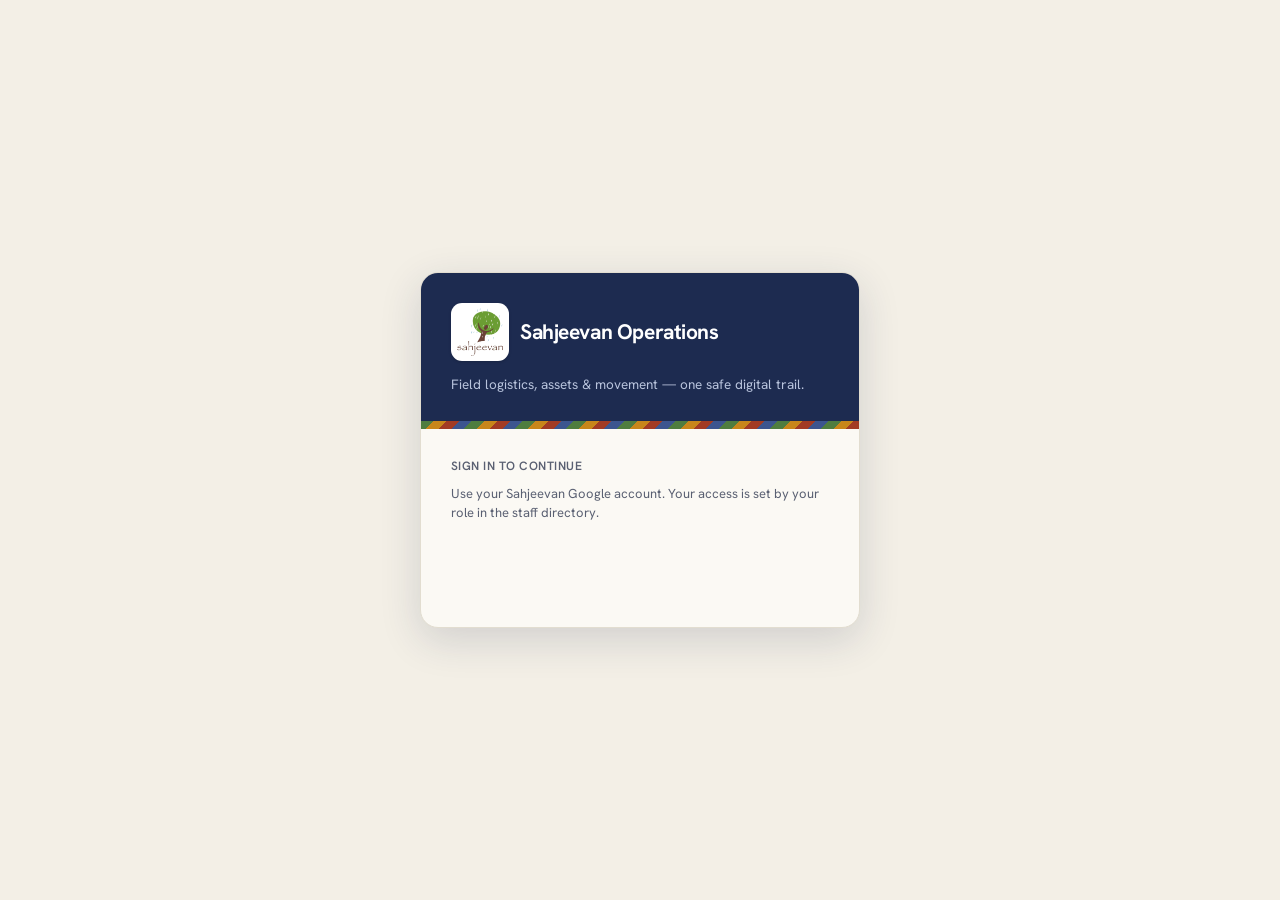
<file: index.html>
<!DOCTYPE html>
<html lang="en">
<head>
<meta charset="UTF-8" />
<meta name="viewport" content="width=device-width, initial-scale=1.0, viewport-fit=cover" />
<title>Sahjeevan Operations</title>
<meta name="theme-color" content="#1d2b50">
<link rel="manifest" href="manifest.json">
<link rel="apple-touch-icon" href="apple-touch-icon.png">
<!-- Opens the connection to these ahead of time, so the first real
     request doesn't also pay for DNS + TLS setup. Cheap, no downside. -->
<link rel="preconnect" href="https://script.google.com">
<link rel="preconnect" href="https://accounts.google.com">
<link rel="preconnect" href="https://oauth2.googleapis.com" crossorigin>
<link rel="dns-prefetch" href="https://script.google.com">
<link rel="icon" type="image/png" sizes="192x192" href="icon-192.png">
<meta name="apple-mobile-web-app-capable" content="yes">
<meta name="apple-mobile-web-app-status-bar-style" content="black-translucent">
<meta name="apple-mobile-web-app-title" content="Sahjeevan Ops">
<meta name="description" content="Vehicle requests, trip logging, field equipment and leave for Sahjeevan.">
<link rel="preconnect" href="https://fonts.googleapis.com">
<link rel="preconnect" href="https://fonts.gstatic.com" crossorigin>
<link href="https://fonts.googleapis.com/css2?family=Hanken+Grotesk:wght@400;500;600;700;800&family=Noto+Sans+Devanagari:wght@400;500;600;700&family=Noto+Sans+Gujarati:wght@400;500;600;700&display=swap" rel="stylesheet">
<script src="https://accounts.google.com/gsi/client" async defer></script>
<style>
/* ============================================================
   SAHJEEVAN OPERATIONS
   Palette grounded in Kachchh/Banni: Ajrakh indigo, grassland
   green, salt/sand neutrals, madder red used sparingly.
   ============================================================ */
:root{
  --indigo:#1d2b50;--indigo-700:#2a3d6e;--indigo-500:#3c558f;
  --grass:#4f7d3f;--grass-soft:#e8f0e2;
  --madder:#a23b24;--madder-soft:#f6e6e0;
  --amber:#c8861a;--amber-soft:#f8eed8;
  --sand:#f3efe6;--bone:#fbf9f4;
  --ink:#222630;--ink-soft:#5a6072;
  --line:#e2ddd0;--line-strong:#cfc8b6;--white:#ffffff;
  --radius:12px;--radius-sm:8px;
  --shadow:0 1px 2px rgba(29,43,80,.06),0 8px 24px rgba(29,43,80,.06);
  --shadow-lg:0 12px 40px rgba(29,43,80,.16);
  --font:"Hanken Grotesk","Noto Sans Devanagari","Noto Sans Gujarati",system-ui,sans-serif;
}
*{box-sizing:border-box}
html,body{margin:0;padding:0}
body{font-family:var(--font);background:var(--sand);color:var(--ink);-webkit-font-smoothing:antialiased;line-height:1.45}
:lang(hi),:lang(gu){font-weight:400}
button{font-family:inherit;cursor:pointer}
a{color:var(--indigo-500)}
h1,h2,h3,h4{margin:0;font-weight:700;letter-spacing:-.01em}
@media (prefers-reduced-motion:reduce){*{transition:none!important;animation:none!important}}
:focus-visible{outline:3px solid var(--amber);outline-offset:2px;border-radius:4px}

.login-wrap{min-height:100vh;display:grid;place-items:center;padding:24px}
.login-card{background:var(--bone);border:1px solid var(--line);border-radius:18px;box-shadow:var(--shadow-lg);max-width:440px;width:100%;overflow:hidden}
.login-head{background:var(--indigo);color:#fff;padding:30px 30px 26px;position:relative}
.login-head .mark{display:flex;align-items:center;gap:11px;margin-bottom:14px}
.login-head .mark .glyph{width:58px;height:58px;flex:none}
.login-head h1{font-size:21px;letter-spacing:-.02em}
.login-head p{margin:4px 0 0;color:#b9c4dd;font-size:13.5px}
.weave{height:8px;background:repeating-linear-gradient(135deg,var(--grass) 0 9px,var(--amber) 9px 18px,var(--madder) 18px 27px,var(--indigo-500) 27px 36px)}
.login-body{padding:24px 30px 30px}
.login-body label{font-size:12px;font-weight:600;color:var(--ink-soft);text-transform:uppercase;letter-spacing:.04em}
.login-hint{margin:8px 0 0;font-size:13px;color:var(--ink-soft);line-height:1.5}
.login-status{margin-top:16px;font-size:13px;line-height:1.5;text-align:center}
.login-status.err{color:var(--madder)}
.login-status.busy{color:var(--ink-soft)}
.login-setup{margin-top:16px;font-size:12.5px;color:var(--ink-soft);background:var(--amber-soft);border:1px solid #ecd9a8;border-radius:10px;padding:12px 13px;line-height:1.55;text-align:left}
.login-setup b{color:var(--ink)}
.login-setup code{background:#fff;border:1px solid var(--line);border-radius:4px;padding:1px 5px;font-size:11.5px}


.app{display:none;min-height:calc(100vh - 33px)}
.app.on{display:grid;grid-template-columns:230px 1fr}
.sidebar{background:var(--indigo);color:#cdd6ea;display:flex;flex-direction:column;position:sticky;top:0;height:calc(100vh - 33px)}
.brand{padding:16px 16px 14px;display:flex;align-items:center;gap:11px;border-bottom:1px solid rgba(255,255,255,.08)}
.brand .glyph{width:46px;height:46px;flex:none}
/* The logo is a dark-brown wordmark, so it needs a light tile to sit on
   against the indigo chrome. */
.glyph.has-logo{background:#fff;border-radius:9px;padding:4px;box-sizing:border-box;
  box-shadow:0 1px 3px rgba(0,0,0,.18)}
.login-head .mark .glyph.has-logo{border-radius:11px;padding:5px}
.brand b{color:#fff;font-size:16px;letter-spacing:-.01em;line-height:1.1}
.brand small{display:block;color:#8c9bc0;font-size:10.5px;font-weight:600;letter-spacing:.05em;text-transform:uppercase}
.nav{padding:12px 10px;display:flex;flex-direction:column;gap:3px;overflow-y:auto;flex:1}
.nav .grp{font-size:10px;font-weight:700;letter-spacing:.08em;text-transform:uppercase;color:#6f7ea6;padding:12px 12px 5px}
.nav button{background:transparent;border:0;color:#cdd6ea;text-align:left;padding:9px 12px;border-radius:9px;font-size:14px;font-weight:500;display:flex;align-items:center;gap:11px;width:100%;transition:background .12s,color .12s}
.nav button .ic{width:18px;height:18px;flex:none;opacity:.85}
.nav button:hover{background:rgba(255,255,255,.07);color:#fff}
.nav button.active{background:var(--bone);color:var(--indigo);font-weight:700}
.nav button.active .ic{opacity:1}
.side-foot{padding:12px;border-top:1px solid rgba(255,255,255,.08)}
.side-foot .who{font-size:13px;color:#fff;font-weight:600}
.side-foot .who small{display:block;color:#8c9bc0;font-weight:500;font-size:11.5px}
.side-foot button{margin-top:9px;width:100%;background:rgba(255,255,255,.08);border:0;color:#dfe6f5;padding:8px;border-radius:8px;font-size:12.5px;font-weight:600}
.side-foot button:hover{background:rgba(255,255,255,.16)}

.main{min-width:0;display:flex;flex-direction:column}
.topbar{background:var(--bone);border-bottom:1px solid var(--line);padding:13px 22px;display:flex;align-items:center;gap:14px;position:sticky;top:0;z-index:20}
.topbar h2{font-size:17px;flex:1;min-width:0}
.topbar h2 span{display:block;font-size:12px;color:var(--ink-soft);font-weight:500}
.lang{display:flex;background:#fff;border:1px solid var(--line-strong);border-radius:999px;padding:2px;gap:2px}
.lang button{border:0;background:transparent;padding:5px 11px;border-radius:999px;font-size:12.5px;font-weight:600;color:var(--ink-soft)}
.lang button.on{background:var(--indigo);color:#fff}
.content{padding:22px;max-width:1180px;width:100%;margin:0 auto}
.loading-shell{display:flex;align-items:center;gap:10px;color:var(--ink-soft);font-size:14px;padding:40px 0}
.spinner{width:16px;height:16px;border-radius:50%;border:2px solid var(--line-strong);border-top-color:var(--indigo-500);animation:spin .7s linear infinite;flex:none}
@keyframes spin{to{transform:rotate(360deg)}}

.mobnav{display:none}.hamb{display:none}

.card{background:var(--bone);border:1px solid var(--line);border-radius:var(--radius);box-shadow:var(--shadow)}
.card-pad{padding:18px}
.row{display:flex;gap:14px;flex-wrap:wrap}
.grid2{display:grid;grid-template-columns:1fr 1fr;gap:14px}
.grid3{display:grid;grid-template-columns:repeat(3,1fr);gap:14px}
.field{display:flex;flex-direction:column;gap:5px;margin-bottom:13px}
.field label{font-size:12.5px;font-weight:600;color:var(--ink-soft)}
.field .req{color:var(--madder)}
input,select,textarea{font-family:inherit;font-size:14px;color:var(--ink);background:#fff;border:1px solid var(--line-strong);border-radius:9px;padding:10px 11px;width:100%}
input:focus,select:focus,textarea:focus{outline:none;border-color:var(--indigo-500);box-shadow:0 0 0 3px rgba(60,85,143,.14)}
textarea{resize:vertical;min-height:64px}
.btn{border:0;border-radius:10px;padding:11px 18px;font-size:14px;font-weight:700;background:var(--indigo);color:#fff;display:inline-flex;align-items:center;gap:8px;transition:transform .1s,filter .12s}
.btn:hover{filter:brightness(1.08);transform:translateY(-1px)}
.btn.ghost{background:#fff;color:var(--indigo);border:1px solid var(--line-strong)}
.btn.grass{background:var(--grass)}.btn.madder{background:var(--madder)}
.btn.sm{padding:7px 12px;font-size:12.5px;border-radius:8px}
.btn:disabled{opacity:.45;cursor:not-allowed;transform:none}
.pagehead{display:flex;align-items:flex-start;gap:14px;flex-wrap:wrap;margin-bottom:18px}
.pagehead h3{font-size:19px}
.pagehead p{margin:3px 0 0;color:var(--ink-soft);font-size:13.5px}
.pagehead .sp{flex:1}

.pill{display:inline-flex;align-items:center;gap:6px;font-size:11.5px;font-weight:700;padding:4px 10px;border-radius:999px;white-space:nowrap}
.pill::before{content:"";width:6px;height:6px;border-radius:50%;background:currentColor}
.pill.draft{background:#eceae3;color:#7a7565}
.pill.pending{background:var(--amber-soft);color:#9a6712}
.pill.approved{background:var(--grass-soft);color:#3a5e2e}
.pill.rejected{background:var(--madder-soft);color:#82301c}
.pill.booked{background:#e2e9f7;color:#2a3d6e}
.pill.progress{background:#e0eef0;color:#1c6470}
.pill.completed{background:#e7e4ee;color:#4b3d6e}
.pill.issued{background:var(--amber-soft);color:#9a6712}
.pill.returned{background:var(--grass-soft);color:#3a5e2e}
.pill.overdue{background:var(--madder-soft);color:#82301c}

.tablewrap{overflow-x:auto;border:1px solid var(--line);border-radius:var(--radius);background:var(--bone)}
table{width:100%;border-collapse:collapse;font-size:13.5px;min-width:560px}
th{text-align:left;font-size:11px;text-transform:uppercase;letter-spacing:.04em;color:var(--ink-soft);font-weight:700;padding:11px 13px;border-bottom:1px solid var(--line);background:#f7f4ec}
td{padding:11px 13px;border-bottom:1px solid var(--line);vertical-align:top}
tr:last-child td{border-bottom:0}
tr:hover td{background:#faf8f2}
.muted{color:var(--ink-soft)}
.kvs{display:flex;flex-direction:column;gap:7px;font-size:13.5px}
.kvs div{display:flex;gap:8px}
.kvs span{color:var(--ink-soft);min-width:140px;font-weight:600;font-size:12.5px}

.stat{display:flex;flex-direction:column;gap:2px;background:var(--bone);border:1px solid var(--line);border-radius:var(--radius);padding:15px 16px;box-shadow:var(--shadow)}
.stat .n{font-size:26px;font-weight:800;letter-spacing:-.02em}
.stat .l{font-size:12px;color:var(--ink-soft);font-weight:600}
.stat.g .n{color:var(--grass)}.stat.a .n{color:var(--amber)}.stat.i .n{color:var(--indigo)}.stat.m .n{color:var(--madder)}

.notice{border-radius:var(--radius);padding:13px 15px;font-size:13.5px;display:flex;gap:11px;align-items:flex-start;line-height:1.5}
.notice svg{width:18px;height:18px;flex:none;margin-top:1px}
.notice.info{background:#e9eefb;color:#2a3d6e;border:1px solid #cdd9f3}
.notice.warn{background:var(--amber-soft);color:#7d5510;border:1px solid #ecd9a8}
.notice.privacy{background:var(--grass-soft);color:#33502a;border:1px solid #c6dcb8}
.notice.ok{background:var(--grass-soft);color:#33502a;border:1px solid #c6dcb8}
/* Section header inside a tab, with room for export buttons on the right */
.vw-head{display:flex;align-items:center;gap:8px;margin:0 0 10px}
.vw-head h3{font-size:14px;font-weight:700;color:var(--ink);margin:0}
/* Right-aligned figures with even digit widths, so km columns line up */
td.rt,th.rt{text-align:right;white-space:nowrap;font-variant-numeric:tabular-nums}
tfoot td{border-top:2px solid var(--line-strong);background:var(--sand)}

.minirow{display:grid;grid-template-columns:26px 1fr auto;gap:8px;align-items:center;margin-bottom:8px}
.minirow .idx{width:26px;height:26px;border-radius:7px;background:var(--indigo);color:#fff;display:grid;place-items:center;font-size:12px;font-weight:700}
.minirow .x{background:#fff;border:1px solid var(--line-strong);color:var(--madder);border-radius:8px;padding:0;width:34px;height:38px;font-size:18px;line-height:1}
.travrow{display:grid;grid-template-columns:26px 1fr auto;gap:8px;align-items:center;margin-bottom:8px}

/* real map containers */
.modal-bg{position:fixed;inset:0;background:rgba(20,28,52,.5);display:none;place-items:center;z-index:1000;padding:18px}
.modal-bg.on{display:grid}
.modal{background:var(--bone);border-radius:16px;max-width:560px;width:100%;max-height:88vh;overflow:auto;box-shadow:var(--shadow-lg)}
.modal-head{padding:18px 20px;border-bottom:1px solid var(--line);display:flex;align-items:center;gap:12px}
.modal-head h3{flex:1;font-size:17px}
.modal-head .x{background:#fff;border:1px solid var(--line-strong);border-radius:8px;width:32px;height:32px;font-size:18px}
.modal-body{padding:20px}
.modal-foot{padding:14px 20px;border-top:1px solid var(--line);display:flex;gap:10px;justify-content:flex-end}

.toast{position:fixed;left:50%;bottom:24px;transform:translateX(-50%) translateY(80px);background:var(--indigo);color:#fff;padding:12px 18px;border-radius:12px;font-size:13.5px;font-weight:600;box-shadow:var(--shadow-lg);z-index:2000;opacity:0;transition:transform .25s,opacity .25s;max-width:90vw;text-align:center}
.toast.on{transform:translateX(-50%) translateY(0);opacity:1}
.hide{display:none!important}

.confgrid{display:grid;grid-template-columns:1fr 1fr;gap:14px}
.taglist{display:flex;flex-wrap:wrap;gap:7px;margin-top:8px}
.tag{background:#fff;border:1px solid var(--line-strong);border-radius:999px;padding:5px 11px;font-size:12.5px;font-weight:600;display:flex;gap:7px;align-items:center}
.tag button{border:0;background:transparent;color:var(--madder);font-size:15px;line-height:1;padding:0}

.pickreadout{display:flex;gap:14px;align-items:center;margin-top:10px;font-size:12.5px;color:var(--ink-soft);flex-wrap:wrap}
.pickreadout b{color:var(--ink)}
.slip-preview{background:#fff;border:1px solid var(--line);border-radius:10px;padding:18px;font-size:13px;color:#000}
.slip-preview h4{font-size:15px;border-bottom:2px solid #000;padding-bottom:6px;margin:0 0 10px}
.slip-preview .grid{display:grid;grid-template-columns:1fr 1fr;gap:5px 18px;margin-bottom:10px;font-size:12.5px}
.slip-preview table{width:100%;border:1px solid #000;font-size:11.5px;border-collapse:collapse;margin-top:6px}
.slip-preview th,.slip-preview td{border:1px solid #000;padding:5px}
.field-card{display:flex;gap:12px;align-items:center;background:var(--bone);border:1px solid var(--line);border-radius:var(--radius);padding:13px 15px;box-shadow:var(--shadow);min-width:230px}
.field-card .vic{width:38px;height:38px;border-radius:9px;background:var(--indigo);color:#fff;display:grid;place-items:center;flex:none}
.field-card .vic svg{width:20px;height:20px}
.field-card b{font-size:13.5px;display:block}
.field-card .sub{font-size:11.5px;color:var(--ink-soft)}

@media (max-width:860px){
  .app.on{grid-template-columns:1fr}
  .sidebar{display:none}
  .hamb{display:inline-grid;place-items:center;width:38px;height:38px;border:1px solid var(--line-strong);background:#fff;border-radius:9px}
  .content{padding:16px 14px 90px}
  .grid2,.grid3,.confgrid{grid-template-columns:1fr}
  .minirow{grid-template-columns:24px 1fr auto;grid-auto-rows:auto}
  .mobnav{display:flex;position:fixed;bottom:0;left:0;right:0;background:var(--bone);border-top:1px solid var(--line);z-index:60;padding:6px 6px env(safe-area-inset-bottom);justify-content:space-around}
  .mobnav button{background:transparent;border:0;display:flex;flex-direction:column;align-items:center;gap:2px;color:var(--ink-soft);font-size:10.5px;font-weight:600;padding:6px 8px;border-radius:9px;flex:1}
  .mobnav button .ic{width:21px;height:21px}
  .mobnav button.active{color:var(--indigo);background:var(--grass-soft)}
  .drawer-bg{position:fixed;inset:0;background:rgba(20,28,52,.5);z-index:90;display:none}
  .drawer-bg.on{display:block}
  .drawer{position:fixed;top:0;left:0;bottom:0;width:264px;background:var(--indigo);z-index:100;transform:translateX(-100%);transition:transform .22s;display:flex;flex-direction:column}
  .drawer.on{transform:none}
}
@media (min-width:861px){.drawer,.drawer-bg{display:none!important}}

/* ---- PRINT / PDF ------------------------------------------------------
   Two different things print through #printArea: a requisition SLIP (a
   one-page form, portrait, few columns) and a REPORT (a long table, often
   9-11 columns, which needs landscape and a repeating header). They share
   .slip; .slip.report adds only what the wide case needs.
   @page carries the paper size and margins — without it the browser's
   default margin box competes with the padding below and wide tables get
   clipped at the right edge. */
@page{size:A4 portrait;margin:12mm}
@media print{
  body *{visibility:hidden}
  #printArea,#printArea *{visibility:visible}
  #printArea{position:absolute;inset:0;padding:0;background:#fff;display:block!important}
  /* Landscape is set per-document by exportPDF adding .landscape */
  #printArea.landscape{}
  /* Never leave a row orphaned from its header, and never split a row. */
  #printArea tr,#printArea img{page-break-inside:avoid;break-inside:avoid}
  #printArea thead{display:table-header-group}
  #printArea tfoot{display:table-footer-group}
  /* Backgrounds (header shading, zebra striping) are dropped by default in
     print; without this the header row is indistinguishable from the data. */
  #printArea *{-webkit-print-color-adjust:exact;print-color-adjust:exact}
}
#printArea{display:none}
.slip{max-width:720px;margin:0 auto;padding:28px;font-size:13px;color:#000;
      font-family:"Hanken Grotesk",system-ui,sans-serif}
.slip h2{font-size:18px;border-bottom:2px solid #000;padding-bottom:8px;margin-bottom:14px}
/* exportPDF emits an h4 title; it had no rule at all before, so report
   headings fell back to the browser's default h4 (smaller than the body
   text in some engines) while slip headings used h2. Both are styled now. */
.slip h4{font-size:16px;font-weight:700;border-bottom:2px solid #000;
         padding-bottom:6px;margin:0 0 6px}
.slip .grid{display:grid;grid-template-columns:1fr 1fr;gap:6px 24px;margin-bottom:14px}
.slip .grid div{display:flex;gap:6px}
.slip .grid b{min-width:130px}
/* border-collapse was missing here (it was only ever set on the on-screen
   .slip-preview), so every cell drew its own 1px border and the table came
   out with doubled, misaligned rules. This is the main reason printed
   reports looked wrong. */
.slip table{width:100%;border-collapse:collapse;border:1px solid #000;font-size:12px}
.slip th,.slip td{border:1px solid #000;padding:6px;vertical-align:top;text-align:left}
.slip thead th{background:#e8e8e8;font-weight:700}
.slip .signs{display:grid;grid-template-columns:repeat(4,1fr);gap:18px;margin-top:40px}
.slip .signs div{border-top:1px solid #000;padding-top:6px;font-size:11px;text-align:center}

/* ---- wide multi-column report variant ---- */
.slip.report{max-width:none;padding:0}
.slip.report table{font-size:9.5px;table-layout:auto}
.slip.report th,.slip.report td{padding:3px 5px;word-break:break-word;
  overflow-wrap:anywhere;hyphens:auto}
/* Zebra striping keeps the eye on the right row across a wide table. */
.slip.report tbody tr:nth-child(even){background:#f4f4f4}
/* Numeric columns read far better right-aligned and non-wrapping;
   exportPDF tags them automatically (see isNumericCol). */
.slip.report td.num,.slip.report th.num{text-align:right;white-space:nowrap;
  font-variant-numeric:tabular-nums}
/* Dates shouldn't wrap mid-value either. */
.slip.report td.nowrap,.slip.report th.nowrap{white-space:nowrap}
.slip .repmeta{font-size:10.5px;margin-bottom:8px;color:#333}
.slip .repfoot{font-size:9.5px;margin-top:10px;color:#333;
  border-top:1px solid #999;padding-top:5px}
/* ===== Production additions ===== */
.routechips{display:flex;flex-wrap:wrap;gap:7px;margin:2px 0 10px}
.routechips button{background:#fff;border:1px solid var(--line-strong);border-radius:999px;padding:6px 12px;font-size:12.5px;font-weight:600;color:var(--indigo)}
.routechips button:hover{border-color:var(--indigo-500);background:#fbfcff}
.seg{display:flex;background:#fff;border:1px solid var(--line-strong);border-radius:10px;padding:3px;gap:3px;flex-wrap:wrap}
.seg button{border:0;background:transparent;padding:8px 14px;border-radius:8px;font-size:13px;font-weight:600;color:var(--ink-soft)}
.seg button.on{background:var(--indigo);color:#fff}
.vendorbox{background:var(--amber-soft);border:1px solid #ecd9a8;border-radius:var(--radius);padding:13px 15px;margin-top:10px}
.logoprev{width:76px;height:76px;border-radius:12px;border:1px solid var(--line);background:#fff;display:grid;place-items:center;overflow:hidden}
.logoprev img{width:100%;height:100%;object-fit:contain}
.subtabs{display:flex;gap:6px;flex-wrap:wrap;margin:4px 0 16px;border-bottom:1px solid var(--line);padding-bottom:0}
.subtabs button{background:transparent;border:0;border-bottom:2px solid transparent;padding:9px 14px;font-size:13px;font-weight:600;color:var(--ink-soft);margin-bottom:-1px}
.subtabs button.on{color:var(--indigo);border-bottom-color:var(--indigo)}
.contactline{display:flex;align-items:center;gap:6px;font-size:12.5px;color:var(--ink-soft)}
.contactline a{font-weight:600}
.editbadge{font-size:10.5px;font-weight:700;color:var(--amber);background:var(--amber-soft);border:1px solid #ecd9a8;padding:2px 7px;border-radius:999px}
.pill.cancelled{background:#eceae3;color:#7a7565}
.pill.leave_pending{background:var(--amber-soft);color:#9a6712}
.pill.leave_approved{background:var(--grass-soft);color:#3a5e2e}
.pill.leave_rejected{background:var(--madder-soft);color:#82301c}


/* ===== report filter bar ===== */
.repbar{display:flex;flex-wrap:wrap;gap:8px;align-items:flex-end;margin:0 0 12px;
  padding:10px 12px;background:#fff;border:1px solid var(--line);border-radius:12px}
.repbar label{display:flex;flex-direction:column;gap:3px;font-size:11px;font-weight:600;
  color:var(--ink-soft);text-transform:uppercase;letter-spacing:.03em}
.repbar input,.repbar select{height:36px;padding:4px 8px;font-size:13px;min-width:132px}
.repbar .repspace{flex:1 1 auto;min-width:0}
.repbar .btn{height:36px}

/* ===== mobile & tablet ===== */
@media(max-width:860px){
  .repbar{padding:10px}
  .repbar label{flex:1 1 46%;min-width:0}
  .repbar input,.repbar select{min-width:0;width:100%}
  .repbar .repspace{display:none}
  .repbar .btn{flex:1 1 auto}
  .row{grid-template-columns:repeat(auto-fit,minmax(140px,1fr))}
  .grid2{grid-template-columns:1fr}
  .confgrid{grid-template-columns:1fr}
  table{font-size:12.5px}
  th,td{padding:8px 9px}
  .modal{max-height:88vh}
  .modal-body{max-height:62vh;overflow:auto}
  .modal-foot{flex-wrap:wrap}
  .modal-foot .btn{flex:1 1 auto}
  .btn{min-height:40px}          /* comfortable tap target */
  .btn.sm{min-height:34px}
  .stafftabs{overflow-x:auto;-webkit-overflow-scrolling:touch;flex-wrap:nowrap}
  .stafftabs button{white-space:nowrap}
  h2{font-size:18px}
}
@media(max-width:420px){
  .repbar label{flex:1 1 100%}
  .row{grid-template-columns:1fr 1fr}
  .stat .n{font-size:20px}
}
/* keep long ids and emails from forcing horizontal scroll */
td,th{word-break:normal;overflow-wrap:anywhere}

/* ===== update banner ===== */
.updatebar{position:fixed;left:12px;right:12px;bottom:12px;z-index:1200;
  display:flex;align-items:center;gap:10px;flex-wrap:wrap;
  background:var(--indigo);color:#fff;padding:12px 14px;border-radius:12px;
  box-shadow:var(--shadow-lg);font-size:13.5px;font-weight:600}
.updatebar span{flex:1 1 180px;min-width:0}
.updatebar .btn{height:34px;flex:0 0 auto}
.updatebar .btn.ghost{background:transparent;border:1px solid rgba(255,255,255,.4);color:#fff}
@media(min-width:861px){ .updatebar{left:auto;right:20px;bottom:20px;max-width:440px} }

/* ===== leave balance cards ===== */
.balgrid{display:grid;grid-template-columns:repeat(auto-fit,minmax(210px,1fr));gap:12px;margin:0 0 10px}
.balcard{background:#fff;border:1px solid var(--line);border-radius:var(--radius);padding:14px 16px;
  box-shadow:var(--shadow)}
.balcard .bl{font-size:11px;font-weight:700;letter-spacing:.04em;text-transform:uppercase;
  color:var(--ink-soft);margin-bottom:6px}
.balcard .bn{font-size:30px;font-weight:800;line-height:1.05;color:var(--indigo);letter-spacing:-.02em}
.balcard .bn .bof{font-size:15px;font-weight:600;color:var(--ink-soft)}
.balcard .bs{font-size:12px;color:var(--ink-soft);margin-top:5px;line-height:1.35}
@media(max-width:860px){
  .balgrid{grid-template-columns:1fr;gap:10px}
  .balcard{padding:12px 14px}
  .balcard .bn{font-size:26px}
}
/* comp off statuses reuse the leave pill colours */
.pill.comp_pending{background:var(--amber-soft);color:#7a5310}
.pill.comp_approved{background:var(--grass-soft);color:#33562a}
.pill.comp_rejected{background:var(--madder-soft);color:#7d2c1a}
</style>
</head>
<body>

<!-- LOGIN -->
<div class="login-wrap" id="loginView">
  <div class="login-card">
    <div class="login-head">
      <div class="mark">
        <span class="glyph" data-glyph><svg viewBox="0 0 40 40" fill="none"><path d="M6 30c4-10 8-15 14-15s10 5 14 15" stroke="#9fd17e" stroke-width="3" stroke-linecap="round"/><path d="M10 30c3-6 6-9 10-9s7 3 10 9" stroke="#fff" stroke-width="2.4" stroke-linecap="round"/><circle cx="20" cy="9" r="3.5" fill="#e0a93f"/></svg></span>
        <div><h1>Sahjeevan Operations</h1></div>
      </div>
      <p data-i18n="login_sub">Field logistics, assets &amp; movement — one safe digital trail.</p>
    </div>
    <div class="weave"></div>
    <div class="login-body">
      <label data-i18n="login_label">Sign in to continue</label>
      <p class="login-hint" data-i18n="login_hint">Use your Sahjeevan Google account. Your access is set by your role in the staff directory.</p>
      <div id="gsiButton" style="margin-top:14px;display:flex;justify-content:center;min-height:44px"></div>
      <div id="loginStatus" class="login-status"></div>
    </div>
  </div>
</div>

<!-- APP -->
<div class="app" id="app">
  <aside class="sidebar">
    <div class="brand">
      <span class="glyph" data-glyph><svg viewBox="0 0 40 40" fill="none"><path d="M6 30c4-10 8-15 14-15s10 5 14 15" stroke="#9fd17e" stroke-width="3" stroke-linecap="round"/><path d="M10 30c3-6 6-9 10-9s7 3 10 9" stroke="#fff" stroke-width="2.4" stroke-linecap="round"/><circle cx="20" cy="9" r="3.5" fill="#e0a93f"/></svg></span>
      <div><b>Sahjeevan</b><small>Operations</small></div>
    </div>
    <nav class="nav" id="navDesktop"></nav>
    <div class="side-foot">
      <div class="who" id="whoName">—<small id="whoRole"></small></div>
      <button onclick="logout()" data-i18n="logout">Sign out</button>
    </div>
  </aside>

  <div class="drawer-bg" id="drawerBg" onclick="toggleDrawer(false)"></div>
  <aside class="drawer" id="drawer">
    <div class="brand">
      <span class="glyph" data-glyph><svg viewBox="0 0 40 40" fill="none"><path d="M6 30c4-10 8-15 14-15s10 5 14 15" stroke="#9fd17e" stroke-width="3" stroke-linecap="round"/><circle cx="20" cy="9" r="3.5" fill="#e0a93f"/></svg></span>
      <div><b>Sahjeevan</b><small>Operations</small></div>
    </div>
    <nav class="nav" id="navDrawer"></nav>
    <div class="side-foot">
      <div class="who" id="whoName2">—</div>
      <button onclick="logout()" data-i18n="logout">Sign out</button>
    </div>
  </aside>

  <div class="main">
    <div class="topbar">
      <button class="hamb" onclick="toggleDrawer(true)" aria-label="Menu">
        <svg width="20" height="20" viewBox="0 0 24 24" fill="none" stroke="#222630" stroke-width="2"><path d="M4 6h16M4 12h16M4 18h16"/></svg>
      </button>
      <h2 id="pageTitle">—<span id="pageSub"></span></h2>
      <div class="lang" id="langSwitch">
        <button data-lang="en" class="on" onclick="setLang('en')">EN</button>
        <button data-lang="hi" onclick="setLang('hi')">हिं</button>
        <button data-lang="gu" onclick="setLang('gu')">ગુ</button>
      </div>
    </div>
    <div class="content" id="content"></div>
  </div>

  <nav class="mobnav" id="mobnav"></nav>
</div>

<div class="modal-bg" id="modalBg" onclick="if(event.target===this)closeModal()">
  <div class="modal" id="modal"></div>
</div>
<div class="toast" id="toast"></div>
<div id="printArea"></div>

<script>
/* ============================================================
   1) CONFIG — INTEGRATION POINTS
   ============================================================ */
const CONFIG = {
  USE_LIVE_BACKEND: true,                 // set true after you deploy Apps Script
  APPS_SCRIPT_URL: "https://script.google.com/macros/s/AKfycbw6ziU6asxuI4uwXQHPBTcIq_Ea6mzcK4mgdSIe9kfs_lqUpRisVrEXqLnkjUhkO6u7/exec",
  GOOGLE_CLIENT_ID: "669297478883-1b0vl1qjkbm9vbdino0nsub6mukvu262.apps.googleusercontent.com",
  ALLOWED_DOMAIN: "sahjeevan.org"
};

/* Single secure gateway. In live mode every read/write + every email
   goes through the Apps Script Web App (which is the only thing that can
   write the Sheet and the only thing that can send mail). */
async function api(action, payload){
  if(WRITE_ACTIONS.includes(action)){ clearReadCache(); clearSnapshot(); }
  if(CONFIG.USE_LIVE_BACKEND){
    try{
      const controller = new AbortController();
      const timer = setTimeout(()=>controller.abort(), 20000); // 20s safety timeout
      const res = await fetch(CONFIG.APPS_SCRIPT_URL, {
        method:"POST",
        headers:{"Content-Type":"text/plain;charset=utf-8"},
        body: JSON.stringify({action, payload, token: AUTH.credential || AUTH.idToken}),
        redirect:"follow",
        signal: controller.signal
      });
      clearTimeout(timer);
      const text = await res.text();
      console.log("[api]", action, "→ status", res.status, "| first 80 chars:", text.slice(0,80));
      // Apps Script returns an HTML login page if not authorised — detect that
      if(text.trim().startsWith("<")){
        return {ok:false, error:"AUTH_HTML"};
      }
      let parsed;
      try{ parsed = JSON.parse(text); }
      catch(e){ console.warn("[api] JSON parse failed for", action, text.slice(0,200)); return {ok:false, error:"BAD_JSON"}; }
      if(parsed && parsed.error === "AUTH") console.warn("[auth]", parsed.reason || "(no reason given)");
      // Google sign-in tokens last about an hour. When one expires the
      // backend rejects it, so ask the person to sign in again rather than
      // letting every screen fail silently.
      // Only warn about expiry once someone is actually signed in — during
      // sign-in the caller shows its own message.
      if(parsed && parsed.error === "AUTH" && AUTH.user) sessionExpired();
      return parsed;
    }catch(err){
      console.warn("[api] fetch failed for", action, err.name, err.message);
      return {ok:false, error: err.name==="AbortError" ? "TIMEOUT" : "NETWORK"};
    }
  }
  throw new Error(t("err_backend_cfg"));
}

/* Safe list fetch — returns the array, or throws a clean error the
   render() catch turns into a helpful on-screen message. */
/* ---- read cache -------------------------------------------------------
   Apps Script takes roughly a second per call, so re-fetching the whole
   request list on every screen made the app feel sluggish. Reads are held
   briefly and dropped the moment anything is written. */
const READ_CACHE = new Map();
const CACHE_MS = 45000;
/* Anything that changes data must appear here, or the read cache will keep
   serving the old figures — a stale leave balance right after recording a
   late mark is exactly the kind of thing nobody would think to question. */
const WRITE_ACTIONS = ["createRequest","editRequest","cancelRequest","decideRequest","escalateRequest",
  "bookVehicle","startTrip","closeTrip","issueAsset","requestReturn","validateAsset",
  "createLeave","decideLeave","setLogo",
  "createCompOff","decideCompOff","addLateMarks","removeLateMark",
  "saveTripDay","deleteTripDay"];
function clearReadCache(){ READ_CACHE.clear(); }

function sessionExpired(){
  if(window.__sessionWarned) return;
  window.__sessionWarned = true;
  openModal(t("sess_out"),
    `<p style="margin:0 0 10px">${t("sess_msg")}</p>
     <p class="muted" style="margin:0;font-size:13px">${t("sess_ok")}</p>`,
    `<button class="btn" onclick="location.reload()">${t("sess_btn")}</button>`);
}

async function apiData(action, payload, raw){
  /* Most list actions are already contained in the snapshot, so serve them
     from there rather than making another round trip. `raw` fetches the
     snapshot itself and must bypass this, or it would recurse. */
  if(!raw && SNAP_MAP[action]){
    try{
      const snap = await getSnapshot();
      if(snap && snap[SNAP_MAP[action]] !== undefined) return snap[SNAP_MAP[action]];
    }catch(e){ /* fall through to a direct call */ }
  }
  /* The signed-in person's own balance rides along in the snapshot, so the
     leave screen needs no extra round trip. Anyone else's is fetched. */
  if(!raw && action === "leaveBalance"){
    const who = (payload && payload.email) || (AUTH.user && AUTH.user.email);
    if(AUTH.user && who === AUTH.user.email){
      try{
        const snap = await getSnapshot();
        if(snap && snap.balance) return snap.balance;
      }catch(e){}
    }
  }

  const key = action + "|" + JSON.stringify(payload || {});
  const hit = READ_CACHE.get(key);
  if(hit && (Date.now() - hit.at) < CACHE_MS) return hit.data;

  const res = await api(action, payload);
  if(res && res.ok===false){
    const reason=res.reason||"";
    let authMsg;
    if(reason.indexOf("CANNOT_VERIFY")===0){
      authMsg="The backend could not check the sign-in. In Apps Script, run the 'diagnose' function once and accept the permission prompt, then deploy a new version.";
    }else if(reason==="WRONG_DOMAIN"){
      authMsg="This account isn't on the org domain and isn't listed in Users — add it to Users.Email to allow this person to sign in.";
    }else{
      authMsg="The backend did not accept the sign-in"+(reason?(" ("+reason+")"):"")+". Check GOOGLE_CLIENT_ID matches in both files and that a new deployment version was published.";
    }
    const msgs={AUTH:authMsg,
      AUTH_HTML:"Backend needs authorisation (deployment access).",
      TIMEOUT:t("err_timeout"),
      NETWORK:t("err_network"),
      BAD_JSON:t("err_badjson")};
    throw new Error(msgs[res.error]||res.error||"Backend error");
  }
  const data = (res && res.data) ? res.data : [];
  READ_CACHE.set(key, {at:Date.now(), data});
  return data;
}

/* Emails are sent by Apps Script ONLY, inside the action that changes the
   data (createRequest, bookVehicle, decideLeave, ...). This function does
   NOT send anything — it only shows the on-screen confirmation of who the
   backend has just emailed.
   Do not re-add an api("sendEmail",...) call here: the backend has already
   sent the mail by the time we get here, and calling it again delivers a
   duplicate of every notification in the system. */
async function notify(event, payload){
  const map={
    request_raised:t("em_approvers_admin"),
    request_approved:t("em_requester_admin"),
    request_edited:t("em_reapproval"),
    request_escalated:t("em_layer2_admin"),
    vehicle_booked:t("em_driver_issuer"),
    trip_started:t("em_requester_admin"),
    trip_ended:t("em_requester_admin"),
    asset_requested:t("em_admin"),
    asset_issued:t("em_issuer"),
    asset_overdue:t("em_issuer_admin"),
    asset_returned:t("em_issuer"),
    leave_raised:t("em_approver_admin"),
    leave_decided:t("em_requester_admin")
  };
  if(map[event]) toast(map[event]);
  // The change log is written by Apps Script, which already knows who did
  // what. Nothing further is needed here — and nothing that could throw,
  // because this runs immediately after a successful save: an exception
  // here loses the confirmation and makes people submit twice.
}

/* ============================================================
   2) SAMPLE DATA (used until the Google Sheet backend is connected)
   ============================================================ */
const APP_LOGO = "[data-uri]";

/* Reference lists. These are filled from the sheet at sign-in
   (Projects, AssetItems, Vehicles, Drivers, N-LeaveApproval,
   N-ProjectApproval, Config tabs).
   Nothing here is hardcoded — empty until the backend answers. */
let BRAND    = { orgName:"Sahjeevan", logo:"" };
let PROJECTS = {};   // { project: [budget heads] }
let ASSETS   = {};   // { category: [items] }
let LEAVE_APPROVALS   = {};  // { staffMember: leaveApprover email }
let PROJECT_APPROVALS = {};  // { project: {layer1,layer1Name,layer2,layer2Name,layer3,layer3Name} }
/* Derived server-side, not from a manually-set flag — see isApproverForAnything
   in Code.gs. Determines whether the Approve nav tab shows at all. */
let IS_APPROVER = false;
/* Admin, but NOT Super Admin — day-to-day operational actions (booking a
   vehicle, recording a late mark, verifying an asset) are gated on this,
   not on AUTH.user.admin||AUTH.user.superAdmin. Super Admin still sees
   everything, just can't act on these specific screens. */
let IS_OPERATIONAL_ADMIN = false;
let ROUTES   = [];   // frequent stop shortcuts, from the Config tab
let VENDORS  = [];   // vendors hired before, for quick-fill on the booking form
/* Declared holidays from the Holidays tab, as {"2026-01-26":"Republic Day"}.
   Used only to show what a leave will cost BEFORE it's submitted — the
   backend recalculates the real figure on approval, so a stale copy here
   can never move anyone's actual balance. */
let HOLIDAYS = {};

/* ---- one-call snapshot -------------------------------------------------
   Apps Script costs roughly a second per call however much it returns, so
   every list the app needs is fetched together and served from here. Any
   write clears it, so screens never show something the user just changed. */
let SNAP = null, SNAP_AT = 0;
const SNAP_MS = 45000;
/* Which snapshot field answers which list request. */
const SNAP_MAP = {
  listRequests:"requests", listAssets:"assets", listLeaves:"leaves",
  listCompOff:"compOff", listLateMarks:"lateMarks", listTripDays:"tripDays",
  listKm:"km", kmSummary:"kmSummary", listApprovals:"approvals",
  listVendors:"vendors", listUsers:"users", listVehicles:"vehicles",
  listDrivers:"drivers", listLeaveApprovals:"leaveApprovals",
  listProjectApprovals:"projectApprovals"
};
function clearSnapshot(){ SNAP = null; }
async function getSnapshot(force){
  if(!force && SNAP && (Date.now() - SNAP_AT) < SNAP_MS) return SNAP;
  const d = await apiData("snapshot", {user: AUTH.user ? AUTH.user.email : ""}, true);
  SNAP = d || {}; SNAP_AT = Date.now();
  return SNAP;
}

/* One round trip fetches config, staff, matrix, vehicles, drivers,
   projects and asset items together. This used to be seven separate calls
   and was the main reason sign-in felt slow. */
async function loadReference(){
  let b = {};
  /* Was getSnapshot(true) — forced a second full Apps Script round trip on
     every sign-in, discarding the snapshot loadAccounts() just fetched a
     moment earlier via listUsers (which is in SNAP_MAP, so it also goes
     through getSnapshot()). loadReference() only ever runs right after
     loadAccounts() succeeds (see enterApp(), called from
     handleGoogleCredential()), so the unforced call below reuses that same
     snapshot — well within its 45s TTL — instead of fetching it twice. */
  try{ b = await getSnapshot() || {}; }
  catch(e){ console.warn("[snapshot] failed", e.message); }

  const cfg = b.config || {};
  BRAND.orgName = cfg.orgName || "Sahjeevan";
  ROUTES   = String(cfg.frequentRoutes||"").split(",").map(x=>x.trim()).filter(Boolean);
  PROJECTS = b.projects   || {};
  ASSETS   = b.assetItems || {};
  FLEET    = b.vehicles   || [];
  DRIVERS  = b.drivers    || [];
  ACCOUNTS = (b.users||[]).map(normalizeUser).filter(u=>u.email);
  VENDORS  = b.vendors    || [];
  HOLIDAYS = {};
  (b.holidays||[]).forEach(h=>{
    const d = String(h.date||"").slice(0,10);
    if(d) HOLIDAYS[d] = String(h.name||"Holiday");
  });
  IS_APPROVER          = !!b.isApprover;
  IS_OPERATIONAL_ADMIN = !!b.isOperationalAdmin;

  LEAVE_APPROVALS = {};
  (b.leaveApprovals||[]).forEach(row=>{
    const who = String(row.staffMember||"").trim();
    if(!who) return;
    LEAVE_APPROVALS[who.toLowerCase()] = String(row.leaveApprover||"").trim();
  });
  PROJECT_APPROVALS = b.projectApprovals || {};

  // The logo can be hundreds of KB, so it arrives separately and the app
  // does not wait for it — the built-in mark shows until it lands.
  apiData("getLogo").then(d=>{
    if(d && d.logo){ BRAND.logo = d.logo; applyBranding(); }
  }).catch(()=>{});
}

/* ============================================================
   3) i18n — FULL pack. Every visible string + form option (item 16)
   ============================================================ */
const I18N={
  en:{
    login_sub:"Field logistics, assets & movement — one safe digital trail.",
    login_label:"Sign in to continue", login_google:"Continue with Google", login_hint:"Use your Sahjeevan Google account. Your access is set by your role in the staff directory.",
    logout:"Sign out",
    nav_vehicle:"Vehicle booking", nav_new:"New request", nav_mine:"My requests", nav_approve:"Approvals",
    nav_admin:"Admin & bookings", nav_map:"Movement map", nav_driver:"My trips", nav_assets:"Asset portal",
    nav_leave:"Leave", nav_staff:"Staff tracker", nav_super:"Super Admin",
    newreq_t:"Raise a vehicle request", save:"Submit request", approve:"Approve", reject:"Reject",
    book:"Book vehicle", print:"Print slip", edit:"Edit", cancel:"Cancel", close:"Close", view:"View",
    requested_by:"Requested by", project:"Project", date_travel:"Date of travel", time:"Time",
    night_halt:"Night halt", reason:"Reason for travel", budget:"Booked under budget", budget_head:"Budget head",
    route:"Route", people_travelling:"People travelling", add_stop:"+ Add stop", add_person:"+ Add person",
    place_name:"Place name", pick_on_map:"Pick on map", frequent_routes:"Frequent routes",
    yes:"Yes", no:"No", internal_veh:"Internal vehicle", external_veh:"External (vendor)",
    vendor_name:"Vendor name", vendor_contact:"Vendor contact", vendor_veh:"Vendor vehicle no.",
    vehicle:"Vehicle", driver:"Driver", driver_contact:"Driver contact", start_km:"Start km", start_time:"Start time",
    end_km:"End km", end_time:"End time", total_km:"Total km", start_trip:"Start trip", end_trip:"End / complete trip",
    confirm_booking:"Confirm booking", status:"Status",
    asset_portal:"Asset issue & return", request_asset:"+ Request asset", category:"Category", item:"Item",
    issue_date:"Issue date", expected_return:"Expected return", verify_issue:"Verify issue",
    confirm_return:"Confirm return", request_return:"Request return", holder:"Holder", due:"Due",
    leave_t:"Leave requests", raise_leave:"Raise leave", leave_type:"Leave type", casual:"Casual leave",
    sick:"Sick leave", from_date:"From", to_date:"To", req_date:"Request date", approved_date:"Approved date",
    branding:"Branding", change_logo:"Change logo", upload_logo:"Upload image", logo_url:"or paste image URL",
    save_logo:"Save logo", staff_list:"Staff list", approval_matrix:"Approval routing", km_logbook:"KM logbook",
    leave_tracker:"Leave tracker", asset_log:"Asset logbook",
    cancel_req_title:"Cancel this request?", cancel_req_body:"Request {id} will be marked cancelled. This cannot be undone, but the record stays in the log.", cancel_req_keep:"Keep it", cancel_req_yes:"Yes, cancel it",
    update_ready:"A new version is ready.", update_now:"Update", update_later:"Later",
    leave_sub:"Your balances, leave requests and comp off claims.",
    raise_compoff:"Claim comp off", compoff_waiting:"Comp off waiting on you",
    leave_waiting:"Leave waiting on you", my_leave:"My leave", my_compoff:"My comp off claims",
    worked_date:"Extra day worked", days_claimed:"Days claimed", expires_on:"Expires on",
    no_leave_yet:"No leave requests yet.", no_compoff_yet:"No comp off claims yet.",
    full_day:"Full day (1)", half_day:"Half day (0.5)",
    compoff_reason:"Why did you work that day?", compoff_reason_ph:"e.g. Field visit on a Sunday",
    compoff_help:"Claim a day back for an extra day you have already worked. Once approved it must be used before the end of that quarter, after which it lapses.",
    compoff_need:"Enter the date you worked and the reason.",
    compoff_future:"You can only claim for a day that has already passed.",
    compoff_sent:"Comp off claim sent for approval",
    bal_casual:"Casual leave left", bal_casual_sub:"{used} used so far in {year}",
    bal_comp:"Comp off left this quarter", bal_comp_sub:"Expires {date}",
    bal_comp_lapsed:"{n} day(s) lapsed earlier this year",
    bal_late:"Days lost to late arrival", bal_late_sub:"{count} late mark(s) in {year}",
    bal_late_free:"{n} more allowed in {month} before deductions start",
    bal_late_none:"Further late marks in {month} cost 0.5 days each",
    bal_note:"Every deduction comes off comp off first, then casual leave. Sick leave is recorded but not deducted.",
    nav_attend:"Attendance", attendance_t:"Attendance & balances",
    attendance_sub:"Record late arrivals and see where everyone stands.",
    record_late:"Record late arrival", late_register:"Late arrival register",
    balances_all:"Everyone's balances", date_late:"Date arrived late",
    recorded_by:"Recorded by", late_from:"Late marks from", late_this_month:"Late this month",
    until:"until", charging:"now deducting", view_report:"Report", remove:"Remove", vehicle_report:"Vehicle report",
    note:"Note", add:"Add", leave_record:"Leave record", record_type:"Record",
    late_policy:"The first 2 late arrivals each month carry no deduction. From the third onwards each costs 0.5 of a day, taken from comp off first and then casual leave.",
    late_add_help:"Add each date the person arrived late, then save them together.",
    late_note_ph:"Optional — e.g. informed in advance",
    late_none_added:"No dates added yet.", late_dupe:"That date is already in the list",
    late_need_dates:"Add at least one date before saving.",
    late_saved:"{a} late mark(s) recorded",
    late_saved_some:"{a} recorded, {s} already on record",
    late_removed:"Late mark removed",
    trip_days:"Day-by-day log", day:"Day", add_day:"Add day", trip_total:"Total",
    trip_days_help:"For trips over more than one day, log each day separately. Enter the opening reading when you set off and the closing reading when you stop for the night. Add a day whenever a trip runs longer than planned.",
    carried_over:"Opening reading carried over from the previous day ({n} km). Correct it if the meter shows something different.",
    day_need:"Enter the date and the opening odometer reading.",
    day_end_low:"The closing reading must be higher than the opening one.",
    day_saved:"Day {n} saved", day_removed:"Day removed", optional:"Optional",
    loading_data:"Couldn't load data",
    trav_hint:"Add each traveller. The requester is included by default.",
    h_route:"Route",
    own_req_note:"You raised this — it routes to another approver",
    not_your_approval:"Not routed to you",
    reject_reason_label:"Reason (sent to requester)",
    reject_request:"Reject request",
    rejection_reason:"Rejection reason",
    total_requests:"Total requests",
    await_booking:"Approved · awaiting booking",
    on_field:"On field",
    veh_in_field:"Vehicles currently in the field",
    no_veh_out:"No vehicles currently out.",
    nothing_issued:"Nothing issued right now.",
    await_admin:"Awaiting Admin confirmation",
    send_request:"Send request",
    on_submit_email:"On submit, your approver and Admin are emailed.",
    h_approver_q:"Approver?",
    h_requester:"Requester",
    approver_n:"Approver",
    logo_hint:"Replaces the logo on login, sidebar and app.",
    reset_default:"Reset to default",
    budget_heads:"Budget heads",
    heads_hint:"Options shown in the request form.",
    none_projects_tab:"None yet — add rows to the Projects tab.",
    asset_cats:"Asset categories",
    cats_hint:"Drive the asset portal dropdowns.",
    none_assetitems_tab:"None yet — add rows to the AssetItems tab.",
    system_settings:"System settings",
    overdue_reminders:"Overdue asset reminders",
    daily_until_returned:"Daily until returned",
    every_3_days:"Every 3 days",
    default_language:"Default language",
    change_log:"Change log (audit trail)",
    system_health:"System health",
    system_health_hint:"Row counts and last real refresh per sheet tab — monitoring only, not a performance setting.",
    system_health_unavailable:"System health isn't available right now.",
    h_tab:"Tab", h_rows:"Rows", h_last_refresh:"Last refresh",
    not_refreshed_yet:"Not refreshed yet this session",
    archive_nudge:"consider archiving",
    l_requested_by:"Requested by",
    l_project:"Project",
    l_date_time:"Date / Time",
    l_budget_head:"Budget head",
    l_night_halt:"Night halt",
    l_status:"Status",
    l_people:"People travelling",
    l_approved_by:"Approved by",
    l_reason:"Reason",
    l_route:"Route",
    l_travelling:"Travelling",
    l_driver_phone:"Driver phone",
    l_start_kmtime:"Start km / time",
    l_end_kmtime:"End km / time",
    role_admin:"Admin",
    role_approver:"Approver",
    role_issuer:"Issuer",
    ph_traveller:"Name of traveller",
    ph_new_head:"New budget head",
    ph_new_cat:"New category",
    remove:"Remove",
    opens_excel:"Opens in Excel",
    print_save_pdf:"Print or save as PDF",
    vendor_hint:"Type the hire details fresh each time — vendors change drivers and vehicles between trips.",
    vendor_recent:"Fill from a previous hire",
    vendor_type_fresh:"Type fresh details",
    vendor_company:"Vendor / company name",
    vendor_driver:"Driver name",
    vendor_driver_phone:"Driver phone",
    vendor_veh_name:"Vehicle name / model",
    vendor_veh_no:"Vehicle number",
    vendor_fill_all:"Fill company, driver, phone, vehicle name and number.",
    notes:"Notes",
    book_email_note:"Booking emails the driver and the issuer. The driver enters the odometer readings when starting and ending the trip.",
    em_approvers_admin:"📧 Email → all approvers + admin",
    em_requester_admin:"📧 Email → requester + admin",
    em_reapproval:"📧 Email → approvers + admin (re-approval needed)",
    em_layer2_admin:"📧 Email → Layer 2 approver + admin",
    em_driver_issuer:"📧 Email → driver + issuer",
    em_admin:"📧 Email → admin",
    em_issuer:"📧 Email → issuer",
    em_issuer_admin:"📧 Email → issuer + admin",
    em_approver_admin:"📧 Email → approver + admin",
    dl_travel:"Travel from",
    dl_issued:"Issued from",
    dl_leave:"Leave from",
    dl_decided:"Decided from",
    dl_trips:"Trips from",
    dl_changes:"Changes from",
    upto_stops:"— up to {n} stops",
    err_backend_cfg:"Backend is not configured. Set CONFIG.APPS_SCRIPT_URL and USE_LIVE_BACKEND.",
    err_timeout:"Backend timed out — check the deployment URL.",
    err_network:"Network error reaching the backend.",
    err_badjson:"Backend returned an unexpected response.",
    signing_in:"Signing you in…",
    use_your_acct:"Please use your",
    no_users_returned:"No users returned",
    ask_superadmin:"Ask a Super Admin to add you to the Users sheet.",
    not_in_users_msg:"isn't in the Users sheet, so it can't sign in — even accounts outside the usual domain can be added there. Ask a Super Admin to add your email to Users.",
    sub_mine:"Track what you've raised",
    sub_approve:"Requests waiting on you",
    sub_driver:"Your assigned trips",
    sub_attend:"Late arrivals and leave balances",
    sub_super:"Reshape the system safely",
    render_error:"Something went wrong rendering this screen.",
    projects_tab_empty:"The Projects tab of the sheet is empty. Add rows there (project | budgetHead | active), then reload.",
    not_in_projects:"Not in the Projects tab:",
    ask_add_project:"— ask a Super Admin to add them, or correct the spelling in the Users tab.",
    no_heads_for:"No budget heads listed for",
    no_heads_tail:"in the Projects tab, so only “General” is available. Add rows there to fix this.",
    fill_date_time_reason:"Please fill date, time and reason before submitting.",
    need_traveller:"Add at least 1 person travelling.",
    no_server_confirm:"No confirmation from the server",
    empty_approve:"Nothing waiting on you. New requests will appear here.",
    edit_reapproval_warn:"This request is already approved. Saving edits will send it back for approval.",
    driver_issuer_emailed:"Driver and issuer have been emailed.",
    endkm_gt_startkm:"End km must be greater than start km",
    no_open_trips:"No open trips assigned to you right now.",
    to_be_assigned:"To be assigned",
    sub_assets_admin:"Validate hand-overs and returns, and watch overdue items.",
    sub_assets_staff:"Request an asset, return it, and see what you hold.",
    asset_policy_note:"Overdue items email the holder and Admin until returned. Only Admin can verify issue and confirm return.",
    asset_sent:"Asset request sent · Admin emailed",
    admin_will_confirm:"Admin will confirm",
    matrix_note:"Each requester routes to up to 4 approvers. Filled by Super Admin / Admin in the linked sheet.",
    leave_approval_routing:"Leave & comp-off approvers",
    leave_matrix_note:"One approver per staff member, from the N-LeaveApproval sheet. Filled by Super Admin / Admin.",
    project_approval_routing:"Project approval layers",
    project_matrix_note:"Layer 1 receives every new request for that project. Layer 2 only gets involved if the requester escalates. From the N-ProjectApproval sheet.",
    h_leave_approver:"Leave approver",
    no_vehicles_yet:"No vehicles on record yet — add them to the Vehicles tab of the sheet.",
    km_logbook:"Vehicle km logbook",
    super_note:"Controlled configuration, not raw editing. Every change is logged. Signed in as",
    logo_reset:"Logo reset — back to the built-in mark",
    not_saved_projects:"Not saved yet — add it to the Projects tab of the sheet",
    not_saved_assetitems:"Not saved yet — add it to the AssetItems tab of the sheet",
    only_admin_print:"Only Admin can print the requisition slip",
    late_register:"Late attendance register",
    empty_mine:"You haven't raised any requests yet. Head to “New request” to begin.",
    issue_verified:"✓ issue verified",
    awaiting_verify:"awaiting verify",
    h_name:"Name",
    h_role:"Job title",
    trav_count_note:"The requester is <b>not</b> assumed to travel — the count starts at 1.",
    badge_edited:"edited",
    badge_escalated:"escalated", escalate:"Escalate to Layer 2",
    escalated_toast:"Escalated to Layer 2 · they and admin have been emailed",
    escalated_label:"Escalation", escalated_to_layer2:"Escalated to Layer 2:",
    confirm_anyway:"Yes, save it anyway", badge_flagged:"flagged",
    flagged_note:"An odometer reading on this trip was unusually large and was confirmed and saved anyway — worth a second look.",
    loading:"Loading…", saving:"Saving…", save_failed:"Could not save — nothing was lost. Please check your connection and try again.", wa_driver:"WhatsApp driver", wa_sent:"Opens WhatsApp with the trip details ready to send.", wa_lang_label:"Message language", wa_no_number:"No phone number on file for this driver.",
    h_sunday:"Sunday", h_sat1:"1st Saturday", h_sat3:"3rd Saturday",
    h_avg_km:"Avg km/trip", h_last_trip:"Last trip", f_total:"Total",
    lv_not_counted:"{n} not counted", lv_cost_none:"No leave will be deducted — every day in this range is a holiday or weekly off.",
    lv_cost_some:"{n} day(s) will be deducted from your leave.", lv_free_days:"Not counted:",
    lv_holidays:"Holidays", lv_holiday_note:"Sundays, the 1st and 3rd Saturday of each month, and declared holidays are never deducted from your leave.",
    h_holiday:"Holiday", h_day:"Day", vw_summary:"Vehicle-wise summary", vw_export:"Vehicle-wise KM report",
    vw_none:"No vehicle has any closed trips in this range.",
    // table headers
    h_id:"ID", h_by:"Raised by", h_date:"Date", h_route:"Route", h_actions:"Actions",
    h_staff:"Staff", h_when:"When", h_who:"Who", h_what:"What", h_type:"Type",
    h_ref:"Reference", h_decision:"Decision", h_decided_by:"Decided by", h_reason:"Reason",
    h_days:"Days", h_returned:"Returned", h_request:"Request", h_applied_for:"Applied for",
    h_category:"Category", h_email:"Email", h_phone:"Phone", h_projects:"Projects",
    h_approver:"Approver", h_cost:"Cost",
    // filters + export
    f_from:"From", f_to:"To", f_person:"Person", f_all:"All", f_clear:"Clear",
    f_excel:"Excel (CSV)", f_pdf:"PDF", f_showing:"Showing {a} of {b}",
    f_filtered:"(filtered)", f_none_range:"Nothing in this range.",
    // messages
    m_nothing_export:"Nothing to export", m_exported:"Exported {n} rows",
    m_no_staff:"No staff loaded.", m_saved:"Saved",
    need_open_km:"Enter the opening odometer reading before starting.",
    last_reading_was:"Last recorded reading for {v} was {n} km. Correct it if the meter shows something different.",
    opened_at:"Opened at {n} km. The closing reading must be higher.",
    no_open_km:"No opening reading was recorded for this trip, so the distance cannot be calculated.",
    approvals_log:"Approvals log",
    approvals_sub:"Every approval and rejection — vehicle requests and leave — with the date and time it was decided.",
    km_sub:"Total km run per vehicle. Only trips closed with both a start and end reading are counted.",
    route_order:"Type each stop in travel order — first pick-up point through to final destination.",
    fields_required:"Fields marked * are required.",
    applications:"Applications", days_applied:"Days applied for", staff_count:"Staff",
    km_selected:"Km in this selection", trips_count:"Trips",
    sess_out:"Signed out", sess_msg:"Your Google sign-in has expired, so the app can no longer verify who you are.",
    sess_ok:"Nothing has been lost — sign in again to carry on.", sess_btn:"Sign in again"
  },
  hi:{
    login_sub:"फ़ील्ड लॉजिस्टिक्स, संपत्ति और आवाजाही — एक सुरक्षित डिजिटल रिकॉर्ड।",
    login_label:"साइन इन करें", login_google:"Google से जारी रखें", login_hint:"अपने सहजीवन Google खाते से साइन इन करें। आपकी पहुँच स्टाफ़ निर्देशिका में आपकी भूमिका से तय होती है।",
    logout:"साइन आउट",
    nav_vehicle:"वाहन बुकिंग", nav_new:"नया अनुरोध", nav_mine:"मेरे अनुरोध", nav_approve:"स्वीकृति",
    nav_admin:"एडमिन व बुकिंग", nav_map:"मूवमेंट मैप", nav_driver:"मेरी यात्राएँ", nav_assets:"एसेट पोर्टल",
    nav_leave:"छुट्टी", nav_staff:"स्टाफ़ ट्रैकर", nav_super:"सुपर एडमिन",
    newreq_t:"वाहन अनुरोध दर्ज करें", save:"अनुरोध भेजें", approve:"स्वीकृत", reject:"अस्वीकृत",
    book:"वाहन बुक करें", print:"पर्ची प्रिंट करें", edit:"संपादित करें", cancel:"रद्द करें", close:"बंद करें", view:"देखें",
    requested_by:"अनुरोधकर्ता", project:"परियोजना", date_travel:"यात्रा की तारीख", time:"समय",
    night_halt:"रात्रि विश्राम", reason:"यात्रा का कारण", budget:"बजट के तहत", budget_head:"बजट हेड",
    route:"मार्ग", people_travelling:"यात्रा करने वाले लोग", add_stop:"+ पड़ाव जोड़ें", add_person:"+ व्यक्ति जोड़ें",
    place_name:"स्थान का नाम", pick_on_map:"मानचित्र पर चुनें", frequent_routes:"अक्सर के मार्ग",
    yes:"हाँ", no:"नहीं", internal_veh:"आंतरिक वाहन", external_veh:"बाहरी (वेंडर)",
    vendor_name:"वेंडर का नाम", vendor_contact:"वेंडर संपर्क", vendor_veh:"वेंडर वाहन नं.",
    vehicle:"वाहन", driver:"चालक", driver_contact:"चालक संपर्क", start_km:"प्रारंभिक किमी", start_time:"प्रारंभ समय",
    end_km:"अंतिम किमी", end_time:"समाप्ति समय", total_km:"कुल किमी", start_trip:"यात्रा शुरू करें", end_trip:"यात्रा समाप्त करें",
    confirm_booking:"बुकिंग पुष्टि करें", status:"स्थिति",
    asset_portal:"एसेट जारी व वापसी", request_asset:"+ एसेट अनुरोध", category:"श्रेणी", item:"वस्तु",
    issue_date:"जारी तिथि", expected_return:"अपेक्षित वापसी", verify_issue:"जारी सत्यापित करें",
    confirm_return:"वापसी पुष्टि करें", request_return:"वापसी अनुरोध", holder:"धारक", due:"नियत तिथि",
    leave_t:"छुट्टी अनुरोध", raise_leave:"छुट्टी दर्ज करें", leave_type:"छुट्टी प्रकार", casual:"आकस्मिक छुट्टी",
    sick:"बीमारी छुट्टी", from_date:"से", to_date:"तक", req_date:"अनुरोध तिथि", approved_date:"स्वीकृति तिथि",
    branding:"ब्रांडिंग", change_logo:"लोगो बदलें", upload_logo:"छवि अपलोड करें", logo_url:"या छवि URL डालें",
    save_logo:"लोगो सहेजें", staff_list:"स्टाफ़ सूची", approval_matrix:"स्वीकृति रूटिंग", km_logbook:"किमी लॉगबुक",
    leave_tracker:"छुट्टी ट्रैकर", asset_log:"एसेट लॉगबुक",
    cancel_req_title:"यह अनुरोध रद्द करें?", cancel_req_body:"अनुरोध {id} रद्द कर दिया जाएगा। यह वापस नहीं लिया जा सकता, पर रिकॉर्ड लॉग में रहेगा।", cancel_req_keep:"रहने दें", cancel_req_yes:"हाँ, रद्द करें",
    update_ready:"नया संस्करण तैयार है।", update_now:"अपडेट करें", update_later:"बाद में",
    leave_sub:"आपका शेष, छुट्टी के अनुरोध और कॉम्प ऑफ दावे।",
    raise_compoff:"कॉम्प ऑफ का दावा करें", compoff_waiting:"आपके पास लंबित कॉम्प ऑफ",
    leave_waiting:"आपके पास लंबित छुट्टियाँ", my_leave:"मेरी छुट्टियाँ", my_compoff:"मेरे कॉम्प ऑफ दावे",
    worked_date:"अतिरिक्त कार्यदिवस", days_claimed:"दावा किए गए दिन", expires_on:"समाप्ति तिथि",
    no_leave_yet:"अभी कोई छुट्टी का अनुरोध नहीं।", no_compoff_yet:"अभी कोई कॉम्प ऑफ दावा नहीं।",
    full_day:"पूरा दिन (1)", half_day:"आधा दिन (0.5)",
    compoff_reason:"उस दिन काम क्यों करना पड़ा?", compoff_reason_ph:"जैसे रविवार को फ़ील्ड विज़िट",
    compoff_help:"पहले किए गए अतिरिक्त कार्यदिवस के बदले एक दिन का दावा करें। स्वीकृति के बाद उसी तिमाही के भीतर उपयोग करना होगा, वरना वह समाप्त हो जाएगा।",
    compoff_need:"कार्य की तारीख और कारण भरें।",
    compoff_future:"केवल बीत चुके दिन के लिए दावा किया जा सकता है।",
    compoff_sent:"कॉम्प ऑफ दावा स्वीकृति के लिए भेजा गया",
    bal_casual:"शेष आकस्मिक छुट्टी", bal_casual_sub:"{year} में अब तक {used} ली गईं",
    bal_comp:"इस तिमाही शेष कॉम्प ऑफ", bal_comp_sub:"{date} को समाप्त",
    bal_comp_lapsed:"इस वर्ष पहले {n} दिन समाप्त हो चुके",
    bal_late:"देर से आने पर कटे दिन", bal_late_sub:"{year} में {count} बार देर",
    bal_late_free:"{month} में कटौती शुरू होने से पहले {n} और बार",
    bal_late_none:"{month} में आगे हर बार देर पर 0.5 दिन कटेंगे",
    bal_note:"हर कटौती पहले कॉम्प ऑफ से, फिर आकस्मिक छुट्टी से होती है। बीमारी की छुट्टी दर्ज होती है पर काटी नहीं जाती।",
    nav_attend:"उपस्थिति", attendance_t:"उपस्थिति और शेष",
    attendance_sub:"देर से आने की प्रविष्टि करें और सबका शेष देखें।",
    record_late:"देर से आना दर्ज करें", late_register:"देर से आने का रजिस्टर",
    balances_all:"सभी का शेष", date_late:"देर से आने की तारीख",
    recorded_by:"दर्ज करने वाला", late_from:"देर की तारीख से", late_this_month:"इस माह देर",
    until:"तक", charging:"अब कटौती", view_report:"रिपोर्ट", remove:"हटाएँ", vehicle_report:"वाहन रिपोर्ट",
    note:"टिप्पणी", add:"जोड़ें", leave_record:"छुट्टी रिकॉर्ड", record_type:"प्रकार",
    late_policy:"हर माह पहली 2 बार देर आने पर कोई कटौती नहीं। तीसरी बार से हर बार 0.5 दिन कटेगा — पहले कॉम्प ऑफ से, फिर आकस्मिक छुट्टी से।",
    late_add_help:"हर तारीख जोड़ें जब व्यक्ति देर से आया, फिर एक साथ सहेजें।",
    late_note_ph:"वैकल्पिक — जैसे पहले सूचित किया था",
    late_none_added:"अभी कोई तारीख नहीं जोड़ी।", late_dupe:"यह तारीख पहले से सूची में है",
    late_need_dates:"सहेजने से पहले कम से कम एक तारीख जोड़ें।",
    late_saved:"{a} प्रविष्टि दर्ज हुईं",
    late_saved_some:"{a} दर्ज, {s} पहले से मौजूद",
    late_removed:"प्रविष्टि हटाई गई",
    trip_days:"दैनिक लॉग", day:"दिन", add_day:"दिन जोड़ें", trip_total:"कुल",
    trip_days_help:"एक से अधिक दिन की यात्रा के लिए हर दिन अलग दर्ज करें। निकलते समय शुरुआती रीडिंग और रात रुकते समय अंतिम रीडिंग भरें। यात्रा लंबी खिंचे तो नया दिन जोड़ें।",
    carried_over:"पिछले दिन की अंतिम रीडिंग ({n} किमी) यहाँ भरी गई है। मीटर अलग दिखे तो सुधार लें।",
    day_need:"तारीख और शुरुआती मीटर रीडिंग भरें।",
    day_end_low:"अंतिम रीडिंग शुरुआती से अधिक होनी चाहिए।",
    day_saved:"दिन {n} सहेजा गया", day_removed:"दिन हटाया गया", optional:"वैकल्पिक",
    loading_data:"डेटा लोड नहीं हो सका",
    trav_hint:"हर यात्री का नाम जोड़ें। अनुरोध करने वाला पहले से शामिल है।",
    h_route:"मार्ग",
    own_req_note:"यह आपने भेजा है — यह दूसरे स्वीकृतिकर्ता के पास जाएगा",
    not_your_approval:"आपको नहीं भेजा गया",
    reject_reason_label:"कारण (अनुरोधकर्ता को भेजा जाएगा)",
    reject_request:"अनुरोध अस्वीकार करें",
    rejection_reason:"अस्वीकार का कारण",
    total_requests:"कुल अनुरोध",
    await_booking:"स्वीकृत · बुकिंग बाकी",
    on_field:"फ़ील्ड पर",
    veh_in_field:"अभी फ़ील्ड पर मौजूद वाहन",
    no_veh_out:"अभी कोई वाहन बाहर नहीं है।",
    nothing_issued:"अभी कुछ भी जारी नहीं है।",
    await_admin:"एडमिन की पुष्टि बाकी",
    send_request:"अनुरोध भेजें",
    on_submit_email:"भेजने पर आपके स्वीकृतिकर्ता और एडमिन को ईमेल जाएगा।",
    h_approver_q:"स्वीकृतिकर्ता?",
    h_requester:"अनुरोधकर्ता",
    approver_n:"स्वीकृतिकर्ता",
    logo_hint:"लॉगिन, साइडबार और ऐप में लोगो बदलता है।",
    reset_default:"डिफ़ॉल्ट पर लौटाएँ",
    budget_heads:"बजट हेड",
    heads_hint:"अनुरोध फ़ॉर्म में दिखने वाले विकल्प।",
    none_projects_tab:"अभी कोई नहीं — Projects टैब में पंक्तियाँ जोड़ें।",
    asset_cats:"एसेट श्रेणियाँ",
    cats_hint:"एसेट पोर्टल के ड्रॉपडाउन इन्हीं से बनते हैं।",
    none_assetitems_tab:"अभी कोई नहीं — AssetItems टैब में पंक्तियाँ जोड़ें।",
    system_settings:"सिस्टम सेटिंग्स",
    overdue_reminders:"देर से लौटाई एसेट की याद",
    daily_until_returned:"लौटाने तक रोज़",
    every_3_days:"हर 3 दिन",
    default_language:"डिफ़ॉल्ट भाषा",
    change_log:"परिवर्तन लॉग (ऑडिट रिकॉर्ड)",
    system_health:"सिस्टम स्वास्थ्य",
    system_health_hint:"हर शीट टैब की पंक्ति संख्या और आख़िरी वास्तविक रीफ़्रेश — केवल निगरानी, कोई परफ़ॉर्मेंस सेटिंग नहीं।",
    system_health_unavailable:"सिस्टम स्वास्थ्य अभी उपलब्ध नहीं है।",
    h_tab:"टैब", h_rows:"पंक्तियाँ", h_last_refresh:"आख़िरी रीफ़्रेश",
    not_refreshed_yet:"इस सेशन में अभी तक रीफ़्रेश नहीं हुआ",
    archive_nudge:"आर्काइव करने पर विचार करें",
    l_requested_by:"अनुरोधकर्ता",
    l_project:"परियोजना",
    l_date_time:"तारीख / समय",
    l_budget_head:"बजट हेड",
    l_night_halt:"रात्रि ठहराव",
    l_status:"स्थिति",
    l_people:"यात्रियों की संख्या",
    l_approved_by:"स्वीकृत किया",
    l_reason:"कारण",
    l_route:"मार्ग",
    l_travelling:"यात्री",
    l_driver_phone:"ड्राइवर फ़ोन",
    l_start_kmtime:"शुरू किमी / समय",
    l_end_kmtime:"अंत किमी / समय",
    role_admin:"एडमिन",
    role_approver:"स्वीकृतिकर्ता",
    role_issuer:"जारीकर्ता",
    ph_traveller:"यात्री का नाम",
    ph_new_head:"नया बजट हेड",
    ph_new_cat:"नई श्रेणी",
    remove:"हटाएँ",
    opens_excel:"Excel में खुलेगा",
    print_save_pdf:"प्रिंट करें या PDF सहेजें",
    vendor_hint:"हर बार किराये की जानकारी नई भरें — वेंडर हर ट्रिप में ड्राइवर और वाहन बदलते हैं।",
    vendor_recent:"पिछले किराये से भरें",
    vendor_type_fresh:"नई जानकारी भरें",
    vendor_company:"वेंडर / कंपनी का नाम",
    vendor_driver:"ड्राइवर का नाम",
    vendor_driver_phone:"ड्राइवर का फ़ोन",
    vendor_veh_name:"वाहन का नाम / मॉडल",
    vendor_veh_no:"वाहन नंबर",
    vendor_fill_all:"कंपनी, ड्राइवर, फ़ोन, वाहन का नाम और नंबर भरें।",
    notes:"टिप्पणी",
    book_email_note:"बुकिंग पर ड्राइवर और जारीकर्ता को ईमेल जाएगा। ट्रिप शुरू और खत्म करते समय ड्राइवर मीटर रीडिंग भरेगा।",
    em_approvers_admin:"📧 ईमेल → सभी स्वीकृतिकर्ता + एडमिन",
    em_requester_admin:"📧 ईमेल → अनुरोधकर्ता + एडमिन",
    em_reapproval:"📧 ईमेल → स्वीकृतिकर्ता + एडमिन (फिर से स्वीकृति चाहिए)",
    em_layer2_admin:"📧 ईमेल → लेयर 2 स्वीकृतिकर्ता + एडमिन",
    em_driver_issuer:"📧 ईमेल → ड्राइवर + जारीकर्ता",
    em_admin:"📧 ईमेल → एडमिन",
    em_issuer:"📧 ईमेल → जारीकर्ता",
    em_issuer_admin:"📧 ईमेल → जारीकर्ता + एडमिन",
    em_approver_admin:"📧 ईमेल → स्वीकृतिकर्ता + एडमिन",
    dl_travel:"यात्रा तारीख से",
    dl_issued:"जारी तारीख से",
    dl_leave:"छुट्टी तारीख से",
    dl_decided:"निर्णय तारीख से",
    dl_trips:"ट्रिप तारीख से",
    dl_changes:"बदलाव तारीख से",
    upto_stops:"— अधिकतम {n} पड़ाव",
    err_backend_cfg:"बैकएंड सेट नहीं है। CONFIG.APPS_SCRIPT_URL और USE_LIVE_BACKEND भरें।",
    err_timeout:"बैकएंड ने जवाब नहीं दिया — डिप्लॉयमेंट URL जाँचें।",
    err_network:"बैकएंड तक पहुँचने में नेटवर्क समस्या।",
    err_badjson:"बैकएंड से अप्रत्याशित जवाब मिला।",
    signing_in:"साइन इन हो रहा है…",
    use_your_acct:"कृपया अपने",
    no_users_returned:"कोई उपयोगकर्ता नहीं मिला",
    ask_superadmin:"सुपर एडमिन से Users शीट में अपना नाम जुड़वाएँ।",
    not_in_users_msg:"Users शीट में नहीं है, इसलिए साइन इन नहीं हो सकता — दूसरे डोमेन के खाते भी वहाँ जोड़े जा सकते हैं। सुपर एडमिन से अपना ईमेल Users में जुड़वाएँ।",
    sub_mine:"आपके भेजे अनुरोध",
    sub_approve:"आपकी स्वीकृति की प्रतीक्षा",
    sub_driver:"आपको सौंपी गई ट्रिप",
    sub_attend:"देर से आना और छुट्टी शेष",
    sub_super:"सिस्टम सुरक्षित रूप से बदलें",
    render_error:"यह स्क्रीन दिखाने में समस्या हुई।",
    projects_tab_empty:"शीट का Projects टैब खाली है। वहाँ पंक्तियाँ जोड़ें (project | budgetHead | active), फिर पेज दोबारा खोलें।",
    not_in_projects:"Projects टैब में नहीं है:",
    ask_add_project:"— सुपर एडमिन से जुड़वाएँ, या Users टैब में वर्तनी ठीक करें।",
    no_heads_for:"बजट हेड नहीं मिले:",
    no_heads_tail:"— Projects टैब में, इसलिए केवल “General” उपलब्ध है। वहाँ पंक्तियाँ जोड़ें।",
    fill_date_time_reason:"भेजने से पहले तारीख, समय और कारण भरें।",
    need_traveller:"कम से कम 1 यात्री जोड़ें।",
    no_server_confirm:"सर्वर से पुष्टि नहीं मिली",
    empty_approve:"आपकी प्रतीक्षा में कुछ नहीं। नए अनुरोध यहाँ दिखेंगे।",
    edit_reapproval_warn:"यह अनुरोध पहले ही स्वीकृत है। बदलाव सहेजने पर यह फिर से स्वीकृति के लिए जाएगा।",
    driver_issuer_emailed:"ड्राइवर और जारीकर्ता को ईमेल भेज दिया गया है।",
    endkm_gt_startkm:"अंतिम किमी शुरुआती किमी से ज़्यादा होना चाहिए",
    no_open_trips:"अभी आपको कोई ट्रिप नहीं सौंपी गई है।",
    to_be_assigned:"सौंपा जाना बाकी",
    sub_assets_admin:"सामान देना-लेना जाँचें और देर से लौटाई चीज़ों पर नज़र रखें।",
    sub_assets_staff:"सामान माँगें, लौटाएँ, और देखें आपके पास क्या है।",
    asset_policy_note:"देर होने पर लौटाने तक धारक और एडमिन को ईमेल जाता है। जारी करना और वापसी केवल एडमिन पुष्टि करता है।",
    asset_sent:"सामान का अनुरोध भेजा गया · एडमिन को ईमेल",
    admin_will_confirm:"एडमिन पुष्टि करेगा",
    matrix_note:"हर अनुरोधकर्ता के लिए 4 तक स्वीकृतिकर्ता। सुपर एडमिन / एडमिन शीट में भरते हैं।",
    leave_approval_routing:"छुट्टी व कॉम्प-ऑफ़ स्वीकृतिकर्ता",
    leave_matrix_note:"हर स्टाफ़ सदस्य के लिए एक स्वीकृतिकर्ता, N-LeaveApproval शीट से। सुपर एडमिन / एडमिन भरते हैं।",
    project_approval_routing:"प्रोजेक्ट स्वीकृति स्तर",
    project_matrix_note:"लेयर 1 को उस प्रोजेक्ट का हर नया अनुरोध मिलता है। लेयर 2 तभी शामिल होता है जब अनुरोधकर्ता इसे आगे भेजे। N-ProjectApproval शीट से।",
    h_leave_approver:"छुट्टी स्वीकृतिकर्ता",
    no_vehicles_yet:"अभी कोई वाहन दर्ज नहीं — शीट के Vehicles टैब में जोड़ें।",
    km_logbook:"वाहन किमी लॉगबुक",
    super_note:"नियंत्रित सेटिंग्स, सीधा संपादन नहीं। हर बदलाव दर्ज होता है। साइन इन:",
    logo_reset:"लोगो रीसेट — मूल चिन्ह पर वापस",
    not_saved_projects:"अभी सहेजा नहीं गया — शीट के Projects टैब में जोड़ें",
    not_saved_assetitems:"अभी सहेजा नहीं गया — शीट के AssetItems टैब में जोड़ें",
    only_admin_print:"पर्ची केवल एडमिन प्रिंट कर सकता है",
    late_register:"देर से आने का रिकॉर्ड",
    empty_mine:"आपने अभी तक कोई अनुरोध नहीं भेजा है। शुरू करने के लिए “नया अनुरोध” खोलें।",
    issue_verified:"✓ जारी करना सत्यापित",
    awaiting_verify:"सत्यापन बाकी",
    h_name:"नाम",
    h_role:"पदनाम",
    trav_count_note:"अनुरोधकर्ता का यात्रा करना मान नहीं लिया जाता — गिनती 1 से शुरू होती है।",
    badge_edited:"संपादित",
    badge_escalated:"आगे भेजा गया", escalate:"लेयर 2 को भेजें",
    escalated_toast:"लेयर 2 को भेज दिया गया · उन्हें और एडमिन को ईमेल कर दिया गया है",
    escalated_label:"एस्केलेशन", escalated_to_layer2:"लेयर 2 को भेजा गया:",
    confirm_anyway:"हाँ, फिर भी सहेजें", badge_flagged:"चिह्नित",
    flagged_note:"इस ट्रिप की एक ओडोमीटर रीडिंग असामान्य रूप से बड़ी थी और फिर भी पुष्टि करके सहेजी गई — दोबारा जाँच लें।",
    loading:"लोड हो रहा है…", saving:"सहेजा जा रहा है…", save_failed:"सहेजा नहीं जा सका — कुछ खोया नहीं है। कनेक्शन जाँचकर फिर कोशिश करें।", wa_driver:"ड्राइवर को WhatsApp", wa_sent:"ट्रिप की जानकारी के साथ WhatsApp खुलेगा।", wa_lang_label:"संदेश की भाषा", wa_no_number:"इस ड्राइवर का फ़ोन नंबर दर्ज नहीं है।",
    h_sunday:"रविवार", h_sat1:"पहला शनिवार", h_sat3:"तीसरा शनिवार",
    h_avg_km:"औसत किमी/ट्रिप", h_last_trip:"अंतिम ट्रिप", f_total:"कुल",
    lv_not_counted:"{n} गिने नहीं गए", lv_cost_none:"कोई छुट्टी नहीं कटेगी — इस अवधि का हर दिन अवकाश या साप्ताहिक छुट्टी है।",
    lv_cost_some:"आपकी छुट्टी में से {n} दिन काटे जाएँगे।", lv_free_days:"नहीं गिने गए:",
    lv_holidays:"अवकाश", lv_holiday_note:"रविवार, हर महीने का पहला और तीसरा शनिवार, तथा घोषित अवकाश आपकी छुट्टी में से कभी नहीं काटे जाते।",
    h_holiday:"अवकाश", h_day:"दिन", vw_summary:"वाहन-वार सारांश", vw_export:"वाहन-वार किमी रिपोर्ट",
    vw_none:"इस अवधि में किसी वाहन की कोई पूर्ण ट्रिप नहीं है।",
    h_id:"आईडी", h_by:"किसने भेजा", h_date:"तारीख", h_route:"मार्ग", h_actions:"कार्रवाई",
    h_staff:"कर्मचारी", h_when:"कब", h_who:"किसने", h_what:"क्या", h_type:"प्रकार",
    h_ref:"संदर्भ", h_decision:"निर्णय", h_decided_by:"निर्णय किसने लिया", h_reason:"कारण",
    h_days:"दिन", h_returned:"वापस किया", h_request:"अनुरोध", h_applied_for:"किन तारीखों के लिए",
    h_category:"श्रेणी", h_email:"ईमेल", h_phone:"फ़ोन", h_projects:"परियोजनाएँ",
    h_approver:"स्वीकृतिकर्ता", h_cost:"लागत",
    f_from:"से", f_to:"तक", f_person:"व्यक्ति", f_all:"सभी", f_clear:"साफ़ करें",
    f_excel:"Excel (CSV)", f_pdf:"PDF", f_showing:"{b} में से {a} दिखाए जा रहे हैं",
    f_filtered:"(छाँटा हुआ)", f_none_range:"इस अवधि में कोई रिकॉर्ड नहीं।",
    m_nothing_export:"निर्यात के लिए कुछ नहीं है", m_exported:"{n} पंक्तियाँ निर्यात हुईं",
    m_no_staff:"कोई कर्मचारी लोड नहीं हुआ।", m_saved:"सहेजा गया",
    need_open_km:"ट्रिप शुरू करने से पहले शुरुआती मीटर रीडिंग भरें।",
    last_reading_was:"{v} की पिछली दर्ज रीडिंग {n} किमी थी। मीटर अलग दिखे तो सुधार लें।",
    opened_at:"{n} किमी पर शुरू हुई थी। अंतिम रीडिंग इससे ज़्यादा होनी चाहिए।",
    no_open_km:"इस ट्रिप की शुरुआती रीडिंग दर्ज नहीं है, इसलिए दूरी नहीं निकाली जा सकती।",
    approvals_log:"स्वीकृति रिकॉर्ड",
    approvals_sub:"हर स्वीकृति और अस्वीकृति — वाहन अनुरोध और छुट्टी — तारीख और समय के साथ।",
    km_sub:"हर वाहन का कुल किमी। केवल वे ट्रिप गिनी जाती हैं जिनमें शुरू और अंत दोनों रीडिंग हों।",
    route_order:"हर पड़ाव यात्रा के क्रम में लिखें — पहले पिकअप से अंतिम गंतव्य तक।",
    fields_required:"* वाले खाने भरना ज़रूरी है।",
    applications:"आवेदन", days_applied:"कुल दिन", staff_count:"कर्मचारी",
    km_selected:"इस चयन में किमी", trips_count:"ट्रिप",
    sess_out:"साइन आउट हो गए", sess_msg:"आपका Google साइन-इन समाप्त हो गया है, इसलिए ऐप आपकी पहचान सत्यापित नहीं कर पा रहा।",
    sess_ok:"कुछ भी खोया नहीं है — दोबारा साइन इन करके जारी रखें।", sess_btn:"दोबारा साइन इन करें"
  },
  gu:{
    login_sub:"ફિલ્ડ લોજિસ્ટિક્સ, સંપત્તિ અને હિલચાલ — એક સુરક્ષિત ડિજિટલ રેકોર્ડ.",
    login_label:"સાઇન ઇન કરો", login_google:"Google સાથે ચાલુ રાખો", login_hint:"તમારા સહજીવન Google ખાતાથી સાઇન ઇન કરો. તમારી ઍક્સેસ સ્ટાફ ડિરેક્ટરીમાં તમારી ભૂમિકા પ્રમાણે નક્કી થાય છે.",
    logout:"સાઇન આઉટ",
    nav_vehicle:"વાહન બુકિંગ", nav_new:"નવી વિનંતી", nav_mine:"મારી વિનંતીઓ", nav_approve:"મંજૂરી",
    nav_admin:"એડમિન અને બુકિંગ", nav_map:"મૂવમેન્ટ મેપ", nav_driver:"મારી મુસાફરી", nav_assets:"એસેટ પોર્ટલ",
    nav_leave:"રજા", nav_staff:"સ્ટાફ ટ્રેકર", nav_super:"સુપર એડમિન",
    newreq_t:"વાહન વિનંતી નોંધાવો", save:"વિનંતી મોકલો", approve:"મંજૂર", reject:"નકારો",
    book:"વાહન બુક કરો", print:"સ્લિપ પ્રિન્ટ", edit:"સંપાદિત કરો", cancel:"રદ કરો", close:"બંધ કરો", view:"જુઓ",
    requested_by:"વિનંતી કરનાર", project:"પ્રોજેક્ટ", date_travel:"મુસાફરીની તારીખ", time:"સમય",
    night_halt:"રાત્રિ રોકાણ", reason:"મુસાફરીનું કારણ", budget:"બજેટ હેઠળ", budget_head:"બજેટ હેડ",
    route:"માર્ગ", people_travelling:"મુસાફરી કરનાર લોકો", add_stop:"+ સ્ટોપ ઉમેરો", add_person:"+ વ્યક્તિ ઉમેરો",
    place_name:"સ્થળનું નામ", pick_on_map:"નકશા પર પસંદ કરો", frequent_routes:"વારંવારના માર્ગો",
    yes:"હા", no:"ના", internal_veh:"આંતરિક વાહન", external_veh:"બાહ્ય (વેન્ડર)",
    vendor_name:"વેન્ડરનું નામ", vendor_contact:"વેન્ડર સંપર્ક", vendor_veh:"વેન્ડર વાહન નં.",
    vehicle:"વાહન", driver:"ડ્રાઈવર", driver_contact:"ડ્રાઈવર સંપર્ક", start_km:"શરૂ કિમી", start_time:"શરૂ સમય",
    end_km:"અંતિમ કિમી", end_time:"સમાપ્તિ સમય", total_km:"કુલ કિમી", start_trip:"મુસાફરી શરૂ કરો", end_trip:"મુસાફરી પૂર્ણ કરો",
    confirm_booking:"બુકિંગ પુષ્ટિ કરો", status:"સ્થિતિ",
    asset_portal:"એસેટ ઇશ્યૂ અને રિટર્ન", request_asset:"+ એસેટ વિનંતી", category:"શ્રેણી", item:"વસ્તુ",
    issue_date:"ઇશ્યૂ તારીખ", expected_return:"અપેક્ષિત રિટર્ન", verify_issue:"ઇશ્યૂ ચકાસો",
    confirm_return:"રિટર્ન પુષ્ટિ કરો", request_return:"રિટર્ન વિનંતી", holder:"ધારક", due:"નિયત તારીખ",
    leave_t:"રજા વિનંતી", raise_leave:"રજા નોંધાવો", leave_type:"રજાનો પ્રકાર", casual:"કેઝ્યુઅલ રજા",
    sick:"બીમારી રજા", from_date:"થી", to_date:"સુધી", req_date:"વિનંતી તારીખ", approved_date:"મંજૂરી તારીખ",
    branding:"બ્રાન્ડિંગ", change_logo:"લોગો બદલો", upload_logo:"છબી અપલોડ કરો", logo_url:"અથવા છબી URL પેસ્ટ કરો",
    save_logo:"લોગો સાચવો", staff_list:"સ્ટાફ યાદી", approval_matrix:"મંજૂરી રૂટિંગ", km_logbook:"કિમી લોગબુક",
    leave_tracker:"રજા ટ્રેકર", asset_log:"એસેટ લોગબુક",
    cancel_req_title:"આ વિનંતી રદ કરવી?", cancel_req_body:"વિનંતી {id} રદ થશે. આ પાછું લઈ શકાતું નથી, પણ રેકોર્ડ લોગમાં રહેશે.", cancel_req_keep:"રહેવા દો", cancel_req_yes:"હા, રદ કરો",
    update_ready:"નવું સંસ્કરણ તૈયાર છે.", update_now:"અપડેટ કરો", update_later:"પછી",
    leave_sub:"તમારું બાકી, રજાની વિનંતીઓ અને કૉમ્પ ઑફ દાવા.",
    raise_compoff:"કૉમ્પ ઑફ માંગો", compoff_waiting:"તમારી પાસે બાકી કૉમ્પ ઑફ",
    leave_waiting:"તમારી પાસે બાકી રજાઓ", my_leave:"મારી રજાઓ", my_compoff:"મારા કૉમ્પ ઑફ દાવા",
    worked_date:"વધારાનો કામનો દિવસ", days_claimed:"માંગેલા દિવસ", expires_on:"સમાપ્તિ તારીખ",
    no_leave_yet:"હજી કોઈ રજાની વિનંતી નથી.", no_compoff_yet:"હજી કોઈ કૉમ્પ ઑફ દાવો નથી.",
    full_day:"પૂરો દિવસ (1)", half_day:"અડધો દિવસ (0.5)",
    compoff_reason:"તે દિવસે કેમ કામ કરવું પડ્યું?", compoff_reason_ph:"દા.ત. રવિવારે ફિલ્ડ વિઝિટ",
    compoff_help:"અગાઉ કરેલા વધારાના કામના દિવસ બદલ એક દિવસ માંગો. મંજૂરી પછી તે જ ત્રિમાસિકમાં વાપરવો પડશે, નહીં તો તે સમાપ્ત થઈ જશે.",
    compoff_need:"કામની તારીખ અને કારણ ભરો.",
    compoff_future:"માત્ર વીતી ગયેલા દિવસ માટે જ દાવો કરી શકાય.",
    compoff_sent:"કૉમ્પ ઑફ દાવો મંજૂરી માટે મોકલ્યો",
    bal_casual:"બાકી કેઝ્યુઅલ રજા", bal_casual_sub:"{year} માં અત્યાર સુધી {used} વપરાઈ",
    bal_comp:"આ ત્રિમાસિકમાં બાકી કૉમ્પ ઑફ", bal_comp_sub:"{date} ના રોજ સમાપ્ત",
    bal_comp_lapsed:"આ વર્ષે અગાઉ {n} દિવસ સમાપ્ત થયા",
    bal_late:"મોડા આવવાથી કપાયેલા દિવસ", bal_late_sub:"{year} માં {count} વાર મોડું",
    bal_late_free:"{month} માં કપાત શરૂ થાય તે પહેલાં હજી {n} વાર",
    bal_late_none:"{month} માં હવે પછી દરેક વખતે 0.5 દિવસ કપાશે",
    bal_note:"દરેક કપાત પહેલાં કૉમ્પ ઑફમાંથી, પછી કેઝ્યુઅલ રજામાંથી થાય છે. બીમારીની રજા નોંધાય છે પણ કપાતી નથી.",
    nav_attend:"હાજરી", attendance_t:"હાજરી અને બાકી",
    attendance_sub:"મોડા આવવાની નોંધ કરો અને બધાનું બાકી જુઓ.",
    record_late:"મોડું આવવું નોંધો", late_register:"મોડા આવવાનું રજિસ્ટર",
    balances_all:"બધાનું બાકી", date_late:"મોડા આવ્યાની તારીખ",
    recorded_by:"નોંધનાર", late_from:"મોડાની તારીખથી", late_this_month:"આ મહિને મોડું",
    until:"સુધી", charging:"હવે કપાત", view_report:"રિપોર્ટ", remove:"દૂર કરો", vehicle_report:"વાહન રિપોર્ટ",
    note:"નોંધ", add:"ઉમેરો", leave_record:"રજા રેકોર્ડ", record_type:"પ્રકાર",
    late_policy:"દર મહિને પહેલી 2 વાર મોડા આવવા પર કોઈ કપાત નથી. ત્રીજી વારથી દરેક વખતે 0.5 દિવસ કપાશે — પહેલાં કૉમ્પ ઑફમાંથી, પછી કેઝ્યુઅલ રજામાંથી.",
    late_add_help:"વ્યક્તિ મોડી આવી હોય તે દરેક તારીખ ઉમેરો, પછી સાથે સાચવો.",
    late_note_ph:"વૈકલ્પિક — દા.ત. અગાઉથી જાણ કરી હતી",
    late_none_added:"હજી કોઈ તારીખ ઉમેરી નથી.", late_dupe:"આ તારીખ પહેલેથી યાદીમાં છે",
    late_need_dates:"સાચવતા પહેલાં ઓછામાં ઓછી એક તારીખ ઉમેરો.",
    late_saved:"{a} નોંધ થઈ",
    late_saved_some:"{a} નોંધાઈ, {s} પહેલેથી હાજર",
    late_removed:"નોંધ દૂર કરી",
    trip_days:"દૈનિક લોગ", day:"દિવસ", add_day:"દિવસ ઉમેરો", trip_total:"કુલ",
    trip_days_help:"એકથી વધુ દિવસની મુસાફરી માટે દરેક દિવસ અલગ નોંધો. નીકળતી વખતે શરૂઆતનું રીડિંગ અને રાત્રે રોકાતી વખતે અંતિમ રીડિંગ ભરો. મુસાફરી લંબાય તો નવો દિવસ ઉમેરો.",
    carried_over:"આગલા દિવસનું અંતિમ રીડિંગ ({n} કિમી) અહીં ભર્યું છે. મીટર જુદું બતાવે તો સુધારો.",
    day_need:"તારીખ અને શરૂઆતનું મીટર રીડિંગ ભરો.",
    day_end_low:"અંતિમ રીડિંગ શરૂઆતના કરતાં વધારે હોવું જોઈએ.",
    day_saved:"દિવસ {n} સાચવ્યો", day_removed:"દિવસ દૂર કર્યો", optional:"વૈકલ્પિક",
    loading_data:"ડેટા લોડ થઈ શક્યો નથી",
    trav_hint:"દરેક મુસાફરનું નામ ઉમેરો. વિનંતી કરનાર પહેલેથી સામેલ છે.",
    h_route:"માર્ગ",
    own_req_note:"આ તમે મોકલ્યું છે — તે બીજા મંજૂરી આપનાર પાસે જશે",
    not_your_approval:"તમને મોકલાયું નથી",
    reject_reason_label:"કારણ (વિનંતી કરનારને મોકલાશે)",
    reject_request:"વિનંતી નામંજૂર કરો",
    rejection_reason:"નામંજૂરીનું કારણ",
    total_requests:"કુલ વિનંતીઓ",
    await_booking:"મંજૂર · બુકિંગ બાકી",
    on_field:"ફિલ્ડ પર",
    veh_in_field:"અત્યારે ફિલ્ડ પર રહેલા વાહનો",
    no_veh_out:"અત્યારે કોઈ વાહન બહાર નથી.",
    nothing_issued:"અત્યારે કંઈ ઇશ્યૂ થયેલું નથી.",
    await_admin:"એડમિનની પુષ્ટિ બાકી",
    send_request:"વિનંતી મોકલો",
    on_submit_email:"મોકલતાં તમારા મંજૂરી આપનાર અને એડમિનને ઈમેલ જશે.",
    h_approver_q:"મંજૂરી આપનાર?",
    h_requester:"વિનંતી કરનાર",
    approver_n:"મંજૂરી આપનાર",
    logo_hint:"લોગિન, સાઇડબાર અને ઍપમાં લોગો બદલે છે.",
    reset_default:"ડિફોલ્ટ પર પાછું",
    budget_heads:"બજેટ હેડ",
    heads_hint:"વિનંતી ફોર્મમાં દેખાતા વિકલ્પો.",
    none_projects_tab:"હજી કોઈ નથી — Projects ટૅબમાં હરોળ ઉમેરો.",
    asset_cats:"એસેટ શ્રેણીઓ",
    cats_hint:"એસેટ પોર્ટલના ડ્રોપડાઉન આનાથી બને છે.",
    none_assetitems_tab:"હજી કોઈ નથી — AssetItems ટૅબમાં હરોળ ઉમેરો.",
    system_settings:"સિસ્ટમ સેટિંગ્સ",
    overdue_reminders:"મોડી પરત એસેટની યાદ",
    daily_until_returned:"પરત ન થાય ત્યાં સુધી રોજ",
    every_3_days:"દર 3 દિવસે",
    default_language:"ડિફોલ્ટ ભાષા",
    change_log:"ફેરફાર લોગ (ઓડિટ રેકોર્ડ)",
    system_health:"સિસ્ટમ આરોગ્ય",
    system_health_hint:"દરેક શીટ ટેબની પંક્તિ સંખ્યા અને છેલ્લું વાસ્તવિક રિફ્રેશ — ફક્ત મોનિટરિંગ, પરફોર્મન્સ સેટિંગ નથી.",
    system_health_unavailable:"સિસ્ટમ આરોગ્ય અત્યારે ઉપલબ્ધ નથી.",
    h_tab:"ટેબ", h_rows:"પંક્તિઓ", h_last_refresh:"છેલ્લું રિફ્રેશ",
    not_refreshed_yet:"આ સેશનમાં હજુ રિફ્રેશ થયું નથી",
    archive_nudge:"આર્કાઇવ કરવાનું વિચારો",
    l_requested_by:"વિનંતી કરનાર",
    l_project:"પ્રોજેક્ટ",
    l_date_time:"તારીખ / સમય",
    l_budget_head:"બજેટ હેડ",
    l_night_halt:"રાત્રિ રોકાણ",
    l_status:"સ્થિતિ",
    l_people:"મુસાફરોની સંખ્યા",
    l_approved_by:"મંજૂરી આપી",
    l_reason:"કારણ",
    l_route:"માર્ગ",
    l_travelling:"મુસાફરો",
    l_driver_phone:"ડ્રાઈવર ફોન",
    l_start_kmtime:"શરૂ કિમી / સમય",
    l_end_kmtime:"અંત કિમી / સમય",
    role_admin:"એડમિન",
    role_approver:"મંજૂરી આપનાર",
    role_issuer:"ઇશ્યૂ કરનાર",
    ph_traveller:"મુસાફરનું નામ",
    ph_new_head:"નવો બજેટ હેડ",
    ph_new_cat:"નવી શ્રેણી",
    remove:"દૂર કરો",
    opens_excel:"Excel માં ખૂલશે",
    print_save_pdf:"પ્રિન્ટ કરો અથવા PDF સાચવો",
    vendor_hint:"દર વખતે ભાડાની વિગતો નવી ભરો — વેન્ડર દરેક ટ્રિપમાં ડ્રાઈવર અને વાહન બદલે છે.",
    vendor_recent:"અગાઉના ભાડામાંથી ભરો",
    vendor_type_fresh:"નવી વિગતો ભરો",
    vendor_company:"વેન્ડર / કંપનીનું નામ",
    vendor_driver:"ડ્રાઈવરનું નામ",
    vendor_driver_phone:"ડ્રાઈવરનો ફોન",
    vendor_veh_name:"વાહનનું નામ / મોડેલ",
    vendor_veh_no:"વાહન નંબર",
    vendor_fill_all:"કંપની, ડ્રાઈવર, ફોન, વાહનનું નામ અને નંબર ભરો.",
    notes:"નોંધ",
    book_email_note:"બુકિંગ પર ડ્રાઈવર અને ઇશ્યૂ કરનારને ઈમેલ જશે. ટ્રિપ શરૂ અને પૂરી કરતી વખતે ડ્રાઈવર મીટર રીડિંગ ભરશે.",
    em_approvers_admin:"📧 ઈમેલ → બધા મંજૂરી આપનાર + એડમિન",
    em_requester_admin:"📧 ઈમેલ → વિનંતી કરનાર + એડમિન",
    em_reapproval:"📧 ઈમેલ → મંજૂરી આપનાર + એડમિન (ફરી મંજૂરી જરૂરી)",
    em_layer2_admin:"📧 ઈમેલ → લેયર 2 મંજૂરી આપનાર + એડમિન",
    em_driver_issuer:"📧 ઈમેલ → ડ્રાઈવર + ઇશ્યૂ કરનાર",
    em_admin:"📧 ઈમેલ → એડમિન",
    em_issuer:"📧 ઈમેલ → ઇશ્યૂ કરનાર",
    em_issuer_admin:"📧 ઈમેલ → ઇશ્યૂ કરનાર + એડમિન",
    em_approver_admin:"📧 ઈમેલ → મંજૂરી આપનાર + એડમિન",
    dl_travel:"મુસાફરી તારીખથી",
    dl_issued:"ઇશ્યૂ તારીખથી",
    dl_leave:"રજા તારીખથી",
    dl_decided:"નિર્ણય તારીખથી",
    dl_trips:"ટ્રિપ તારીખથી",
    dl_changes:"ફેરફાર તારીખથી",
    upto_stops:"— વધુમાં વધુ {n} સ્ટોપ",
    err_backend_cfg:"બેકએન્ડ સેટ નથી. CONFIG.APPS_SCRIPT_URL અને USE_LIVE_BACKEND ભરો.",
    err_timeout:"બેકએન્ડે જવાબ ન આપ્યો — ડિપ્લોયમેન્ટ URL તપાસો.",
    err_network:"બેકએન્ડ સુધી પહોંચવામાં નેટવર્ક સમસ્યા.",
    err_badjson:"બેકએન્ડમાંથી અણધાર્યો જવાબ મળ્યો.",
    signing_in:"સાઇન ઇન થઈ રહ્યું છે…",
    use_your_acct:"કૃપા કરીને તમારા",
    no_users_returned:"કોઈ વપરાશકર્તા મળ્યા નથી",
    ask_superadmin:"સુપર એડમિનને Users શીટમાં તમારું નામ ઉમેરવા કહો.",
    not_in_users_msg:"Users શીટમાં નથી, તેથી સાઇન ઇન થઈ શકતું નથી — બીજા ડોમેનના ખાતાં પણ ત્યાં ઉમેરી શકાય છે. સુપર એડમિનને તમારો ઈમેલ Users માં ઉમેરવા કહો.",
    sub_mine:"તમે મોકલેલી વિનંતીઓ",
    sub_approve:"તમારી મંજૂરીની રાહ",
    sub_driver:"તમને સોંપાયેલી ટ્રિપ",
    sub_attend:"મોડું આવવું અને રજા બાકી",
    sub_super:"સિસ્ટમ સુરક્ષિત રીતે બદલો",
    render_error:"આ સ્ક્રીન બતાવવામાં સમસ્યા થઈ.",
    projects_tab_empty:"શીટનો Projects ટૅબ ખાલી છે. ત્યાં હરોળ ઉમેરો (project | budgetHead | active), પછી પેજ ફરી ખોલો.",
    not_in_projects:"Projects ટૅબમાં નથી:",
    ask_add_project:"— સુપર એડમિનને ઉમેરવા કહો, અથવા Users ટૅબમાં જોડણી સુધારો.",
    no_heads_for:"બજેટ હેડ મળ્યા નથી:",
    no_heads_tail:"— Projects ટૅબમાં, તેથી ફક્ત “General” ઉપલબ્ધ છે. ત્યાં હરોળ ઉમેરો.",
    fill_date_time_reason:"મોકલતાં પહેલાં તારીખ, સમય અને કારણ ભરો.",
    need_traveller:"ઓછામાં ઓછો 1 મુસાફર ઉમેરો.",
    no_server_confirm:"સર્વરમાંથી પુષ્ટિ મળી નથી",
    empty_approve:"તમારી રાહમાં કંઈ નથી. નવી વિનંતીઓ અહીં દેખાશે.",
    edit_reapproval_warn:"આ વિનંતી પહેલેથી મંજૂર છે. ફેરફાર સાચવતાં તે ફરી મંજૂરી માટે જશે.",
    driver_issuer_emailed:"ડ્રાઈવર અને ઇશ્યૂ કરનારને ઈમેલ મોકલાયો છે.",
    endkm_gt_startkm:"અંતિમ કિમી શરૂઆતના કિમી કરતાં વધારે હોવું જોઈએ",
    no_open_trips:"અત્યારે તમને કોઈ ટ્રિપ સોંપાયેલી નથી.",
    to_be_assigned:"સોંપવાનું બાકી",
    sub_assets_admin:"સામાન આપવા-લેવાનું ચકાસો અને મોડી પરત વસ્તુઓ પર નજર રાખો.",
    sub_assets_staff:"સામાન માંગો, પરત કરો, અને જુઓ તમારી પાસે શું છે.",
    asset_policy_note:"મોડું થાય તો પરત ન થાય ત્યાં સુધી ધારક અને એડમિનને ઈમેલ જાય છે. ઇશ્યૂ અને પરત ફક્ત એડમિન ચકાસે છે.",
    asset_sent:"સામાનની વિનંતી મોકલાઈ · એડમિનને ઈમેલ",
    admin_will_confirm:"એડમિન પુષ્ટિ કરશે",
    matrix_note:"દરેક વિનંતી કરનાર માટે 4 સુધી મંજૂરી આપનાર. સુપર એડમિન / એડમિન શીટમાં ભરે છે.",
    leave_approval_routing:"રજા અને કૉમ્પ-ઑફ મંજૂરી આપનાર",
    leave_matrix_note:"દરેક સ્ટાફ સભ્ય માટે એક મંજૂરી આપનાર, N-LeaveApproval શીટમાંથી. સુપર એડમિન / એડમિન ભરે છે.",
    project_approval_routing:"પ્રોજેક્ટ મંજૂરી સ્તર",
    project_matrix_note:"લેયર 1 ને તે પ્રોજેક્ટની દરેક નવી વિનંતી મળે છે. લેયર 2 ત્યારે જ સામેલ થાય જ્યારે વિનંતી કરનાર તેને આગળ મોકલે. N-ProjectApproval શીટમાંથી.",
    h_leave_approver:"રજા મંજૂરી આપનાર",
    no_vehicles_yet:"હજી કોઈ વાહન નોંધાયું નથી — શીટના Vehicles ટૅબમાં ઉમેરો.",
    km_logbook:"વાહન કિમી લોગબુક",
    super_note:"નિયંત્રિત સેટિંગ્સ, સીધું સંપાદન નહીં. દરેક ફેરફાર નોંધાય છે. સાઇન ઇન:",
    logo_reset:"લોગો રીસેટ — મૂળ ચિહ્ન પર પાછું",
    not_saved_projects:"હજી સાચવ્યું નથી — શીટના Projects ટૅબમાં ઉમેરો",
    not_saved_assetitems:"હજી સાચવ્યું નથી — શીટના AssetItems ટૅબમાં ઉમેરો",
    only_admin_print:"સ્લિપ ફક્ત એડમિન પ્રિન્ટ કરી શકે",
    late_register:"મોડું આવવાનો રેકોર્ડ",
    empty_mine:"તમે હજી કોઈ વિનંતી મોકલી નથી. શરૂ કરવા “નવી વિનંતી” ખોલો.",
    issue_verified:"✓ ઇશ્યૂ ચકાસાયું",
    awaiting_verify:"ચકાસણી બાકી",
    h_name:"નામ",
    h_role:"હોદ્દો",
    trav_count_note:"વિનંતી કરનાર મુસાફરી કરશે એવું માની લેવાતું નથી — ગણતરી 1 થી શરૂ થાય છે.",
    badge_edited:"સંપાદિત",
    badge_escalated:"આગળ મોકલ્યું", escalate:"લેયર 2 ને મોકલો",
    escalated_toast:"લેયર 2 ને મોકલી દીધું · તેમને અને એડમિનને ઈમેલ થઈ ગયો છે",
    escalated_label:"એસ્કેલેશન", escalated_to_layer2:"લેયર 2 ને મોકલ્યું:",
    confirm_anyway:"હા, છતાં પણ સાચવો", badge_flagged:"ચિહ્નિત",
    flagged_note:"આ ટ્રિપનું એક ઓડોમીટર રીડિંગ અસામાન્ય રીતે મોટું હતું અને છતાં પુષ્ટિ કરીને સાચવવામાં આવ્યું — ફરી તપાસવા યોગ્ય.",
    loading:"લોડ થઈ રહ્યું છે…", saving:"સાચવી રહ્યા છીએ…", save_failed:"સાચવી શકાયું નથી — કંઈ ગુમાવ્યું નથી. કનેક્શન તપાસીને ફરી પ્રયાસ કરો.", wa_driver:"ડ્રાઈવરને WhatsApp", wa_sent:"ટ્રિપની વિગતો સાથે WhatsApp ખૂલશે.", wa_lang_label:"સંદેશની ભાષા", wa_no_number:"આ ડ્રાઈવરનો ફોન નંબર નોંધાયેલ નથી.",
    h_sunday:"રવિવાર", h_sat1:"પહેલો શનિવાર", h_sat3:"ત્રીજો શનિવાર",
    h_avg_km:"સરેરાશ કિમી/ટ્રિપ", h_last_trip:"છેલ્લી ટ્રિપ", f_total:"કુલ",
    lv_not_counted:"{n} ગણ્યા નથી", lv_cost_none:"કોઈ રજા કપાશે નહીં — આ ગાળાનો દરેક દિવસ રજા કે સાપ્તાહિક રજા છે.",
    lv_cost_some:"તમારી રજામાંથી {n} દિવસ કપાશે.", lv_free_days:"ગણ્યા નથી:",
    lv_holidays:"રજાઓ", lv_holiday_note:"રવિવાર, દર મહિનાનો પહેલો અને ત્રીજો શનિવાર, તથા જાહેર કરેલી રજાઓ તમારી રજામાંથી ક્યારેય કપાતી નથી.",
    h_holiday:"રજા", h_day:"દિવસ", vw_summary:"વાહન-વાર સારાંશ", vw_export:"વાહન-વાર કિમી રિપોર્ટ",
    vw_none:"આ ગાળામાં કોઈ વાહનની પૂર્ણ ટ્રિપ નથી.",
    h_id:"આઈડી", h_by:"કોણે મોકલ્યું", h_date:"તારીખ", h_route:"માર્ગ", h_actions:"ક્રિયા",
    h_staff:"કર્મચારી", h_when:"ક્યારે", h_who:"કોણે", h_what:"શું", h_type:"પ્રકાર",
    h_ref:"સંદર્ભ", h_decision:"નિર્ણય", h_decided_by:"નિર્ણય કોણે લીધો", h_reason:"કારણ",
    h_days:"દિવસ", h_returned:"પરત કર્યું", h_request:"વિનંતી", h_applied_for:"કઈ તારીખો માટે",
    h_category:"શ્રેણી", h_email:"ઈમેલ", h_phone:"ફોન", h_projects:"પ્રોજેક્ટ",
    h_approver:"મંજૂરી આપનાર", h_cost:"ખર્ચ",
    f_from:"થી", f_to:"સુધી", f_person:"વ્યક્તિ", f_all:"બધા", f_clear:"સાફ કરો",
    f_excel:"Excel (CSV)", f_pdf:"PDF", f_showing:"{b} માંથી {a} બતાવ્યા",
    f_filtered:"(ગાળેલું)", f_none_range:"આ સમયગાળામાં કોઈ રેકોર્ડ નથી.",
    m_nothing_export:"નિકાસ કરવા માટે કંઈ નથી", m_exported:"{n} હરોળ નિકાસ થઈ",
    m_no_staff:"કોઈ કર્મચારી લોડ થયા નથી.", m_saved:"સાચવ્યું",
    need_open_km:"ટ્રિપ શરૂ કરતાં પહેલાં શરૂઆતનું મીટર રીડિંગ ભરો.",
    last_reading_was:"{v} નું છેલ્લું નોંધાયેલું રીડિંગ {n} કિમી હતું. મીટર જુદું બતાવે તો સુધારો.",
    opened_at:"{n} કિમી પર શરૂ થઈ હતી. અંતિમ રીડિંગ તેનાથી વધારે હોવું જોઈએ.",
    no_open_km:"આ ટ્રિપનું શરૂઆતનું રીડિંગ નોંધાયું નથી, તેથી અંતર ગણી શકાતું નથી.",
    approvals_log:"મંજૂરી રેકોર્ડ",
    approvals_sub:"દરેક મંજૂરી અને નામંજૂરી — વાહન વિનંતી અને રજા — તારીખ અને સમય સાથે.",
    km_sub:"દરેક વાહનનું કુલ કિમી. ફક્ત તે ટ્રિપ ગણાય છે જેમાં શરૂ અને અંત બંને રીડિંગ હોય.",
    route_order:"દરેક સ્ટોપ મુસાફરીના ક્રમમાં લખો — પહેલા પિકઅપથી છેલ્લા સ્થળ સુધી.",
    fields_required:"* વાળા ખાના ભરવા જરૂરી છે.",
    applications:"અરજીઓ", days_applied:"કુલ દિવસ", staff_count:"કર્મચારી",
    km_selected:"આ પસંદગીમાં કિમી", trips_count:"ટ્રિપ",
    sess_out:"સાઇન આઉટ થયા", sess_msg:"તમારું Google સાઇન-ઇન સમાપ્ત થયું છે, તેથી ઍપ તમારી ઓળખ ચકાસી શકતી નથી.",
    sess_ok:"કંઈ ગુમાવ્યું નથી — ફરી સાઇન ઇન કરીને ચાલુ રાખો.", sess_btn:"ફરી સાઇન ઇન કરો"
  }
};
/* Status labels also translated (item 16) */
const STATUS_I18N={
  en:{draft:"Draft",pending:"Pending approval",approved:"Approved",rejected:"Rejected",booked:"Booked",progress:"In progress",completed:"Completed",cancelled:"Cancelled",issued:"Issued",returned:"Returned",overdue:"Overdue",leave_pending:"Pending approval",leave_approved:"Approved",leave_rejected:"Rejected",comp_pending:"Pending approval",comp_approved:"Approved",comp_rejected:"Rejected"},
  hi:{draft:"ड्राफ़्ट",pending:"स्वीकृति लंबित",approved:"स्वीकृत",rejected:"अस्वीकृत",booked:"बुक किया",progress:"चल रहा है",completed:"पूर्ण",cancelled:"रद्द",issued:"जारी",returned:"वापस",overdue:"अतिदेय",leave_pending:"स्वीकृति लंबित",leave_approved:"स्वीकृत",leave_rejected:"अस्वीकृत",comp_pending:"स्वीकृति लंबित",comp_approved:"स्वीकृत",comp_rejected:"अस्वीकृत"},
  gu:{draft:"ડ્રાફ્ટ",pending:"મંજૂરી બાકી",approved:"મંજૂર",rejected:"નકાર્યું",booked:"બુક કર્યું",progress:"ચાલુ છે",completed:"પૂર્ણ",cancelled:"રદ",issued:"ઇશ્યૂ",returned:"પરત",overdue:"મુદત વીતી",leave_pending:"મંજૂરી બાકી",leave_approved:"મંજૂર",leave_rejected:"નકાર્યું",comp_pending:"મંજૂરી બાકી",comp_approved:"મંજૂર",comp_rejected:"નકાર્યું"}
};
let LANG="en";
function t(k){return (I18N[LANG]&&I18N[LANG][k])||I18N.en[k]||k;}
function statusText(s){return (STATUS_I18N[LANG]&&STATUS_I18N[LANG][s])||STATUS_I18N.en[s]||s;}
function setLang(l){
  LANG=l;
  document.querySelectorAll("#langSwitch button").forEach(b=>b.classList.toggle("on",b.dataset.lang===l));
  document.documentElement.lang=l;
  document.querySelectorAll("[data-i18n]").forEach(el=>el.textContent=t(el.dataset.i18n));
  if(AUTH.user) render();   // re-render so form options + dropdowns translate too
}

/* ============================================================
   4) AUTH (demo) + branding
   ============================================================ */
const AUTH={user:null, idToken:null, credential:null};
const DEFAULT_GLYPH='<svg viewBox="0 0 40 40" fill="none"><path d="M6 30c4-10 8-15 14-15s10 5 14 15" stroke="#9fd17e" stroke-width="3" stroke-linecap="round"/><path d="M10 30c3-6 6-9 10-9s7 3 10 9" stroke="#fff" stroke-width="2.4" stroke-linecap="round"/><circle cx="20" cy="9" r="3.5" fill="#e0a93f"/></svg>';
function glyphHTML(cls){
  const logo=BRAND.logo||APP_LOGO;
  if(logo) return `<span class="${cls}" style="display:inline-grid;place-items:center;overflow:hidden;border-radius:8px"><img src="${logo}" alt="logo" style="width:100%;height:100%;object-fit:contain"></span>`;
  return `<span class="${cls}">${DEFAULT_GLYPH}</span>`;
}
function applyBranding(){
  document.querySelectorAll("[data-glyph]").forEach(el=>{
    const src = BRAND.logo || APP_LOGO;
    el.classList.toggle("has-logo", !!src);
    el.innerHTML = src ? `<img src="${src}" alt="${BRAND.orgName} logo" style="width:100%;height:100%;object-fit:contain">` : DEFAULT_GLYPH;
  });
}

/* ===== Staff directory: always sourced from the Users sheet in live mode ===== */
let ACCOUNTS = [];
let FLEET = [];      // Vehicles tab
let DRIVERS = [];    // Drivers tab + anyone in Users flagged as a driver
async function loadAccounts(){
  if(CONFIG.USE_LIVE_BACKEND){
    const live = await apiData("listUsers");          // reads the "Users" sheet tab
    ACCOUNTS = (Array.isArray(live)?live:[]).map(normalizeUser).filter(u=>u.email);
  }else{
    ACCOUNTS = [];                                     // no backend, no accounts
  }
  return ACCOUNTS;
}
/* Fleet + drivers come from the sheet. If either call fails the booking
   form falls back to the built-in sample list rather than breaking. */
async function loadFleet(){
  if(!CONFIG.USE_LIVE_BACKEND){
    FLEET = []; DRIVERS = [];
    return;
  }
  try{ FLEET = await apiData("listVehicles"); }catch(e){ FLEET = []; }
  try{ DRIVERS = await apiData("listDrivers"); }catch(e){ DRIVERS = []; }
}
/* Coerce Sheet string values ("TRUE"/"FALSE", comma projects) into real types */
function normalizeUser(u){
  const b=v=>v===true||String(v).toUpperCase()==="TRUE";
  return {email:String(u.email||"").trim().toLowerCase(), name:u.name, role:u.role,
    superAdmin:b(u.superAdmin),canApprove:b(u.canApprove),admin:b(u.admin),driver:b(u.driver),
    phone:u.phone, projects: Array.isArray(u.projects)?u.projects:String(u.projects||"").split(",").map(s=>s.trim()).filter(Boolean)};
}

/* ===== Google Identity Services ===== */
function configReady(){
  return CONFIG.GOOGLE_CLIENT_ID && CONFIG.GOOGLE_CLIENT_ID.indexOf("PASTE_")!==0;
}
function decodeJwt(token){
  try{
    const base=token.split(".")[1].replace(/-/g,"+").replace(/_/g,"/");
    const json=decodeURIComponent(atob(base).split("").map(c=>"%"+("00"+c.charCodeAt(0).toString(16)).slice(-2)).join(""));
    return JSON.parse(json);
  }catch(e){ return null; }
}
function initGoogleLogin(){
  const status=document.getElementById("loginStatus");
  if(!configReady()){
    // No Client ID yet — show exactly what to do, don't leave a dead button.
    document.getElementById("gsiButton").innerHTML="";
    status.className="login-status";
    status.innerHTML=`<div class="login-setup">
      <b>Google sign-in needs a one-time setup.</b><br>
      Create a free OAuth <b>Client ID</b> in Google Cloud Console, then paste it into
      <code>CONFIG.GOOGLE_CLIENT_ID</code> in this file. Step-by-step is in
      <b>ENABLE_GOOGLE_LOGIN.md</b>.</div>`;
    return;
  }
  // Wait until the GSI library is present
  if(!(window.google && google.accounts && google.accounts.id)){
    return setTimeout(initGoogleLogin, 200);
  }
  google.accounts.id.initialize({
    client_id: CONFIG.GOOGLE_CLIENT_ID,
    callback: handleGoogleCredential,
    auto_select: false,
    cancel_on_tap_outside: true,
    use_fedcm_for_prompt: true,
    itp_support: true
  });
  google.accounts.id.renderButton(
    document.getElementById("gsiButton"),
    {theme:"outline", size:"large", type:"standard", text:"continue_with", shape:"rectangular", logo_alignment:"left", width:300}
  );
}
async function handleGoogleCredential(resp){
  const status=document.getElementById("loginStatus");
  status.className="login-status busy"; status.textContent=t("signing_in");
  const claims=decodeJwt(resp.credential);
  if(!claims || !claims.email){
    status.className="login-status err"; status.textContent="Could not read your Google account. Please try again.";
    return;
  }
  const email=String(claims.email).trim().toLowerCase();
  /* There is deliberately no client-side domain check here any more. The
     backend is the real gate (verifyToken in Code.gs): it accepts anyone on
     ALLOWED_DOMAIN, plus anyone listed exactly in Users.Email regardless of
     domain — and a personal Gmail account has no "hd" claim at all, so a
     check against claims.hd would have rejected exactly the people that
     allow-list exists to let in. If someone genuinely shouldn't sign in,
     the "not in Users" message below still catches them. */
  /* Store the signed token BEFORE any backend call. The backend verifies
     it on every request, so loading the staff directory without it here
     was rejected as unauthenticated. */
  AUTH.credential = resp.credential;
  AUTH.idToken    = email;

  // Match the signed-in email to a row in the Users sheet → that decides the role.
  let dirErr=null;
  try{ await loadAccounts(); }
  catch(e){
    // one retry after a short pause — Apps Script's first cold call can be slow
    await new Promise(r=>setTimeout(r,1200));
    try{ await loadAccounts(); }catch(e2){ dirErr=e2; }
  }
  if(dirErr || !ACCOUNTS.length){
    status.className="login-status err";
    status.innerHTML="Couldn't reach the staff directory.<br><span style='font-size:12px'>"+(dirErr?dirErr.message:t("no_users_returned"))+" — check the backend deployment, then retry.</span>";
    return;
  }
  const user=ACCOUNTS.find(u=>u.email===email);
  if(!user){
    status.className="login-status err";
    status.innerHTML="<b>"+esc(email)+"</b> "+t("not_in_users_msg");
    return;
  }
  await enterApp(user);
}
async function enterApp(user){
  AUTH.user=user;
  document.getElementById("loginView").style.display="none";
  document.getElementById("app").classList.add("on");
  document.getElementById("whoName").firstChild.textContent=user.name;
  document.getElementById("whoRole").textContent=user.role;
  document.getElementById("whoName2").textContent=user.name+" · "+user.role;
  /* buildNav()/startRouting() can't run until loadReference() resolves —
     they need PROJECTS/ASSETS/IS_APPROVER etc to decide what a person can
     even see. That leaves the sidebar shell with an empty nav and a blank
     content area for however long the remaining round trip takes. This
     doesn't shorten that wait (Apps Script's floor is still there) — it
     just gives the person something other than blank white to look at. */
  document.getElementById("content").innerHTML =
    `<div class="loading-shell"><span class="spinner" aria-hidden="true"></span>Loading your workspace…</div>`;
  await loadReference();       // one call: config, staff, fleet, drivers, projects, matrix
  applyBranding();
  buildNav();
  startRouting();
}

/* Open whatever the address bar asks for, if this person is allowed to see
   it; otherwise fall back to their first available screen. */
function routeFromHash(){
  const want = (location.hash||"").replace(/^#\/?/,"").split("?")[0];
  const allowed = MENU.filter(m=>m.show()).map(m=>m.id);
  return allowed.includes(want) ? want : allowed[0];
}
function startRouting(){
  window.addEventListener("popstate", ()=>{
    ROUTING = true;
    go(routeFromHash(), true);
    ROUTING = false;
  });
  const first = routeFromHash();
  history.replaceState({id:first}, "", "#/"+first);
  go(first, true);
}
function logout(){
  AUTH.user=null; AUTH.credential=null; AUTH.idToken=null;
  if(configReady() && window.google && google.accounts && google.accounts.id){
    google.accounts.id.disableAutoSelect();
  }
  document.getElementById("app").classList.remove("on");
  document.getElementById("loginView").style.display="grid";
  const s=document.getElementById("loginStatus"); if(s){s.className="login-status";s.textContent="";}
}

/* ============================================================
   5) NAVIGATION
   ============================================================ */
const ICONS={
  vehicle:'<path d="M3 13l2-5h14l2 5v5h-3a2 2 0 1 1-4 0H10a2 2 0 1 1-4 0H3z"/>',
  new:'<path d="M12 5v14M5 12h14"/>', mine:'<path d="M4 6h16M4 12h16M4 18h10"/>',
  approve:'<path d="M5 13l4 4L19 7"/>', admin:'<path d="M3 4h18v4H3zM3 10h18v10H3z"/>',
  map:'<path d="M9 4l6 2 6-2v14l-6 2-6-2-6 2V6z"/><path d="M9 4v14M15 6v14"/>',
  driver:'<circle cx="12" cy="8" r="3"/><path d="M5 20a7 7 0 0 1 14 0"/>',
  assets:'<path d="M3 7l9-4 9 4-9 4z"/><path d="M3 7v10l9 4 9-4V7"/>',
  leave:'<path d="M8 2v4M16 2v4M3 9h18M5 5h14a2 2 0 0 1 2 2v12a2 2 0 0 1-2 2H5a2 2 0 0 1-2-2V7a2 2 0 0 1 2-2z"/>',
  staff:'<circle cx="9" cy="8" r="3"/><circle cx="17" cy="9" r="2.4"/><path d="M3 20a6 6 0 0 1 12 0M15 20a5 5 0 0 1 7-2"/>',
  super:'<path d="M12 2l2.5 5 5.5.8-4 3.9.9 5.5L12 20l-4.9 2.7.9-5.5-4-3.9 5.5-.8z"/>'
};
function icon(k){return `<svg class="ic" viewBox="0 0 24 24" fill="none" stroke="currentColor" stroke-width="1.9" stroke-linecap="round" stroke-linejoin="round">${ICONS[k]}</svg>`;}
const MENU=[
  {id:"new",      i18n:"nav_new",     ic:"new",     show:()=>!AUTH.user.driver},
  {id:"mine",     i18n:"nav_mine",    ic:"mine",    show:()=>!AUTH.user.driver&&!AUTH.user.admin},
  {id:"approve",  i18n:"nav_approve", ic:"approve", show:()=>AUTH.user.admin||AUTH.user.superAdmin||IS_APPROVER},
  {id:"admin",    i18n:"nav_admin",   ic:"admin",   show:()=>AUTH.user.admin||AUTH.user.superAdmin},
  {id:"driver",   i18n:"nav_driver",  ic:"driver",  show:()=>AUTH.user.driver},
  {id:"assets",   i18n:"nav_assets",  ic:"assets",  show:()=>!AUTH.user.driver},
  {id:"leave",    i18n:"nav_leave",   ic:"leave",   show:()=>!AUTH.user.driver},
  {id:"attend",   i18n:"nav_attend",  ic:"leave",   show:()=>AUTH.user.admin||AUTH.user.superAdmin},
  {id:"staff",    i18n:"nav_staff",   ic:"staff",   show:()=>!AUTH.user.driver},
  {id:"super",    i18n:"nav_super",   ic:"super",   show:()=>AUTH.user.superAdmin}
];
let CURRENT="new";
function buildNav(){
  const items=MENU.filter(m=>m.show());
  const html=items.map(m=>`<button data-go="${m.id}" onclick="go('${m.id}')">${icon(m.ic)}<span data-i18n="${m.i18n}">${t(m.i18n)}</span></button>`).join("");
  document.getElementById("navDesktop").innerHTML=`<div class="grp" data-i18n="nav_vehicle">${t("nav_vehicle")}</div>`+html;
  document.getElementById("navDrawer").innerHTML=document.getElementById("navDesktop").innerHTML;
  document.getElementById("mobnav").innerHTML=items.slice(0,5).map(m=>
    `<button data-go="${m.id}" onclick="go('${m.id}')">${icon(m.ic)}<span data-i18n="${m.i18n}">${t(m.i18n)}</span></button>`).join("");
}
/* ---- 8: the address bar follows the screen ---------------------------
   Each screen gets its own #hash, so Back works, refresh returns you to
   where you were, and a screen can be bookmarked or sent to a colleague. */
let ROUTING = false;
function go(id, skipHash){
  CURRENT=id; toggleDrawer(false);
  if(!skipHash && !ROUTING){
    const want = "#/"+id;
    if(location.hash !== want) history.pushState({id}, "", want);
  }
  render();
  document.querySelectorAll("[data-go]").forEach(b=>b.classList.toggle("active",b.dataset.go===id));}
function toggleDrawer(open){
  document.getElementById("drawer").classList.toggle("on",open);
  document.getElementById("drawerBg").classList.toggle("on",open);
}

/* ============================================================
   6) RENDER
   ============================================================ */
const TITLES={new:["nav_new","Vehicle requisition"],mine:["nav_mine",t("sub_mine")],
  approve:["nav_approve",t("sub_approve")],admin:["nav_admin","Book vehicles & log trips"],
  driver:["nav_driver",t("sub_driver")],
  assets:["nav_assets","Issue & return field assets"],leave:["nav_leave","Apply & track leave"],
  attend:["nav_attend",t("sub_attend")],
  staff:["nav_staff","Directory, logs & trackers"],super:["nav_super",t("sub_super")]};
async function render(){
  const c=document.getElementById("content");
  const [tk,sub]=TITLES[CURRENT]||["",""];
  document.getElementById("pageTitle").firstChild.textContent=t(tk);
  document.getElementById("pageSub").textContent=sub;
  c.innerHTML=`<p class='muted'>${t("loading")}</p>`;
  try{
    if(CURRENT==="new")    c.innerHTML=viewNew();
    if(CURRENT==="mine")   c.innerHTML=await viewList("mine");
    if(CURRENT==="approve")c.innerHTML=await viewList("approve");
    if(CURRENT==="admin")  c.innerHTML=await viewAdmin();
    if(CURRENT==="driver") c.innerHTML=await viewDriver();
    if(CURRENT==="assets") c.innerHTML=await viewAssets();
    if(CURRENT==="leave")  c.innerHTML=await viewLeave();
    if(CURRENT==="attend") c.innerHTML=await viewAttendance();
    if(CURRENT==="staff")  c.innerHTML=await viewStaff();
    if(CURRENT==="super")  c.innerHTML=await viewSuper();
    postRender();
  }catch(err){
    c.innerHTML=backendErrorBox(err);
  }
}
function backendErrorBox(err){
  const live=CONFIG.USE_LIVE_BACKEND;
  return `<div class="card card-pad" style="max-width:640px;border-color:#e6b8aa">
    <h3 style="font-size:16px;margin:0 0 8px;color:var(--madder)">${t("loading_data")}</h3>
    <p style="font-size:13.5px;color:var(--ink-soft);margin:0 0 12px">
      ${live ? "The app is set to live mode but the Google Sheet backend didn't respond correctly." : t("render_error")}
    </p>
    ${live?`<ul style="font-size:13px;color:var(--ink-soft);line-height:1.7;margin:0 0 12px;padding-left:18px">
      <li>Make sure the Apps Script is deployed as <b>Web app</b> with access set to <b>Anyone</b>.</li>
      <li>Re-deploy after any code change: <b>Deploy → Manage deployments → New version</b>.</li>
      <li>Open the <code>/exec</code> URL once in your browser and authorise it.</li>
    </ul>`:""}
    <div style="font-size:12px;color:var(--ink-soft);background:#faf7f2;border-radius:8px;padding:8px 10px">Technical detail: ${err&&err.message?err.message:err}</div>
  </div>`;
}

/* ---- New request form ---- */
function viewNew(){
  /* The Projects tab is the authority on which projects exist and what
     budget heads each has. The Users tab only says which of them a person
     may pick. Matching is case- and space-insensitive, because the two
     lists are typed by hand into different tabs and previously had to
     agree character for character — any mismatch silently left the person
     with a single "General" budget head and no explanation. */
  const all=Object.keys(PROJECTS);
  const norm=v=>String(v||"").trim().toLowerCase();
  const mine=(AUTH.user.projects||[]).filter(p=>p&&p!=="ALL");
  const canSeeAll=(AUTH.user.projects||[]).includes("ALL") || mine.length===0;

  let uniq, unknown=[];
  if(canSeeAll){
    uniq = all;
  }else{
    uniq = [];
    mine.forEach(p=>{
      const hit = all.find(a=>norm(a)===norm(p));
      if(hit){ if(!uniq.includes(hit)) uniq.push(hit); }   // use the Projects tab spelling
      else unknown.push(p);
    });
    if(!uniq.length) uniq = all;      // nothing matched — better to show everything than nothing
  }
  return `
  <div class="pagehead"><div><h3>${t("newreq_t")}</h3><p>${t("fields_required")}</p></div></div>
  <div class="card card-pad" style="max-width:760px">
    <div class="grid2">
      <div class="field"><label>${t("requested_by")}</label><input value="${AUTH.user.name}" disabled></div>
      <div class="field"><label>${t("project")} <span class="req">*</span></label>
        <select id="f_proj" onchange="onProj()">${uniq.length?uniq.map(p=>`<option>${esc(p)}</option>`).join(""):`<option value="">— no projects set up —</option>`}</select>
        ${!all.length?`<p class="muted" style="font-size:12px;margin:6px 0 0;color:var(--madder)">${t("projects_tab_empty")}</p>`:""}
        ${unknown.length?`<p class="muted" style="font-size:12px;margin:6px 0 0;color:var(--amber)">${t("not_in_projects")} ${esc(unknown.join(", "))} ${t("ask_add_project")}</p>`:""}
        </div>
    </div>
    <div class="grid3">
      <div class="field"><label>${t("date_travel")} <span class="req">*</span></label><input id="f_date" type="date" value="${todayISO()}" min="${todayISO()}"></div>
      <div class="field"><label>${t("time")} <span class="req">*</span></label><input id="f_time" type="time" value="07:00"></div>
      <div class="field"><label>${t("night_halt")}</label><select id="f_night"><option value="no">${t("no")}</option><option value="yes">${t("yes")}</option></select></div>
    </div>
    <div class="field"><label>${t("reason")} <span class="req">*</span></label><textarea id="f_reason" placeholder="e.g. FRA gram sabha documentation at Hodka"></textarea></div>
    <div class="grid2">
      <div class="field"><label>${t("budget")} <span class="req">*</span></label><select id="f_budget" onchange="onProj()"></select></div>
      <div class="field"><label>${t("budget_head")} <span class="req">*</span></label><select id="f_head"></select><p class="muted" id="headNote" style="font-size:12px;margin:6px 0 0"></p></div>
    </div>
    <div class="field"><label>${t("frequent_routes")}</label>
      <div class="routechips" id="routeChips">${ROUTES.map(n=>`<button type="button" onclick='addFrequentStop(${JSON.stringify({name:n})})'>${n}</button>`).join("")}</div>
    </div>
    <div class="field"><label>${t("route")} ${t("upto_stops").replace("{n}",5)}</label>
      <div id="stops"></div>
      <button class="btn ghost sm" type="button" onclick="addStop()" id="addStopBtn">${t("add_stop")}</button>
      <p class="muted" style="font-size:12px;margin:6px 0 0">${t("route_order")}</p>
    </div>
    <div class="field"><label>${t("people_travelling")} — up to 6</label>
      <div id="travs"></div>
      <button class="btn ghost sm" type="button" onclick="addTrav()" id="addTravBtn">${t("add_person")}</button>
      <p class="muted" style="font-size:12px;margin:6px 0 0">${t("trav_hint")} ${t("trav_count_note")}</p>
    </div>
    <div id="newErr"></div>
    <div style="margin-top:8px"><button class="btn" id="submitReqBtn" onclick="submitRequest()">${t("save")}</button></div>
  </div>`;
}
function onProj(){
  const sel=document.getElementById("f_proj");
  if(!sel) return;
  const proj=sel.value;
  const bud=document.getElementById("f_budget");
  const head=document.getElementById("f_head");
  const note=document.getElementById("headNote");
  if(bud) bud.innerHTML=`<option>${esc(proj)}</option>`;

  // tolerate case and spacing differences between the Users and Projects tabs
  const key=Object.keys(PROJECTS).find(k=>k.trim().toLowerCase()===String(proj||"").trim().toLowerCase());
  const heads=key?PROJECTS[key]:[];
  if(head) head.innerHTML=(heads.length?heads:["General"]).map(h=>`<option>${esc(h)}</option>`).join("");
  if(note){
    note.innerHTML = (proj && !heads.length)
      ? `<span style="color:var(--amber)">${t("no_heads_for")} “${esc(proj)}” ${t("no_heads_tail")}</span>`
      : "";
  }
}
let stopN=0,travN=0;
function addStop(prefill){
  if(stopN>=5)return null; stopN++;
  const d=document.createElement("div");d.className="minirow";d.dataset.s=stopN;
  d.innerHTML=`<div class="idx">${stopN}</div>
    <input placeholder="${t("place_name")}" class="snm" value="${prefill?prefill.name:''}">
    <button class="x" type="button" onclick="this.closest('.minirow').remove();reindex()" title="${t("remove")}">×</button>`;
  document.getElementById("stops").appendChild(d);
  document.getElementById("addStopBtn").disabled=stopN>=5;
  return d;
}
function addFrequentStop(r){
  const row=addStop(r);
  if(!row){toast("Max 5 stops");return;}
  toast(r.name+" added");
}
function reindex(){[...document.querySelectorAll("#stops .minirow")].forEach((r,i)=>{r.querySelector(".idx").textContent=i+1});stopN=document.querySelectorAll("#stops .minirow").length;document.getElementById("addStopBtn").disabled=stopN>=5;}
function addTrav(){
  if(travN>=6)return;travN++;
  const d=document.createElement("div");d.className="travrow";
  d.innerHTML=`<div class="idx">${travN}</div><input placeholder="${t("ph_traveller")}" class="tnm">
    <button class="x" type="button" onclick="this.parentNode.remove();travN=document.querySelectorAll('#travs .travrow').length;document.getElementById('addTravBtn').disabled=travN>=6">×</button>`;
  document.getElementById("travs").appendChild(d);
  document.getElementById("addTravBtn").disabled=travN>=6;
}
async function submitRequest(){
  const reason=val("f_reason"),date=val("f_date"),time=val("f_time");
  const err=document.getElementById("newErr");
  if(!reason||!date||!time){err.innerHTML=warnBox(t("fill_date_time_reason"));return;}
  const stops=[...document.querySelectorAll("#stops .minirow")]
    .map(r=>({n:r.querySelector(".snm").value.trim()}))
    .filter(x=>x.n);
  const travellers=[...document.querySelectorAll("#travs .tnm")].map(i=>i.value).filter(Boolean);
  if(!travellers.length){err.innerHTML=warnBox(t("need_traveller"));return;}
  const btn=document.getElementById("submitReqBtn");
  const ok=await safeSubmit(btn,"newErr",async()=>{
    const res=await api("createRequest",{by:AUTH.user.email,byName:AUTH.user.name,project:val("f_proj"),date,time,reason,
      budget:val("f_budget"),head:val("f_head"),nightHalt:val("f_night")==="yes",stops,travellers,people:travellers.length});
    if(!res||res.ok===false||!res.data||!res.data.id) throw new Error((res&&res.error)||t("no_server_confirm"));
    await notify("request_raised",{id:res.data.id});
  });
  if(ok) go("mine");
}
function warnBox(m){return `<div class="notice warn"><svg viewBox="0 0 24 24" fill="none" stroke="currentColor" stroke-width="2"><path d="M12 9v4M12 17h.01M10.3 3.9 1.8 18a2 2 0 0 0 1.7 3h17a2 2 0 0 0 1.7-3L13.7 3.9a2 2 0 0 0-3.4 0z"/></svg>${m}</div>`;}

/* ---- list (mine / approvals) with edit + cancel (item 2) ---- */
async function viewList(mode){
  const r=(await apiData("listRequests"));
  let rows=r;
  if(mode==="mine")rows=r.filter(x=>x.by===AUTH.user.email);
  if(mode==="approve")rows=r.filter(x=>x.status==="pending");
  if(!rows.length)return emptyState(mode==="approve"?t("empty_approve"):t("empty_mine"));
  return `<div class="tablewrap"><table><thead><tr><th>${t("h_id")}</th><th>${t("h_by")}</th><th>${t("h_date")}</th><th>${t("h_route")}</th><th>${t("status")}</th><th></th></tr></thead><tbody>
    ${rows.map(x=>`<tr><td><b>${esc(x.id)}</b>${x.reapproval?` <span class="editbadge">${t("badge_edited")}</span>`:""}${escalatedBadge(x)}<div class="muted">${esc(x.project)}</div></td>
      <td>${esc(x.byName)}</td><td>${fmtD(x.date)}<div class="muted">${fmtT(x.time)}</div></td>
      <td>${x.stops.map(s=>esc(s.n)).join(" → ")}</td>
      <td>${statusPill(x.status)}</td>
      <td>${rowActions(x,mode)}</td></tr>`).join("")}
  </tbody></table></div>`;
}
function rowActions(x,mode){
  let b=`<button class="btn ghost sm" onclick='openReq(${JSON.stringify(x.id)})'>${t("view")}</button>`;
  // Owner edit/cancel while not completed/cancelled (item 2)
  if(mode==="mine" && x.by===AUTH.user.email && !["completed","cancelled"].includes(x.status)){
    b+=` <button class="btn ghost sm" onclick='openEdit("${x.id}")'>${t("edit")}</button>
         <button class="btn madder sm" onclick='cancelReq("${x.id}")'>${t("cancel")}</button>`;
  }
  // Requester-triggered escalation to Layer 2 — only while Layer 1 hasn't
  // acted, and only if the project actually has a Layer 2 configured.
  if(mode==="mine" && x.by===AUTH.user.email && x.status==="pending" && !x.escalated && projectHasLayer2(x.project)){
    b+=` <button class="btn ghost sm" onclick='escalateReq("${x.id}")'>${t("escalate")}</button>`;
  }
  // Approve = approver; (print + approve already admin-restricted elsewhere, item 6)
  if(mode==="approve"&&x.status==="pending"){
    if(x.by===AUTH.user.email)return `<span class="muted" style="font-size:12px">${t("own_req_note")}</span>`;
    // Browsing every project's pending requests is fine (as decided), but
    // the decide buttons themselves only appear for whoever is actually
    // authorised to act on THIS one — Layer 1, Layer 2 post-escalation, or
    // admin. The backend enforces this regardless; this just avoids
    // showing a button that would fail if pressed.
    if(canDecideVehicleRequest(x)){
      b+=` <button class="btn grass sm" onclick='decide("${x.id}","approved")'>${t("approve")}</button>
           <button class="btn madder sm" onclick='askReject("${x.id}")'>${t("reject")}</button>`;
    }else{
      b+=` <span class="muted" style="font-size:12px">${t("not_your_approval")}</span>`;
    }
  }
  return b;
}
/* Whether the signed-in person can actually decide THIS request: Layer 1
   for its project, Layer 2 once it's been escalated, or admin/superAdmin.
   Uses the same PROJECT_APPROVALS data the Escalate button already reads —
   no extra round trip. */
function canDecideVehicleRequest(x){
  if(AUTH.user.admin||AUTH.user.superAdmin) return true;
  const c=PROJECT_APPROVALS[x.project];
  if(!c) return false;
  if(c.layer1 && c.layer1===AUTH.user.email) return true;
  if(x.escalated && c.layer2 && c.layer2===AUTH.user.email) return true;
  return false;
}
/* Whether the project this request belongs to has a Layer 2 approver
   configured, so the Escalate button never appears as a dead end. */
function projectHasLayer2(project){
  const c=PROJECT_APPROVALS[project];
  return !!(c && c.layer2);
}
async function escalateReq(id){
  const res=await api("escalateRequest",{id});
  if(!res||res.ok===false){ toast((res&&res.error)||t("no_server_confirm")); return; }
  await notify("request_escalated",{id});
  toast(t("escalated_toast"));
  render();
}
/* Small "Escalated" badge, shown next to a request's ID wherever it's
   listed — same visual pattern as the existing "edited" badge. */
function escalatedBadge(x){
  return x.escalated ? ` <span class="editbadge">${t("badge_escalated")}</span>` : "";
}
/* Odometer-implausibility badge (§6.3) — set once someone has confirmed
   an unusual reading anyway, so it stays visible for admin review without
   having blocked anyone at the time. */
function flaggedBadge(x){
  return x.flagged ? ` <span class="editbadge" style="background:var(--madder,#a33);color:#fff">${t("badge_flagged")}</span>` : "";
}
async function decide(id,decision){
  await api("decideRequest",{id,decision});
  if(decision==="approved")await notify("request_approved",{id});
  toast(decision==="approved"?statusText("approved"):statusText("rejected")); render();
}
function askReject(id){
  openModal(t("reject_request"),`<div class="field"><label>${t("reject_reason_label")}</label><textarea id="rejReason"></textarea></div>`,
    `<button class="btn ghost" onclick="closeModal()">${t("cancel")}</button><button class="btn madder" onclick="doReject('${id}')">${t("reject_request")}</button>`);
}
async function doReject(id){await api("decideRequest",{id,decision:"rejected",reason:val("rejReason")});closeModal();toast(statusText("rejected"));render();}
/* Uses the app's own modal rather than the browser's confirm() box, which
   is unstyled, untranslatable, and looked out of place next to every other
   dialog in the app. */
function cancelReq(id){
  openModal(t("cancel_req_title"),
    `<p style="margin:0">${t("cancel_req_body").replace("{id}", esc(id))}</p>`,
    `<button class="btn ghost" onclick="closeModal()">${t("cancel_req_keep")}</button>
     <button class="btn madder" id="cancelYes" onclick='doCancelReq("${id}")'>${t("cancel_req_yes")}</button>`);
}
async function doCancelReq(id){
  const ok = await safeSubmit(document.getElementById("cancelYes"), null, async()=>{
    const res = await api("cancelRequest",{id});
    if(!res || res.ok===false) throw new Error((res&&res.error)||t("no_server_confirm"));
  });
  if(ok){ closeModal(); toast(statusText("cancelled")); render(); }
}

/* ---- Edit own request (item 2) ---- */
async function openEdit(id){
  const x=(await apiData("listRequests")).find(r=>r.id===id);
  const wasApproved=x.status==="approved";
  openModal(t("edit")+" · "+id,`
    ${wasApproved?`<div class="notice warn" style="margin-bottom:12px"><svg viewBox="0 0 24 24" fill="none" stroke="currentColor" stroke-width="2"><path d="M12 9v4M12 17h.01"/></svg>${t("edit_reapproval_warn")}</div>`:""}
    <div class="grid2">
      <div class="field"><label>${t("date_travel")}</label><input id="e_date" type="date" value="${x.date}"></div>
      <div class="field"><label>${t("time")}</label><input id="e_time" type="time" value="${x.time}"></div>
    </div>
    <div class="field"><label>${t("reason")}</label><textarea id="e_reason">${esc(x.reason)}</textarea></div>
    <div class="field"><label>${t("night_halt")}</label><select id="e_night"><option value="no" ${!x.nightHalt?"selected":""}>${t("no")}</option><option value="yes" ${x.nightHalt?"selected":""}>${t("yes")}</option></select></div>`,
    `<button class="btn ghost" onclick="closeModal()">${t("cancel")}</button><button class="btn" onclick='saveEdit("${id}")'>${t("save")}</button>`);
}
async function saveEdit(id){
  const fields={date:val("e_date"),time:val("e_time"),reason:val("e_reason"),nightHalt:val("e_night")==="yes"};
  const res=await api("editRequest",{id,fields});
  closeModal();
  if(res.data&&res.data.reapproval){ await notify("request_edited",{id}); toast("Saved · sent back for approval"); }
  else toast("Saved");
  render();
}

async function openReq(id){
  const x=(await apiData("listRequests")).find(r=>r.id===id);
  const km=(x.endKm&&x.startKm)?(x.endKm-x.startKm):null;
  const isAdmin=AUTH.user.admin||AUTH.user.superAdmin;
  openModal(x.id+" · "+statusText(x.status),`
    <div class="kvs">
      <div><span>${t("requested_by")}</span>${esc(x.byName)}</div>
      <div><span>${t("project")} / ${t("budget_head")}</span>${esc(x.project)} · ${esc(x.head)}</div>
      <div><span>${t("date_travel")} / ${t("time")}</span>${fmtD(x.date)} · ${fmtT(x.time)}</div>
      <div><span>${t("reason")}</span>${esc(x.reason)}</div>
      <div><span>${t("night_halt")}</span>${x.nightHalt?t("yes"):t("no")}</div>
      <div><span>${t("people_travelling")}</span>${x.people||((x.travellers||[]).length)} — ${escJoin(x.travellers)||"—"}</div>
      <div><span>${t("route")}</span>${x.stops.map(s=>esc(s.n)).join(" → ")}</div>
      ${x.vehType==="external"&&x.vendor?`<div><span>${t("external_veh")}</span>${esc(x.vendor.name)} · ${esc(x.vendor.contact)} · ${esc(x.vendor.vehNo)}</div>`:""}
      ${x.veh?`<div><span>${t("vehicle")} / ${t("driver")}</span>${esc(x.veh)} · ${esc(x.driver)}${x.driverPhone?" · ☎ "+esc(x.driverPhone):""}</div>`:""}
      ${km!=null?`<div><span>${t("total_km")}</span>${esc(x.startKm)}→${esc(x.endKm)} (<b>${km} km</b>)</div>`:""}
      ${x.rejectReason?`<div><span>${t("rejection_reason")}</span>${esc(x.rejectReason)}</div>`:""}
      ${x.escalated?`<div><span>${t("escalated_label")}</span>${t("escalated_to_layer2")} ${esc(nameFor(x.escalatedTo))}</div>`:""}
      ${x.flagged?`<div><span>${t("badge_flagged")}</span>${t("flagged_note")}</div>`:""}
    </div>`,
    // Print = admin only (item 6)
    isAdmin?`<button class="btn ghost" onclick="closeModal()">${t("close")}</button><button class="btn" onclick='printSlip("${x.id}")'>${t("print")}</button>`:`<button class="btn ghost" onclick="closeModal()">${t("close")}</button>`);
}

/* ---- admin & bookings ---- */
async function viewAdmin(){
  const r=(await apiData("listRequests"));
  const stA=repState("admin");
  const rows=r.filter(x=>inRange(x.date,stA)
    && (!stA.vehicle || x.veh===stA.vehicle)
    && (!stA.person  || x.byName===stA.person)
    && (!stA.status  || x.status===stA.status));
  repCapture("admin","Vehicle requests",[
    {label:"ID",get:x=>x.id},{label:"Requested by",get:x=>x.byName},{label:"Email",get:x=>x.by},
    {label:"Project",get:x=>x.project},{label:"Budget head",get:x=>x.head},
    {label:"Travel date",get:x=>x.date},{label:"Time",get:x=>x.time},
    {label:"Route",get:x=>(x.stops||[]).map(s=>s.n).join(" > ")},
    {label:"Travellers",get:x=>(x.travellers||[]).join("; ")},
    {label:"Night halt",get:x=>x.nightHalt?"Yes":"No"},
    {label:"Status",get:x=>statusText(x.status)},
    {label:"Vehicle",get:x=>x.veh||""},{label:"Driver",get:x=>x.driver||""},
    {label:"Start km",get:x=>x.startKm||""},{label:"End km",get:x=>x.endKm||""},
    {label:"Km run",get:x=>(x.endKm&&x.startKm)?(x.endKm-x.startKm):""},
    {label:"Approved by",get:x=>x.approvedBy||""},{label:"Rejected by",get:x=>x.rejectedBy||""},
    {label:"Reject reason",get:x=>x.rejectReason||""}
  ],rows);
  const onField=r.filter(x=>(x.status==="booked"||x.status==="progress") && x.veh && x.startTime && !x.endTime);
  const awaitingBooking=r.filter(x=>x.status==="approved").length;
  const bookedTotal=r.filter(x=>x.status==="booked"||x.status==="progress").length;
  return `
  <div class="row" style="margin-bottom:16px">
    <div class="stat i"><div class="n">${r.length}</div><div class="l">${t("total_requests")}</div></div>
    <div class="stat a"><div class="n">${awaitingBooking}</div><div class="l">${t("await_booking")}</div></div>
    <div class="stat g"><div class="n">${bookedTotal}</div><div class="l">${t("on_field")}</div></div>
  </div>
  <h3 style="font-size:15px;margin-bottom:10px">${t("veh_in_field")}</h3>
  <div class="row" style="margin-bottom:18px">
    ${onField.length ? onField.map(x=>`
      <div class="field-card">
        <div class="vic">${icon("vehicle")}</div>
        <div><b>${esc(x.veh)}</b>
          <div class="sub">${esc(x.driver)}${x.driverPhone?" · ☎ "+x.driverPhone:""} · → ${esc(x.stops[x.stops.length-1].n)}</div>
          <div class="sub">Out since ${fmtT(x.startTime)} · for ${esc(x.byName)}</div></div>
      </div>`).join("") : `<div class="card card-pad muted" style="font-size:13px">${t("no_veh_out")}</div>`}
  </div>
  ${repBar("admin",{dateLabel:t("dl_travel"), vehicles:uniqSorted(r,x=>x.veh),
                    people:uniqSorted(r,x=>x.byName), statuses:uniqSorted(r,x=>x.status)})}
  ${repCount("admin",rows.length,r.length)}
  <div class="tablewrap"><table><thead><tr><th>${t("h_id")}</th><th>${t("h_by")}</th><th>${t("h_date")}</th><th>${t("status")}</th><th>${t("vehicle")}</th><th>${t("h_actions")}</th></tr></thead><tbody>
  ${rows.map(x=>`<tr><td><b>${esc(x.id)}</b>${escalatedBadge(x)}${flaggedBadge(x)}</td><td>${esc(x.byName)}</td><td>${fmtD(x.date)}</td><td>${statusPill(x.status)}</td>
    <td>${x.veh||'<span class="muted">—</span>'}</td>
    <td>
      ${IS_OPERATIONAL_ADMIN?`
      ${x.status==="approved"?`<button class="btn grass sm" onclick='openBook("${x.id}")'>${t("book")}</button>`:""}
      ${(x.status==="booked"&&!x.startTime)?`<button class="btn grass sm" onclick='openStart("${x.id}")'>${t("start_trip")}</button>`:""}
      ${((x.status==="booked"||x.status==="progress")&&x.startTime&&!x.endTime)?`<button class="btn grass sm" onclick='openComplete("${x.id}")'>${t("end_trip")}</button>`:""}
      ${["booked","progress","completed"].includes(x.status)?`<button class="btn ghost sm" onclick='openTripDays("${x.id}")'>${t("trip_days")}</button>`:""}
      ${(x.veh&&x.driverPhone&&["booked","progress"].includes(x.status))?waButton(x,"sm grass"):""}
      `:""}
      <button class="btn ghost sm" onclick='openReq("${x.id}")'>${t("view")}</button>
      <button class="btn ghost sm" onclick='printSlip("${x.id}")'>${t("print")}</button>
    </td></tr>`).join("")}
  </tbody></table></div>`;
}
/* Booking with internal/external vendor toggle (item 3) + driver contact (item 12) */
function openBook(id){
  openModal(t("book")+" · "+id,`
    <div class="field"><label>${t("vehicle")} type</label>
      <div class="seg" id="vehSeg">
        <button type="button" class="on" data-v="internal" onclick="setVehType('internal')">${t("internal_veh")}</button>
        <button type="button" data-v="external" onclick="setVehType('external')">${t("external_veh")}</button>
      </div>
    </div>
    <div id="internalBox">
      <div class="grid2">
        <div class="field"><label>${t("vehicle")} <span class="req">*</span></label><select id="b_veh">${FLEET.length?FLEET.map(v=>`<option>${esc(v.vehicle)}</option>`).join(""):`<option value="">— add vehicles to the Vehicles tab —</option>`}</select></div>
        <div class="field"><label>${t("driver")} <span class="req">*</span></label><select id="b_drv" onchange="fillDriverPhone()">${DRIVERS.length?DRIVERS.map(u=>`<option data-phone="${u.phone||""}">${esc(u.driver)}</option>`).join(""):`<option value="">— add drivers to the Drivers tab —</option>`}</select></div>
      </div>
    </div>
    <div id="externalBox" class="vendorbox hide">
      <p class="muted" style="font-size:12px;margin:0 0 10px">${t("vendor_hint")}</p>
      ${VENDORS.length?`<div class="field"><label>${t("vendor_recent")}</label>
        <select id="v_recent" onchange="fillVendor(this.value)">
          <option value="">${t("vendor_type_fresh")}</option>
          ${VENDORS.map((v,i)=>`<option value="${i}">${esc([v.company,v.vehicleNumber].filter(Boolean).join(" · "))}</option>`).join("")}
        </select></div>`:""}
      <div class="field"><label>${t("vendor_company")} <span class="req">*</span></label><input id="v_company"></div>
      <div class="grid2">
        <div class="field"><label>${t("vendor_driver")} <span class="req">*</span></label><input id="v_driver"></div>
        <div class="field"><label>${t("vendor_driver_phone")} <span class="req">*</span></label><input id="v_phone" inputmode="numeric" placeholder="10-digit mobile"></div>
      </div>
      <div class="grid2">
        <div class="field"><label>${t("vendor_veh_name")} <span class="req">*</span></label><input id="v_vname" placeholder="e.g. Bolero"></div>
        <div class="field"><label>${t("vendor_veh_no")} <span class="req">*</span></label><input id="v_vnum" placeholder="e.g. GJ-12-AB-1234"></div>
      </div>
      <div class="field"><label>${t("notes")}</label><input id="v_note"></div>
    </div>
    <div class="field" id="intPhoneBox"><label>${t("driver_contact")}</label><input id="b_dphone" placeholder="10-digit mobile"></div>
    <div id="bookErr"></div>
    <p class="muted" style="font-size:12px;margin:0">${t("book_email_note")}</p>`,
    `<button class="btn ghost" onclick="closeModal()">${t("cancel")}</button><button class="btn grass" id="bookBtn" onclick='doBook("${id}")'>${t("confirm_booking")}</button>`);
  setTimeout(fillDriverPhone,30);
}
let VEH_TYPE="internal";
function setVehType(v){
  VEH_TYPE=v;
  document.querySelectorAll("#vehSeg button").forEach(b=>b.classList.toggle("on",b.dataset.v===v));
  document.getElementById("internalBox").classList.toggle("hide",v!=="internal");
  document.getElementById("externalBox").classList.toggle("hide",v!=="external");
  const ip=document.getElementById("intPhoneBox");
  if(ip) ip.classList.toggle("hide",v!=="internal");   // external has its own phone field
}
/* Quick-fill from a previous hire. Every field stays editable — vendors
   send different drivers and vehicles from one trip to the next. */
function fillVendor(i){
  if(i==="") return;
  const v=VENDORS[+i]; if(!v) return;
  const set=(id,val)=>{const e=document.getElementById(id); if(e) e.value=val||"";};
  set("v_company",v.company); set("v_driver",v.driverName); set("v_phone",v.driverPhone);
  set("v_vname",v.vehicleName); set("v_vnum",v.vehicleNumber);
}
function fillDriverPhone(){
  const sel=document.getElementById("b_drv"); if(!sel)return;
  const ph=sel.options[sel.selectedIndex]?.dataset.phone||"";
  if(document.getElementById("b_dphone")&&!val("b_dphone"))document.getElementById("b_dphone").value=ph;
}
async function doBook(id){
  return safeSubmit(document.getElementById("bookBtn"),"bookErr",()=>_doBook(id));
}
async function _doBook(id){
  let payload={id,vehType:VEH_TYPE,driverPhone:val("b_dphone")||null};
  if(VEH_TYPE==="internal"){
    payload.veh=val("b_veh"); payload.driver=val("b_drv"); payload.vendor=null;
  }else{
    const need=["v_company","v_driver","v_phone","v_vname","v_vnum"];
    if(need.some(f=>!val(f))){ throw new Error(t("vendor_fill_all")); }
    payload.company     = val("v_company");
    payload.driver      = val("v_driver");
    payload.driverPhone = val("v_phone");
    payload.vehicleName = val("v_vname");
    payload.vehicleNumber = val("v_vnum");
    payload.vendorNote  = val("v_note");
    payload.veh         = (val("v_vname")+" "+val("v_vnum")).trim();
  }
  await api("bookVehicle",payload);
  await notify("vehicle_booked",{id});
  render();
  // Offer the WhatsApp hand-off while the admin is still on the screen.
  const bk=(await apiData("listRequests")).find(x=>x.id===id);
  /* This only asks "is there a number to message?" — it does NOT compose
     the message. That happens in sendWA(), in whichever language the admin
     picks from the dropdown inside waButton() below. It used to build a
     full English message here and throw it away, which read as though the
     hand-off were hardcoded to English. */
  const hasNumber = !!(bk && normPhone(bk.driverPhone));
  if(hasNumber){
    openModal(statusText("booked")+" · "+esc(id),`
      <p style="margin:0 0 12px;font-size:14px">${esc(bk.veh)} assigned to <b>${esc(bk.driver)}</b>. ${t("driver_issuer_emailed")}</p>
      <p class="muted" style="font-size:12.5px;margin:0">${t("wa_sent")}</p>`,
      `<button class="btn ghost" onclick="closeModal()">${t("close")}</button>${waButton(bk,"grass")}`);
  }else{
    closeModal();
    toast(statusText("booked")+" · driver & issuer emailed");
  }
}
/* Starting a trip now captures the opening odometer reading. The driver
   normally does this; an admin can do it on their behalf. The reading is
   pre-filled with the vehicle's last recorded closing reading, so in the
   usual case the driver only has to confirm it. */
async function openStart(id){
  const r=(await apiData("listRequests")).find(x=>x.id===id);
  let suggested="";
  try{
    const sum=await apiData("kmSummary");
    const v=sum.find(x=>x.vehicle===(r&&r.veh));
    if(v&&v.lastOdometer) suggested=v.lastOdometer;
  }catch(e){}
  openModal(t("start_trip")+" · "+id,`
    <div class="grid2">
      <div class="field"><label>${t("start_km")} <span class="req">*</span></label>
        <input id="s_skm" type="number" inputmode="numeric" value="${suggested}" placeholder="48210"></div>
      <div class="field"><label>${t("start_time")} <span class="req">*</span></label>
        <input id="s_stm" type="time" value="${nowHM()}"></div>
    </div>
    ${suggested?`<p class="muted" style="font-size:12px;margin:0 0 8px">${t("last_reading_was").replace("{v}",r.veh).replace("{n}",suggested)}</p>`:""}
    <div id="sErr"></div>`,
    `<button class="btn ghost" onclick="closeModal()">${t("cancel")}</button>
     <button class="btn grass" id="startBtn" onclick='doStart("${id}")'>${t("start_trip")}</button>`);
}
async function doStart(id, confirmed){
  return safeSubmit(document.getElementById("startBtn"),"sErr",()=>_doStart(id, confirmed));
}
async function _doStart(id, confirmed){
  const skm=+val("s_skm")||null, e=document.getElementById("sErr");
  if(!skm||skm<=0){ e.innerHTML=warnBox(t("need_open_km")); return; }
  const res=await api("startTrip",{id,t:val("s_stm")||nowHM(),startKm:skm, confirm:!!confirmed});
  if(res && res.needsConfirm){
    // The reading looks implausible against the vehicle's last recorded
    // one — held, not saved, until the person explicitly confirms it.
    e.innerHTML=confirmBox(res.message, `doStart('${id}', true)`);
    return;
  }
  if(!res||res.ok===false) throw new Error((res&&res.error)||t("no_server_confirm"));
  await notify("trip_started",{id});
  closeModal();
  const g=res&&res.data?res.data.gap:0;
  if(g && Math.abs(g)>=5){
    // Recorded, not blocked — but say so plainly so it can be corrected.
    toast(g>0 ? (g+" km more than the last closing reading — admin notified")
              : (Math.abs(g)+" km less than the last closing reading — please check"));
  }else{
    toast(t("start_trip")+" ✓ · "+skm+" km");
  }
  render();
}
async function openComplete(id){
  const r=(await apiData("listRequests")).find(x=>x.id===id);
  const sk=(r&&r.startKm)?r.startKm:null;
  openModal(t("end_trip")+" · "+id,`
    ${sk?`<p class="muted" style="font-size:12.5px;margin:0 0 10px">${t("opened_at").replace("{n}",sk)}</p>`
        :`<div class="notice warn" style="margin-bottom:10px"><svg viewBox="0 0 24 24" fill="none" stroke="currentColor" stroke-width="2"><path d="M12 9v4M12 17h.01"/></svg>${t("no_open_km")}</div>`}
    <div class="grid2">
      <div class="field"><label>${t("end_km")} <span class="req">*</span></label><input id="c_ekm" type="number" inputmode="numeric" placeholder="48352"></div>
      <div class="field"><label>${t("end_time")} <span class="req">*</span></label><input id="c_etm" type="time" value="${nowHM()}"></div>
    </div><div id="cErr"></div>`,
    `<button class="btn ghost" onclick="closeModal()">${t("cancel")}</button><button class="btn grass" id="completeBtn" onclick='doComplete("${id}")'>${t("end_trip")}</button>`);
}
async function doComplete(id, confirmed){
  return safeSubmit(document.getElementById("completeBtn"),"cErr",()=>_doComplete(id, confirmed));
}
async function _doComplete(id, confirmed){
  const r=(await apiData("listRequests")).find(x=>x.id===id);
  const ekm=+val("c_ekm")||null,e=document.getElementById("cErr");
  if(ekm&&r.startKm&&ekm<=r.startKm){e.innerHTML=warnBox("End km must be greater than start km ("+r.startKm+").");return;}
  const res=await api("closeTrip",{id,endKm:ekm,endTime:val("c_etm")||nowHM(), confirm:!!confirmed});
  if(res && res.needsConfirm){
    e.innerHTML=confirmBox(res.message, `doComplete('${id}', true)`);
    return;
  }
  if(!res||res.ok===false) throw new Error((res&&res.error)||t("no_server_confirm"));
  await notify("trip_ended",{id});
  closeModal();toast(statusText("completed")+" · km logged");render();
}
/* Shared "this looks off — save it anyway?" box for odometer entries that
   are recorded, never blocked, but implausible enough to double-check
   (§6.3). `onConfirmCall` is a literal JS call re-submitting with
   confirm:true — same inline-onclick pattern the rest of this file uses. */
function confirmBox(message, onConfirmCall){
  return `<div class="notice warn" style="margin-bottom:8px">
    <svg viewBox="0 0 24 24" fill="none" stroke="currentColor" stroke-width="2"><path d="M12 9v4M12 17h.01M10.3 3.9 1.8 18a2 2 0 0 0 1.7 3h17a2 2 0 0 0 1.7-3L13.7 3.9a2 2 0 0 0-3.4 0z"/></svg>
    <div>${esc(message)}
      <div style="margin-top:8px"><button type="button" class="btn madder sm" onclick="${onConfirmCall}">${t("confirm_anyway")}</button></div>
    </div></div>`;
}

/* ---- driver: start + end trip (item 1, 13) ---- */

/* ======================================================================
   MULTI-DAY TRIPS
   A trip that runs over more than one day is logged a day at a time:
   opening and closing odometer plus times for each day. Works the same
   whether the trip was booked as two days or started as one and ran over.
   ====================================================================== */
async function openTripDays(id){
  const [reqs, days] = await Promise.all([apiData("listRequests"), apiData("listTripDays")]);
  const r = reqs.find(x=>x.id===id) || {};
  const mine = days.filter(d=>d.reqId===id)
    .sort((a,b)=>(Number(a.dayNo)||0)-(Number(b.dayNo)||0));
  const total = mine.reduce((n,d)=>n+(Number(d.km)||0),0);
  const lastEnd = mine.length ? mine[mine.length-1].endKm : "";

  openModal(t("trip_days")+" · "+esc(id), `
    <p class="muted" style="font-size:12.5px;margin:0 0 12px">${t("trip_days_help")}</p>
    ${mine.length?`<div class="tablewrap" style="margin-bottom:12px"><table><thead><tr>
      <th>${t("day")}</th><th>${t("h_date")}</th><th>${t("start_km")}</th><th>${t("end_km")}</th>
      <th>${t("total_km")}</th><th></th></tr></thead><tbody>
      ${mine.map(d=>`<tr>
        <td><b>${esc(d.dayNo)}</b>${flaggedBadge(d)}</td><td>${fmtD(d.date)}<div class="muted">${fmtT(d.startTime)}–${fmtT(d.endTime)}</div></td>
        <td>${esc(d.startKm)||"—"}</td><td>${esc(d.endKm)||"—"}</td><td>${esc(d.km)||"—"}</td>
        <td><button class="btn ghost sm" onclick='removeTripDay("${id}",${Number(d.dayNo)||0})'>${t("remove")}</button></td>
      </tr>`).join("")}
      <tr><td colspan="4" style="text-align:right"><b>${t("trip_total")}</b></td>
          <td><b>${total||"—"}</b></td><td></td></tr>
    </tbody></table></div>`:""}

    <h4 style="font-size:13px;margin:0 0 8px">${t("add_day")} ${mine.length+1}</h4>
    <div class="grid2">
      <div class="field"><label>${t("h_date")} <span class="req">*</span></label>
        <input id="td_date" type="date" value="${nextTripDate(r, mine)}"></div>
      <div class="field"><label>${t("start_km")} <span class="req">*</span></label>
        <input id="td_skm" type="number" inputmode="numeric" value="${lastEnd||""}"
          placeholder="${t("start_km")}"></div>
    </div>
    <div class="grid2">
      <div class="field"><label>${t("start_time")}</label><input id="td_stm" type="time" value="${nowHM()}"></div>
      <div class="field"><label>${t("end_km")}</label><input id="td_ekm" type="number" inputmode="numeric"></div>
    </div>
    <div class="grid2">
      <div class="field"><label>${t("end_time")}</label><input id="td_etm" type="time"></div>
      <div class="field"><label>${t("note")}</label><input id="td_note" placeholder="${t("optional")}"></div>
    </div>
    ${lastEnd?`<p class="muted" style="font-size:12px;margin:0 0 8px">${t("carried_over").replace("{n}",lastEnd)}</p>`:""}
    <div id="tdErr"></div>`,
    `<button class="btn ghost" onclick="closeModal()">${t("close")}</button>
     <button class="btn" id="tripDayBtn" onclick='doTripDay("${id}",${mine.length+1})'>${t("save")}</button>`);
}
/* Day 1 defaults to the travel date; later days follow the previous one. */
function nextTripDate(r, mine){
  if(!mine.length) return String(r.date||"").slice(0,10) || todayISO();
  const last=new Date(String(mine[mine.length-1].date||"").slice(0,10)+"T00:00:00");
  if(isNaN(last)) return todayISO();
  last.setDate(last.getDate()+1);
  return last.getFullYear()+"-"+("0"+(last.getMonth()+1)).slice(-2)+"-"+("0"+last.getDate()).slice(-2);
}
async function doTripDay(id, dayNo, confirmed){
  return safeSubmit(document.getElementById("tripDayBtn"),"tdErr",()=>_doTripDay(id,dayNo,confirmed));
}
async function _doTripDay(id, dayNo, confirmed){
  const date=val("td_date"), skm=+val("td_skm")||null, ekm=+val("td_ekm")||null;
  if(!date||!skm) throw new Error(t("day_need"));
  if(ekm && ekm<=skm) throw new Error(t("day_end_low"));
  const res=await api("saveTripDay",{reqId:id, dayNo, date, startKm:skm, endKm:ekm||"",
    startTime:val("td_stm"), endTime:val("td_etm"), driver:AUTH.user.name, note:val("td_note"),
    confirm:!!confirmed});
  if(res && res.needsConfirm){
    const e=document.getElementById("tdErr");
    if(e) e.innerHTML=confirmBox(res.message, `doTripDay('${id}', ${dayNo}, true)`);
    return;
  }
  if(!res||res.ok===false) throw new Error((res&&res.error)||t("no_server_confirm"));
  closeModal();
  toast(t("day_saved").replace("{n}",dayNo)+(res.data&&res.data.km?(" · "+res.data.km+" km"):""));
  openTripDays(id);
}
async function removeTripDay(id, dayNo){
  await api("deleteTripDay",{reqId:id, dayNo});
  toast(t("day_removed")); openTripDays(id);
}

async function viewDriver(){
  // Own assigned trips only — a driver should not see every other
  // driver's active trip, passengers, or destination.
  const r=(await apiData("listRequests")).filter(x=>x.driver===AUTH.user.name&&x.status!=="completed"&&x.status!=="cancelled");
  if(!r.length)return emptyState(t("no_open_trips"));
  return r.map(x=>`<div class="card card-pad" style="margin-bottom:12px">
    <div class="pagehead" style="margin:0"><div><h3 style="font-size:16px">${esc(x.id)} · ${fmtD(x.date)} · ${fmtT(x.time)}</h3>
      <p>${x.stops.map(s=>esc(s.n)).join(" → ")}</p></div><div class="sp"></div>${statusPill(x.status)}</div>
    <div class="kvs" style="margin-top:10px">
      <div><span>${t("vehicle")}</span>${x.veh||"To be assigned"}</div>
      <div><span>${t("people_travelling")}</span>${(x.travellers||[]).join(", ")}</div>
      <div><span>${t("night_halt")}</span>${x.nightHalt?t("yes"):t("no")}</div>
      <div><span>${t("start_trip")}</span>${x.startTime?("✓ "+fmtT(x.startTime)):"—"}</div>
    </div>
    <div style="margin-top:12px;display:flex;gap:8px">
      ${!x.startTime?`<button class="btn grass sm" onclick='openStart("${x.id}")'>${t("start_trip")}</button>`:""}
      ${x.startTime&&!x.endTime?`<button class="btn ghost sm" onclick='openComplete("${x.id}")'>${t("end_trip")}</button>`:""}
      <button class="btn ghost sm" onclick='openTripDays("${x.id}")'>${t("trip_days")}</button>
    </div></div>`).join("");
}


/* ---- assets: approval admin-only (item 7), email events (14,15) ---- */
async function viewAssets(){
  const a=(await apiData("listAssets"));
  const isAdmin=AUTH.user.admin||AUTH.user.superAdmin;
  // Verifying an issue/return is a day-to-day operational action — Admin
  // only, not Super Admin (who can still see this whole screen, just not
  // act on it).
  const canAct=IS_OPERATIONAL_ADMIN;
  const issued=a.filter(x=>x.status!=="returned");
  const top=`<div class="pagehead"><div><h3>${t("asset_portal")}</h3><p>${isAdmin?t("sub_assets_admin"):"Request an asset, return it, and see what's currently out."}</p></div><div class="sp"></div>
    <button class="btn" onclick="openIssue()">${t("request_asset")}</button></div>
    <div class="notice warn" style="margin-bottom:14px"><svg viewBox="0 0 24 24" fill="none" stroke="currentColor" stroke-width="2"><path d="M12 9v4M12 17h.01M10.3 3.9 1.8 18a2 2 0 0 0 1.7 3h17a2 2 0 0 0 1.7-3L13.7 3.9a2 2 0 0 0-3.4 0z"/></svg>
      ${t("asset_policy_note")}</div>`;
  const rows=issued.map(x=>`<tr>
    <td><b>${esc(x.id)}</b><div class="muted">${esc(x.cat)}</div></td>
    <td>${esc(x.item)}</td><td>${esc(x.byName)}</td><td>${fmtD(x.dueDate)}</td>
    <td>${statusPill(x.status)} ${x.returnRequested?'<span class="muted" style="font-size:11px">↩ return requested</span>':(x.issueValidated?`<span class="muted" style="font-size:11px">${t("issue_verified")}</span>`:`<span class="muted" style="font-size:11px">${t("awaiting_verify")}</span>`)}</td>
    <td>${assetActions(x,canAct)}</td></tr>`).join("");
  return top+`<div class="tablewrap"><table><thead><tr><th>ID</th><th>${t("item")}</th><th>${t("holder")}</th><th>${t("due")}</th><th>${t("status")}</th><th>${t("h_actions")}</th></tr></thead><tbody>${rows||'<tr><td colspan=6 class="muted" style="padding:20px">${t("nothing_issued")}</td></tr>'}</tbody></table></div>`;
}
function assetActions(x,canAct){
  let b="";
  if(canAct&&!x.issueValidated)b+=`<button class="btn grass sm" onclick='valAsset("${x.id}","issue")'>${t("verify_issue")}</button> `;
  if(canAct&&x.status!=="returned")b+=`<button class="btn sm ${x.returnRequested?'grass':''}" onclick='valAsset("${x.id}","return")'>${t("confirm_return")}</button>`;
  if(!canAct&&x.by===AUTH.user.email&&!x.returnRequested)b+=`<button class="btn ghost sm" onclick='reqReturn("${x.id}")'>${t("request_return")}</button>`;
  if(!canAct&&x.returnRequested)b+=`<span class="muted" style="font-size:12px">${t("await_admin")}</span>`;
  return b||'<span class="muted">—</span>';
}
function fillAssetItems(){
  const cat=document.getElementById("i_cat"), item=document.getElementById("i_item");
  if(!cat||!item) return;
  item.innerHTML=(ASSETS[cat.value]||[]).map(x=>`<option>${x}</option>`).join("");
}
function openIssue(){
  const cats=Object.keys(ASSETS);
  openModal(t("request_asset").replace('+ ',''),`
    <div class="grid2">
      <div class="field"><label>${t("category")}</label><select id="i_cat" onchange="fillAssetItems()">${cats.map(c=>`<option>${c}</option>`).join("")}</select></div>
      <div class="field"><label>${t("item")}</label><select id="i_item">${(ASSETS[cats[0]]||[]).map(x=>`<option>${x}</option>`).join("")}</select></div>
    </div>
    <div class="grid2">
      <div class="field"><label>${t("issue_date")}</label><input id="i_idate" type="date" value="${todayISO()}"></div>
      <div class="field"><label>${t("expected_return")}</label><input id="i_ddate" type="date" value="${todayISO()}"></div>
    </div>`,
    `<button class="btn ghost" onclick="closeModal()">${t("cancel")}</button><button class="btn" id="issueBtn" onclick="doIssue()">${t("send_request")}</button>`);
}
async function doIssue(){
  return safeSubmit(document.getElementById("issueBtn"),"iErr",_doIssue);
}
async function _doIssue(){
  const res=await api("issueAsset",{cat:val("i_cat"),item:val("i_item"),by:AUTH.user.email,byName:AUTH.user.name,issueDate:val("i_idate"),dueDate:val("i_ddate")});
  if(!res||res.ok===false||!res.data||!res.data.id) throw new Error((res&&res.error)||t("no_server_confirm"));
  await notify("asset_requested",{id:res.data.id});
  closeModal();toast(t("asset_sent"));render();
}
async function reqReturn(id){await api("requestReturn",{id});toast("Return requested · Admin will confirm");render();}
async function valAsset(id,kind){
  await api("validateAsset",{id,kind,returnDate:todayISO()});
  if(kind==="issue")await notify("asset_issued",{id});
  if(kind==="return")await notify("asset_returned",{id});
  toast(kind==="issue"?statusText("issued"):statusText("returned"));render();
}

/* ---- LEAVE system (items 17, 18) ---- */
async function viewLeave(){
  const [all, comp, bal] = await Promise.all([
    apiData("listLeaves"), apiData("listCompOff"),
    apiData("leaveBalance",{email:AUTH.user.email})
  ]);
  // toDecide/compToDecide are already correctly scoped to this person
  // (admin/superAdmin, or the record's own configured approver) — no
  // separate flag needed on top of that, and using one here risked hiding
  // a real approver's own queue if the old manual checkbox was never set.
  const mine=all.filter(x=>x.by===AUTH.user.email);
  const myComp=comp.filter(x=>x.by===AUTH.user.email);
  const toDecide=all.filter(x=>x.status==="leave_pending" && (AUTH.user.admin||AUTH.user.superAdmin || x.approver===AUTH.user.email) && x.by!==AUTH.user.email);
  const compToDecide=comp.filter(x=>x.status==="comp_pending" && (AUTH.user.admin||AUTH.user.superAdmin || x.approver===AUTH.user.email) && x.by!==AUTH.user.email);

  return `
  <div class="pagehead"><div><h3>${t("leave_t")}</h3><p>${t("leave_sub")}</p></div><div class="sp"></div>
    <button class="btn ghost" onclick="openCompOff()">${t("raise_compoff")}</button>
    <button class="btn" onclick="openLeave()">${t("raise_leave")}</button></div>

  ${balancePanel(bal)}

  ${compToDecide.length?`
    <h3 style="font-size:15px;margin:22px 0 8px">${t("compoff_waiting")}</h3>
    <div class="tablewrap" style="margin-bottom:20px"><table><thead><tr>
      <th>${t("h_id")}</th><th>${t("h_by")}</th><th>${t("worked_date")}</th><th>${t("days_claimed")}</th><th>${t("h_reason")}</th><th></th></tr></thead><tbody>
    ${compToDecide.map(x=>`<tr><td><b>${esc(x.id)}</b></td><td>${esc(x.byName)}</td><td>${fmtD(x.workedDate)}</td><td>${esc(x.days)}</td><td>${esc(x.reason)}</td>
      <td><button class="btn grass sm" onclick='decideCompOff("${x.id}","comp_approved")'>${t("approve")}</button>
          <button class="btn madder sm" onclick='decideCompOff("${x.id}","comp_rejected")'>${t("reject")}</button></td></tr>`).join("")}
    </tbody></table></div>`:""}

  ${toDecide.length?`
    <h3 style="font-size:15px;margin:22px 0 8px">${t("leave_waiting")}</h3>
    <div class="tablewrap" style="margin-bottom:20px"><table><thead><tr>
      <th>${t("h_id")}</th><th>${t("h_by")}</th><th>${t("leave_type")}</th><th>${t("h_applied_for")}</th><th>${t("h_days")}</th><th>${t("h_reason")}</th><th></th></tr></thead><tbody>
    ${toDecide.map(x=>`<tr><td><b>${esc(x.id)}</b></td><td>${esc(x.byName)}</td><td>${t(x.type)}</td><td>${fmtRange(x.from,x.to)}</td><td>${leaveDaysDetail(x)}</td><td>${esc(x.reason)}</td>
      <td><button class="btn grass sm" onclick='decideLeave("${x.id}","leave_approved")'>${t("approve")}</button>
          <button class="btn madder sm" onclick='decideLeave("${x.id}","leave_rejected")'>${t("reject")}</button></td></tr>`).join("")}
    </tbody></table></div>`:""}

  <h3 style="font-size:15px;margin:22px 0 8px">${t("my_leave")}</h3>
  <div class="tablewrap"><table><thead><tr><th>${t("h_id")}</th><th>${t("leave_type")}</th><th>${t("req_date")}</th><th>${t("h_applied_for")}</th><th>${t("h_days")}</th><th>${t("status")}</th><th>${t("approved_date")}</th></tr></thead><tbody>
  ${mine.length?mine.map(x=>`<tr><td><b>${esc(x.id)}</b></td><td>${t(x.type)}</td><td>${fmtD(x.reqDate)}</td><td>${fmtRange(x.from,x.to)}</td><td>${leaveDaysDetail(x)}</td><td>${statusPill(x.status)}</td><td>${fmtTS(x.decidedDate)}</td></tr>`).join(""):`<tr><td colspan=7 class="muted" style="padding:20px">${t("no_leave_yet")}</td></tr>`}
  </tbody></table></div>

  <h3 style="font-size:15px;margin:22px 0 8px">${t("my_compoff")}</h3>
  <div class="tablewrap"><table><thead><tr><th>${t("h_id")}</th><th>${t("worked_date")}</th><th>${t("days_claimed")}</th><th>${t("h_reason")}</th><th>${t("status")}</th><th>${t("expires_on")}</th></tr></thead><tbody>
  ${myComp.length?myComp.map(x=>`<tr><td><b>${esc(x.id)}</b></td><td>${fmtD(x.workedDate)}</td><td>${esc(x.days)}</td><td>${esc(x.reason)}</td><td>${statusPill(x.status)}</td><td>${x.status==="comp_approved"?fmtD(quarterEndOf(x.workedDate)):"—"}</td></tr>`).join(""):`<tr><td colspan=6 class="muted" style="padding:20px">${t("no_compoff_yet")}</td></tr>`}
  </tbody></table></div>`;
}

/* ---- NON-WORKING DAYS — must mirror isNonWorkingDay() in Code.gs -------
   Sundays, the 1st and 3rd Saturday of each month, and any declared
   holiday are not deducted from a leave tally. If these rules ever change,
   change them in BOTH files: the backend decides the real balance, this
   copy only decides what the screen says, and the two disagreeing is worse
   than either being wrong on its own. */
function nonWorkingReason(dateStr){
  const s=String(dateStr||"").slice(0,10);
  if(!s) return null;
  if(HOLIDAYS[s]) return HOLIDAYS[s];
  const d=new Date(s+"T00:00:00");
  if(isNaN(d)) return null;
  const dow=d.getDay();
  if(dow===0) return t("h_sunday");
  if(dow===6){
    const nth=Math.ceil(d.getDate()/7);
    if(nth===1) return t("h_sat1");
    if(nth===3) return t("h_sat3");
  }
  return null;
}
/* Which days inside a range are free, and why. */
function nonWorkingIn(from,to){
  const a=String(from||"").slice(0,10), b=String(to||from||"").slice(0,10);
  if(!a||!b) return [];
  const start=new Date(a+"T00:00:00"), end=new Date(b+"T00:00:00");
  if(isNaN(start)||isNaN(end)||end<start) return [];
  const out=[];
  for(let d=new Date(start); d<=end; d.setDate(d.getDate()+1)){
    const s=`${d.getFullYear()}-${("0"+(d.getMonth()+1)).slice(-2)}-${("0"+d.getDate()).slice(-2)}`;
    const why=nonWorkingReason(s);
    if(why) out.push({date:s, reason:why});
  }
  return out;
}
/* Raw calendar span of an absence, holidays included. */
function calendarDays(x){
  const a=new Date(String(x.from||"").slice(0,10)+"T00:00:00");
  const b=new Date(String(x.to||x.from||"").slice(0,10)+"T00:00:00");
  const n=Math.round((b-a)/86400000)+1;
  return (isNaN(n)||n<1)?0:n;
}
/* Days actually deducted — the calendar span minus its non-working days.
   This is the figure that matches the backend's balance maths. */
function leaveDays(x){
  const span=calendarDays(x);
  if(!span) return "—";
  const free=nonWorkingIn(x.from, x.to||x.from).length;
  return Math.max(0, span-free);
}
/* "5 days · 2 not counted" for a leave row, so the difference between the
   time off taken and the balance deducted is visible rather than looking
   like an arithmetic error. */
function leaveDaysDetail(x){
  const span=calendarDays(x);
  if(!span) return "—";
  const free=nonWorkingIn(x.from, x.to||x.from).length;
  const charged=Math.max(0, span-free);
  return free
    ? `${charged}<div class="muted" style="font-size:11.5px">${t("lv_not_counted").replace("{n}",free)}</div>`
    : String(charged);
}
function quarterEndOf(dateStr){
  const d=String(dateStr||"").slice(0,10);
  const y=+d.slice(0,4), m=+d.slice(5,7);
  if(!y||!m) return "";
  const q=Math.floor((m-1)/3)+1;
  const end=new Date(y, q*3, 0);
  return end.getFullYear()+"-"+("0"+(end.getMonth()+1)).slice(-2)+"-"+("0"+end.getDate()).slice(-2);
}

/* The three-part balance panel everyone sees on their leave screen.
   Negative balances are shown in red rather than hidden — the policy
   allows going over, so people should be able to see that they have. */
function balancePanel(b){
  if(!b || b.casualAllowance===undefined) return "";
  const neg = v => v < 0 ? ' style="color:var(--madder)"' : '';
  const months=["January","February","March","April","May","June","July","August","September","October","November","December"];
  const monthName = months[new Date().getMonth()];
  return `<div class="balgrid">
    <div class="balcard">
      <div class="bl">${t("bal_casual")}</div>
      <div class="bn"${neg(b.casualLeft)}>${b.casualLeft}<span class="bof"> / ${b.casualAllowance}</span></div>
      <div class="bs">${t("bal_casual_sub").replace("{used}", b.casualUsed).replace("{year}", b.year)}</div>
    </div>
    <div class="balcard">
      <div class="bl">${t("bal_comp")}</div>
      <div class="bn"${neg(b.compLeftThisQuarter)}>${b.compLeftThisQuarter}</div>
      <div class="bs">${t("bal_comp_sub").replace("{date}", fmtD(b.quarterEnds))}</div>
      ${b.compLapsedYear>0?`<div class="bs" style="color:var(--madder)">${t("bal_comp_lapsed").replace("{n}", b.compLapsedYear)}</div>`:""}
    </div>
    <div class="balcard">
      <div class="bl">${t("bal_late")}</div>
      <div class="bn">${b.lateDaysYear}</div>
      <div class="bs">${t("bal_late_sub").replace("{count}", b.lateCountYear).replace("{year}", b.year)}</div>
      <div class="bs">${b.lateFreeLeft>0
        ? t("bal_late_free").replace("{n}", b.lateFreeLeft).replace("{month}", monthName)
        : t("bal_late_none").replace("{month}", monthName)}</div>
    </div>
  </div>
  <p class="muted" style="font-size:12px;margin:-4px 0 16px">${t("bal_note")}</p>`;
}

async function openCompOff(){
  openModal(t("raise_compoff"),`
    <p class="muted" style="font-size:12.5px;margin:0 0 12px">${t("compoff_help")}</p>
    <div class="grid2">
      <div class="field"><label>${t("worked_date")} <span class="req">*</span></label>
        <input id="co_date" type="date" max="${todayISO()}" value="${todayISO()}"></div>
      <div class="field"><label>${t("days_claimed")} <span class="req">*</span></label>
        <select id="co_days"><option value="1">${t("full_day")}</option><option value="0.5">${t("half_day")}</option></select></div>
    </div>
    <div class="field"><label>${t("compoff_reason")} <span class="req">*</span></label>
      <input id="co_reason" placeholder="${t("compoff_reason_ph")}"></div>
    <div id="coErr"></div>`,
    `<button class="btn ghost" onclick="closeModal()">${t("cancel")}</button>
     <button class="btn" id="compoffBtn" onclick="doCompOff()">${t("save")}</button>`);
}
async function doCompOff(){
  return safeSubmit(document.getElementById("compoffBtn"),"coErr",_doCompOff);
}
async function _doCompOff(){
  const d=val("co_date"), reason=val("co_reason");
  if(!d||!reason) throw new Error(t("compoff_need"));
  if(d>todayISO()) throw new Error(t("compoff_future"));
  // The approver is looked up and recorded server-side, from N-LeaveApproval —
  // not trusted from whatever the browser sends.
  const res=await api("createCompOff",{by:AUTH.user.email,byName:AUTH.user.name,
    workedDate:d,days:val("co_days"),reason});
  if(!res||res.ok===false||!res.data||!res.data.id) throw new Error((res&&res.error)||t("no_server_confirm"));
  await notify("compoff_raised",{id:res.data.id});
  closeModal(); toast(t("compoff_sent")); render();
}
async function decideCompOff(id,decision){
  await api("decideCompOff",{id,decision});
  await notify("compoff_decided",{id});
  toast(decision==="comp_approved"?t("approve"):t("reject"));
  render();
}

function openLeave(){
  openModal(t("raise_leave"),`
    <div class="field"><label>${t("leave_type")} <span class="req">*</span></label>
      <select id="l_type"><option value="casual">${t("casual")}</option><option value="sick">${t("sick")}</option></select></div>
    <div class="grid2">
      <div class="field"><label>${t("from_date")} <span class="req">*</span></label><input id="l_from" type="date" value="${todayISO()}" onchange="leaveCostHint()"></div>
      <div class="field"><label>${t("to_date")} <span class="req">*</span></label><input id="l_to" type="date" value="${todayISO()}" onchange="leaveCostHint()"></div>
    </div>
    <div id="l_cost"></div>
    <div class="field"><label>${t("reason")}</label><textarea id="l_reason"></textarea></div>
    <p class="muted" style="font-size:12px;margin:0">${t("on_submit_email")}</p>`,
    `<button class="btn ghost" onclick="closeModal()">${t("cancel")}</button><button class="btn" id="leaveBtn" onclick="doLeave()">${t("save")}</button>`);
  leaveCostHint();
}
/* Live "this will cost you N days" note under the date pickers. Uses the
   same rules as the backend (nonWorkingIn), so what someone sees here is
   what their balance will actually be charged once it's approved. */
function leaveCostHint(){
  const host=document.getElementById("l_cost"); if(!host) return;
  const from=val("l_from"), to=val("l_to")||from;
  if(!from||!to||to<from){ host.innerHTML=""; return; }
  const span=calendarDays({from,to});
  const free=nonWorkingIn(from,to);
  const charged=Math.max(0,span-free.length);
  const list=free.length
    ? `<div style="margin-top:6px;font-size:12px">${t("lv_free_days")} ${free.map(f=>`${fmtD(f.date)} <span class="muted">(${esc(f.reason)})</span>`).join(", ")}</div>`
    : "";
  host.innerHTML=`<div class="notice ${charged?"info":"ok"}" style="margin:0 0 12px">
    <svg viewBox="0 0 24 24" fill="none" stroke="currentColor" stroke-width="2"><path d="M12 8v5M12 16h.01"/><circle cx="12" cy="12" r="9"/></svg>
    <div><b>${charged?t("lv_cost_some").replace("{n}",charged):t("lv_cost_none")}</b>${list}
      <div class="muted" style="margin-top:6px;font-size:11.5px">${t("lv_holiday_note")}</div></div></div>`;
}
async function doLeave(){
  return safeSubmit(document.getElementById("leaveBtn"),"lErr",_doLeave);
}
async function _doLeave(){
  // Same as comp off: the approver comes from N-LeaveApproval server-side.
  const res=await api("createLeave",{by:AUTH.user.email,byName:AUTH.user.name,type:val("l_type"),
    reqDate:todayISO(),from:val("l_from"),to:val("l_to"),reason:val("l_reason")});
  if(!res||res.ok===false||!res.data||!res.data.id) throw new Error((res&&res.error)||t("no_server_confirm"));
  await notify("leave_raised",{id:res.data.id});
  closeModal();toast(statusText("leave_pending")+" · approver & admin emailed");render();
}
async function decideLeave(id,decision){
  await api("decideLeave",{id,decision});
  await notify("leave_decided",{id});
  toast(decision==="leave_approved"?statusText("leave_approved"):statusText("leave_rejected"));render();
}

/* ---- staff tracker + linked sub-sheets (item 8) ---- */
let STAFF_TAB="list";

/* ======================================================================
   ATTENDANCE — admin records late arrivals, and pulls a per-staff report
   ====================================================================== */
let LATE_PICK = [];        // dates being entered in the current session

async function viewAttendance(){
  const K="attend", st=repState(K);
  const [marks, balances] = await Promise.all([
    apiData("listLateMarks"), apiData("allBalances")
  ]);
  const rows = marks.filter(m => inRange(m.lateDate, st)
    && (!st.person || m.staffName === st.person));
  const cols=[
    {label:"Entry no.",    get:x=>x.id},
    {label:"Staff member", get:x=>x.staffName},
    {label:"Staff email",  get:x=>x.staffEmail},
    {label:"Date late",    get:x=>x.lateDate},
    {label:"Recorded by",  get:x=>x.enteredBy},
    {label:"Recorded on",  get:x=>x.enteredOn},
    {label:"Note",         get:x=>x.note||""}
  ];
  repCapture(K,t("late_register"),cols,rows);

  return `
  <div class="pagehead"><div><h3>${t("attendance_t")}</h3><p>${t("attendance_sub")}</p></div><div class="sp"></div>
    ${IS_OPERATIONAL_ADMIN?`<button class="btn" onclick="openLate()">${t("record_late")}</button>`:""}</div>

  <div class="notice info" style="margin-bottom:14px">
    <svg viewBox="0 0 24 24" fill="none" stroke="currentColor" stroke-width="2"><circle cx="12" cy="12" r="9"/><path d="M12 8v5l3 2"/></svg>
    ${t("late_policy")}</div>

  <h3 style="font-size:15px;margin:0 0 8px">${t("balances_all")}</h3>
  <div class="tablewrap" style="margin-bottom:22px"><table><thead><tr>
    <th>${t("h_staff")}</th><th>${t("bal_casual")}</th><th>${t("bal_comp")}</th>
    <th>${t("late_this_month")}</th><th>${t("bal_late")}</th><th></th></tr></thead><tbody>
  ${balances.map(b=>`<tr>
    <td><b>${esc(b.name||b.email)}</b><div class="muted">${esc(b.email)}</div></td>
    <td${b.casualLeft<0?' style="color:var(--madder);font-weight:700"':''}>${b.casualLeft} / ${b.casualAllowance}</td>
    <td${b.compLeftThisQuarter<0?' style="color:var(--madder);font-weight:700"':''}>${b.compLeftThisQuarter}<div class="muted">${t("until")} ${fmtD(b.quarterEnds)}</div></td>
    <td>${b.lateCountThisMonth}${b.lateFreeLeft===0&&b.lateCountThisMonth>0?` <span class="muted">(${t("charging")})</span>`:""}</td>
    <td>${b.lateDaysYear}</td>
    <td><button class="btn ghost sm" onclick='staffReport("${esc(b.email)}")'>${t("view_report")}</button></td>
  </tr>`).join("")||`<tr><td colspan="6" class="muted">${t("m_no_staff")}</td></tr>`}
  </tbody></table></div>

  <h3 style="font-size:15px;margin:0 0 8px">${t("late_register")}</h3>
  ${repBar(K,{dateLabel:t("late_from"), people:uniqSorted(marks,x=>x.staffName)})}
  ${repCount(K,rows.length,marks.length)}
  <div class="tablewrap"><table><thead><tr>
    <th>${t("h_id")}</th><th>${t("h_staff")}</th><th>${t("date_late")}</th><th>${t("recorded_by")}</th><th>${t("h_actions")}</th></tr></thead><tbody>
  ${rows.map(x=>`<tr><td><b>${esc(x.id)}</b></td><td>${esc(x.staffName)}</td><td>${fmtD(x.lateDate)}</td>
    <td class="muted">${esc(x.enteredBy)}<div class="muted">${fmtTS(x.enteredOn)}</div></td>
    <td>${IS_OPERATIONAL_ADMIN?`<button class="btn ghost sm" onclick='removeLate("${x.id}")'>${t("remove")}</button>`:'<span class="muted">—</span>'}</td></tr>`).join("")
    ||`<tr><td colspan="5" class="muted">${t("f_none_range")}</td></tr>`}
  </tbody></table></div>`;
}

function openLate(){
  LATE_PICK = [];
  const staff = ACCOUNTS.slice().sort((a,b)=>String(a.name).localeCompare(String(b.name)));
  openModal(t("record_late"),`
    <div class="field"><label>${t("h_staff")} <span class="req">*</span></label>
      <select id="lt_staff">${staff.map(u=>`<option value="${esc(u.email)}">${esc(u.name)}</option>`).join("")}</select></div>
    <div class="field"><label>${t("date_late")}</label>
      <div style="display:flex;gap:8px">
        <input id="lt_date" type="date" max="${todayISO()}" value="${todayISO()}" style="flex:1">
        <button class="btn ghost" type="button" onclick="addLateDate()">${t("add")}</button>
      </div>
      <p class="muted" style="font-size:12px;margin:6px 0 0">${t("late_add_help")}</p></div>
    <div id="lt_list" class="taglist" style="min-height:34px"></div>
    <div class="field"><label>${t("note")}</label><input id="lt_note" placeholder="${t("late_note_ph")}"></div>
    <div id="ltErr"></div>`,
    `<button class="btn ghost" onclick="closeModal()">${t("cancel")}</button>
     <button class="btn" id="lateBtn" onclick="doLate()">${t("save")}</button>`);
}
function addLateDate(){
  const d=val("lt_date");
  if(!d) return;
  if(LATE_PICK.includes(d)){ toast(t("late_dupe")); return; }
  LATE_PICK.push(d); LATE_PICK.sort();
  drawLateList();
}
function dropLateDate(d){
  LATE_PICK = LATE_PICK.filter(x=>x!==d);
  drawLateList();
}
function drawLateList(){
  const el=document.getElementById("lt_list"); if(!el) return;
  el.innerHTML = LATE_PICK.length
    ? LATE_PICK.map(d=>`<span class="tag">${fmtD(d)}<button type="button" onclick='dropLateDate("${d}")'>×</button></span>`).join("")
    : `<span class="muted" style="font-size:12.5px">${t("late_none_added")}</span>`;
}
async function doLate(){ return safeSubmit(document.getElementById("lateBtn"),"ltErr",_doLate); }
async function _doLate(){
  if(!LATE_PICK.length) throw new Error(t("late_need_dates"));
  const email=val("lt_staff");
  const who=ACCOUNTS.find(u=>u.email===email);
  const res=await api("addLateMarks",{staffEmail:email, staffName:who?who.name:email,
    dates:LATE_PICK.slice(), note:val("lt_note")});
  if(!res||res.ok===false) throw new Error((res&&res.error)||t("no_server_confirm"));
  const added=(res.data&&res.data.added)||[], skipped=(res.data&&res.data.skipped)||[];
  closeModal();
  toast(skipped.length
    ? t("late_saved_some").replace("{a}",added.length).replace("{s}",skipped.length)
    : t("late_saved").replace("{a}",added.length));
  render();
}
async function removeLate(id){
  await api("removeLateMark",{id});
  toast(t("late_removed")); render();
}

/* Per-staff report: balances, leave, comp off and late marks for a chosen
   window — the thing an admin actually needs to answer "how many days does
   this person have left, and why". */
async function staffReport(email){
  const [bal, leaves, comps, marks] = await Promise.all([
    apiData("leaveBalance",{email}), apiData("listLeaves"),
    apiData("listCompOff"), apiData("listLateMarks")
  ]);
  const K="staffrep";
  REPORT[K] = REPORT[K] || {from:"",to:"",vehicle:"",person:"",status:""};
  REPORT[K].__email = email;
  const st=repState(K);
  const inR = d => inRange(d, st);

  const L = leaves.filter(x=>x.by===email && inR(x.from));
  const C = comps.filter(x=>x.by===email && inR(x.workedDate));
  const M = marks.filter(x=>x.staffEmail===email && inR(x.lateDate));

  // one flat export covering all three record types
  const rows = [
    ...L.map(x=>({kind:"Leave", ref:x.id, date:x.from, to:x.to, days:leaveDays(x),
                  type:x.type, status:statusText(x.status), detail:x.reason||""})),
    ...C.map(x=>({kind:"Comp off", ref:x.id, date:x.workedDate, to:"", days:x.days,
                  type:"comp off earned", status:statusText(x.status), detail:x.reason||""})),
    ...M.map(x=>({kind:"Late arrival", ref:x.id, date:x.lateDate, to:"", days:"",
                  type:"attendance", status:"recorded", detail:x.note||""}))
  ].sort((a,b)=>String(a.date).localeCompare(String(b.date)));

  repCapture(K, "Leave record — "+(bal.name||email), [
    {label:"Record type", get:x=>x.kind},
    {label:"Reference",   get:x=>x.ref},
    {label:"Date",        get:x=>x.date},
    {label:"To",          get:x=>x.to},
    {label:"Days",        get:x=>x.days},
    {label:"Type",        get:x=>x.type},
    {label:"Status",      get:x=>x.status},
    {label:"Details",     get:x=>x.detail}
  ], rows);

  const who = ACCOUNTS.find(u=>u.email===email);
  openModal(t("leave_record")+" — "+esc(who?who.name:email), `
    ${balancePanel(bal)}
    ${repBar(K,{dateLabel:t("f_from")})}
    ${repCount(K, rows.length, rows.length)}
    <div class="tablewrap" style="max-height:46vh;overflow:auto"><table><thead><tr>
      <th>${t("record_type")}</th><th>${t("h_date")}</th><th>${t("h_days")}</th>
      <th>${t("status")}</th><th>${t("h_reason")}</th></tr></thead><tbody>
    ${rows.map(r=>`<tr><td>${esc(r.kind)}<div class="muted">${esc(r.ref)}</div></td>
      <td>${fmtD(r.date)}${r.to&&r.to!==r.date?(" → "+fmtD(r.to)):""}</td>
      <td>${esc(r.days)}</td><td>${esc(r.status)}</td><td>${esc(r.detail)}</td></tr>`).join("")
      ||`<tr><td colspan="5" class="muted">${t("f_none_range")}</td></tr>`}
    </tbody></table></div>`,
    `<button class="btn ghost" onclick="closeModal()">${t("close")}</button>
     <button class="btn ghost" onclick="exportCSV('${K}')">⤓ ${t("f_excel")}</button>
     <button class="btn" onclick="exportPDF('${K}')">🖨 ${t("f_pdf")}</button>`);
}

/* ---- per-vehicle report (§7): one vehicle, any date range, on demand.
   Complements the scheduled org-wide monthlyKmReport email — this is the
   ad-hoc "check this one vehicle's history" counterpart, reusing the same
   date-range-picker + export pattern as the per-staff report above. Unlike
   that one, the date filtering happens on the backend (getVehicleReport in
   Code.gs), not by filtering an already-fetched full list client-side. */
async function vehicleReport(vehicle){
  const K="vehrep";
  REPORT[K] = REPORT[K] || {from:"",to:"",vehicle:"",person:"",status:""};
  REPORT[K].__vehicle = vehicle;
  const st = repState(K);
  const rep = await apiData("vehicleReport", {vehicle, from:st.from, to:st.to});
  const kmRows = rep.km || [];

  repCapture(K, "Vehicle report — "+vehicle, [
    {label:"Date",         get:x=>x.ts},
    {label:"Request",      get:x=>x.reqId},
    {label:"Project",      get:x=>x.project||""},
    {label:"Budget head",  get:x=>x.budgetHead||""},
    {label:"Driver",       get:x=>x.driver},
    {label:"Start km",     get:x=>x.startKm},
    {label:"End km",       get:x=>x.endKm},
    {label:"Km run",       get:x=>x.km},
    {label:"Odometer gap", get:x=>x.odoGap||""}
  ], kmRows);

  const flaggedCount = (rep.requests||[]).filter(r=>r.flagged).length +
                        (rep.tripDays||[]).filter(d=>d.flagged).length;

  openModal(t("vehicle_report")+" — "+esc(vehicle), `
    ${repBar(K,{dateLabel:t("f_from")})}
    <div class="row" style="margin-bottom:12px">
      <div class="stat g"><div class="n">${rep.totalKm}</div><div class="l">${t("km_selected")}</div></div>
      <div class="stat i"><div class="n">${rep.trips}</div><div class="l">${t("trips_count")}</div></div>
      ${flaggedCount?`<div class="stat a"><div class="n">${flaggedCount}</div><div class="l">${t("badge_flagged")}</div></div>`:""}
    </div>
    <div class="tablewrap" style="max-height:46vh;overflow:auto"><table><thead><tr>
      <th>${t("h_date")}</th><th>${t("h_request")}</th><th>${t("project")}</th><th>${t("driver")}</th>
      <th>${t("start_km")}</th><th>${t("end_km")}</th><th>${t("total_km")}</th></tr></thead><tbody>
    ${kmRows.map(k=>`<tr><td style="white-space:nowrap">${fmtTS(k.ts)}</td><td>${esc(k.reqId)}</td><td>${esc(k.project)}</td><td>${esc(k.driver)}</td>
      <td>${k.startKm??"—"}${k.odoGap?`<div class="muted" style="color:var(--madder)">gap ${k.odoGap>0?"+":""}${esc(k.odoGap)}</div>`:""}</td>
      <td>${k.endKm??"—"}</td><td>${k.km??"—"}</td></tr>`).join("")||`<tr><td colspan="7" class="muted">${t("f_none_range")}</td></tr>`}
    </tbody></table></div>`,
    `<button class="btn ghost" onclick="closeModal()">${t("close")}</button>
     <button class="btn ghost" onclick="exportCSV('${K}')">⤓ ${t("f_excel")}</button>
     <button class="btn" onclick="exportPDF('${K}')">🖨 ${t("f_pdf")}</button>`);
}

/* Staff Directory, Leave Tracker, Approval routing, Approvals log and the
   KM logbook are Admin/Super Admin only — Asset log is the one sub-tab
   open to everyone. A regular staff member landing here (or a driver-
   excluded... no, drivers don't reach this screen at all) sees only the
   Asset log; the other tab buttons simply aren't rendered for them. */
function staffCanSeeExtra(){ return AUTH.user.admin||AUTH.user.superAdmin; }
async function viewStaff(){
  if(!staffCanSeeExtra() && STAFF_TAB!=="assets") STAFF_TAB="assets";
  const extra = staffCanSeeExtra();
  return `<div class="subtabs" id="staffTabs">
    ${extra?`<button data-tab="list" class="${STAFF_TAB==='list'?'on':''}" onclick="staffTab('list')">${t("staff_list")}</button>`:""}
    ${extra?`<button data-tab="matrix" class="${STAFF_TAB==='matrix'?'on':''}" onclick="staffTab('matrix')">${t("approval_matrix")}</button>`:""}
    <button data-tab="assets" class="${STAFF_TAB==='assets'?'on':''}" onclick="staffTab('assets')">${t("asset_log")}</button>
    ${extra?`<button data-tab="leave" class="${STAFF_TAB==='leave'?'on':''}" onclick="staffTab('leave')">${t("leave_tracker")}</button>`:""}
    ${extra?`<button data-tab="approvals" class="${STAFF_TAB==='approvals'?'on':''}" onclick="staffTab('approvals')">${t("approvals_log")}</button>`:""}
    ${extra?`<button data-tab="km" class="${STAFF_TAB==='km'?'on':''}" onclick="staffTab('km')">${t("km_logbook")}</button>`:""}
  </div><div id="staffBody">${await staffBody()}</div>`;
}
/* The active tab is derived from STAFF_TAB, not from the click event.
   The filter bar calls this function programmatically, and reading the
   global `event` there picked up the date input instead of the tab button —
   which stripped the highlight off every tab. */
function staffTab(x){
  // Defense in depth: even if something forces one of the restricted tab
  // names in, staffBody() below re-checks before rendering any of them.
  STAFF_TAB=x;
  const host=document.getElementById("staffBody");
  if(host) host.innerHTML=`<p class="muted" style="padding:14px">${t("loading")}</p>`;
  staffBody().then(h=>{ const el=document.getElementById("staffBody"); if(el) el.innerHTML=h; });
  document.querySelectorAll("#staffTabs button").forEach(b=>{
    b.classList.toggle("on", b.dataset.tab===x);
  });
}
async function staffBody(){
  if(STAFF_TAB!=="assets" && !staffCanSeeExtra()) STAFF_TAB="assets";
  if(STAFF_TAB==="list"&&staffCanSeeExtra())return staffListTab();
  if(STAFF_TAB==="matrix"&&staffCanSeeExtra())return matrixTab();
  if(STAFF_TAB==="assets")return await assetLogTab();
  if(STAFF_TAB==="leave"&&staffCanSeeExtra())return await leaveTrackerTab();
  if(STAFF_TAB==="approvals"&&staffCanSeeExtra())return await approvalsTab();
  if(STAFF_TAB==="km"&&staffCanSeeExtra())return await kmTab();
  return await assetLogTab();
}
function staffListTab(){
  return `<div class="tablewrap"><table><thead><tr><th>${t("h_name")}</th><th>${t("h_email")}</th><th>${t("h_role")}</th><th>${t("h_phone")}</th><th>${t("h_projects")}</th><th>${t("h_approver_q")}</th></tr></thead><tbody>
  ${ACCOUNTS.map(u=>`<tr><td><b>${esc(u.name)}</b></td><td class="muted">${esc(u.email)}</td><td>${u.role||"—"}</td><td>${u.phone||"—"}</td><td>${escJoin(u.projects)||"—"}</td><td>${isApproverUser(u)?"✓":"—"}</td></tr>`).join("")||`<tr><td colspan="6" class="muted">${t("m_no_staff")}</td></tr>`}
  </tbody></table></div>`;
}
/* Whether a given user is an approver for anything right now — derived the
   same way the backend derives it (N-LeaveApproval, N-ProjectApproval,
   admin/superAdmin), not from the old manual canApprove checkbox, which
   could say yes for someone no longer actually routed anything. */
function isApproverUser(u){
  if(u.admin||u.superAdmin) return true;
  const email=String(u.email||"").trim().toLowerCase();
  if(Object.values(LEAVE_APPROVALS).some(a=>String(a||"").trim().toLowerCase()===email)) return true;
  return Object.values(PROJECT_APPROVALS).some(c=>
    (c.layer1&&c.layer1===email) || (c.layer2&&c.layer2===email));
}
function matrixTab(){
  const nm=e=>{const u=ACCOUNTS.find(x=>x.email===String(e||"").toLowerCase());return u?u.name:(e||"—");};
  const leaveRows=Object.keys(LEAVE_APPROVALS).map(who=>{
    const label=who.indexOf("@")>-1 ? nm(who) : who;   // some staff (e.g. drivers) are keyed by name, not email
    return `<tr><td><b>${esc(label)}</b>${who.indexOf("@")>-1?`<div class="muted" style="font-size:11.5px">${esc(who)}</div>`:""}</td>
      <td>${esc(nm(LEAVE_APPROVALS[who]))}<div class="muted" style="font-size:11.5px">${esc(LEAVE_APPROVALS[who]||"—")}</div></td></tr>`;
  }).join("");
  const projRows=Object.keys(PROJECT_APPROVALS).sort().map(proj=>{
    const c=PROJECT_APPROVALS[proj];
    const layer=(email,name)=>email?`${esc(name||email)}<div class="muted" style="font-size:11.5px">${esc(email)}</div>`:'<span class="muted">—</span>';
    return `<tr><td><b>${esc(proj)}</b></td><td>${layer(c.layer1,c.layer1Name)}</td><td>${layer(c.layer2,c.layer2Name)}</td></tr>`;
  }).join("");
  return `
  <h3 style="font-size:15px;margin:0 0 6px">${t("leave_approval_routing")}</h3>
  <p class="muted" style="font-size:12.5px;margin:0 0 10px">${t("leave_matrix_note")}</p>
  <div class="tablewrap" style="margin-bottom:22px"><table><thead><tr><th>${t("h_staff")}</th><th>${t("h_leave_approver")}</th></tr></thead><tbody>
  ${leaveRows || `<tr><td colspan="2" class="muted">${t("m_no_staff")}</td></tr>`}
  </tbody></table></div>

  <h3 style="font-size:15px;margin:0 0 6px">${t("project_approval_routing")}</h3>
  <p class="muted" style="font-size:12.5px;margin:0 0 10px">${t("project_matrix_note")}</p>
  <div class="tablewrap"><table><thead><tr><th>${t("project")}</th><th>${t("approver_n")} 1</th><th>${t("approver_n")} 2</th></tr></thead><tbody>
  ${projRows || `<tr><td colspan="3" class="muted">${t("none_projects_tab")}</td></tr>`}
  </tbody></table></div>`;
}
async function assetLogTab(){
  const K="assets", st=repState(K);
  const all=(await apiData("listAssets"));
  const rows=all.filter(x=>inRange(x.issueDate,st)
    && (!st.person || x.byName===st.person)
    && (!st.status || x.status===st.status));
  const cols=[
    {label:"ID",       get:x=>x.id},
    {label:"Category", get:x=>x.cat},
    {label:"Item",     get:x=>x.item},
    {label:"Holder",   get:x=>x.byName},
    {label:"Email",    get:x=>x.by},
    {label:"Issued",   get:x=>x.issueDate},
    {label:"Due",      get:x=>x.dueDate},
    {label:"Returned", get:x=>x.returnDate||""},
    {label:"Status",   get:x=>statusText(x.status)}
  ];
  repCapture(K,"Asset logbook",cols,rows);
  return repBar(K,{dateLabel:t("dl_issued"), people:uniqSorted(all,x=>x.byName),
                   statuses:uniqSorted(all,x=>x.status)})
  + repCount(K,rows.length,all.length)
  + `<div class="tablewrap"><table><thead><tr><th>${t("h_id")}</th><th>${t("item")}</th><th>${t("holder")}</th><th>${t("issue_date")}</th><th>${t("due")}</th><th>${t("h_returned")}</th><th>${t("status")}</th></tr></thead><tbody>
  ${rows.map(x=>`<tr><td><b>${esc(x.id)}</b></td><td>${esc(x.item)}<div class="muted">${esc(x.cat)}</div></td><td>${esc(x.byName)}</td><td>${fmtD(x.issueDate)}</td><td>${fmtD(x.dueDate)}</td><td>${fmtD(x.returnDate)}</td><td>${statusPill(x.status)}</td></tr>`).join("")||`<tr><td colspan="7" class="muted">${t("f_none_range")}</td></tr>`}
  </tbody></table></div>`;
}
async function leaveTrackerTab(){
  const K="leave", st=repState(K);
  const all=(await apiData("listLeaves"));
  // Range is matched on the leave dates themselves, so "August" finds leave
  // taken in August even if it was applied for in July.
  const rows=all.filter(x=>{
    if(st.person && x.byName!==st.person) return false;
    if(st.status && x.status!==st.status) return false;
    if(!st.from && !st.to) return true;
    const a=String(x.from||"").slice(0,10), b=String(x.to||x.from||"").slice(0,10);
    if(!a) return false;
    if(st.from && b && b < st.from) return false;
    if(st.to   && a > st.to)        return false;
    return true;
  });
  /* Was a raw inclusive calendar count, which disagreed with the balance
     the backend actually deducts. Uses the shared rules now. */
  const days=x=>leaveDays(x);
  const cols=[
    {label:"ID",           get:x=>x.id},
    {label:"Staff",        get:x=>x.byName},
    {label:"Email",        get:x=>x.by},
    {label:"Type",         get:x=>x.type},
    {label:"Requested on", get:x=>x.reqDate},
    {label:"From",         get:x=>x.from},
    {label:"To",           get:x=>x.to},
    {label:"Calendar days",get:x=>calendarDays(x)||""},
    {label:"Not counted",  get:x=>nonWorkingIn(x.from,x.to||x.from).length||""},
    {label:"Days deducted",get:days},
    {label:"Reason",       get:x=>x.reason},
    {label:"Status",       get:x=>statusText(x.status)},
    {label:"Decided by",   get:x=>x.decidedBy||""},
    {label:"Decided on",   get:x=>x.decidedDate||""}
  ];
  repCapture(K,"Leave register",cols,rows);
  const totalDays=rows.reduce((n,x)=>n+(Number(days(x))||0),0);
  return repBar(K,{dateLabel:t("dl_leave"), people:uniqSorted(all,x=>x.byName),
                   statuses:uniqSorted(all,x=>x.status)})
  + repCount(K,rows.length,all.length)
  + (rows.length?`<div class="row" style="margin-bottom:12px">
      <div class="stat i"><div class="n">${rows.length}</div><div class="l">${t("applications")}</div></div>
      <div class="stat g"><div class="n">${totalDays}</div><div class="l">${t("days_applied")}</div></div>
      <div class="stat a"><div class="n">${uniqSorted(rows,x=>x.byName).length}</div><div class="l">${t("staff_count")}</div></div>
    </div>`:"")
  + `<div class="tablewrap"><table><thead><tr><th>${t("h_id")}</th><th>${t("h_staff")}</th><th>${t("leave_type")}</th><th>${t("req_date")}</th><th>${t("h_applied_for")}</th><th>${t("h_days")}</th><th>${t("h_decided_by")}</th><th>${t("approved_date")}</th><th>${t("status")}</th></tr></thead><tbody>
  ${rows.map(x=>`<tr><td><b>${esc(x.id)}</b></td><td>${esc(x.byName)}</td><td>${t(x.type)}</td><td>${fmtD(x.reqDate)}</td><td>${fmtRange(x.from,x.to)}</td><td>${days(x)||"—"}</td><td>${esc(x.decidedBy)||"—"}</td><td>${fmtTS(x.decidedDate)}</td><td>${statusPill(x.status)}</td></tr>`).join("")||`<tr><td colspan="9" class="muted">${t("f_none_range")}</td></tr>`}
  </tbody></table></div>`;
}

/* ---- approvals log: every decision, who made it, and when ---- */
async function approvalsTab(){
  const K="approvals", st=repState(K);
  const all=(await apiData("listApprovals"))||[];
  const rows=all.filter(x=>inRange(x.ts,st)
    && (!st.person || x.decidedByName===st.person || x.requesterName===st.person)
    && (!st.status || x.decision===st.status));
  const cols=[
    {label:"When",         get:x=>x.ts},
    {label:"Type",         get:x=>x.kind},
    {label:"Reference",    get:x=>x.refId},
    {label:"Decision",     get:x=>x.decision},
    {label:"Decided by",   get:x=>x.decidedByName||x.decidedBy},
    {label:"Decider email",get:x=>x.decidedBy},
    {label:"Requested by", get:x=>x.requesterName||x.requester},
    {label:"Reason",       get:x=>x.reason||""},
    {label:"Details",      get:x=>x.details||""}
  ];
  repCapture(K,"Approvals log",cols,rows);
  const pill=d=>`<span class="pill ${d==="approved"?"approved":"rejected"}">${d}</span>`;
  return `<p class="muted" style="font-size:12.5px;margin:0 0 10px">${t("approvals_sub")}</p>`
  + repBar(K,{dateLabel:t("dl_decided"), people:uniqSorted(all,x=>x.decidedByName),
              statuses:["approved","rejected"]})
  + repCount(K,rows.length,all.length)
  + `<div class="tablewrap"><table><thead><tr><th>${t("h_when")}</th><th>${t("h_type")}</th><th>${t("h_ref")}</th><th>${t("h_decision")}</th><th>${t("h_decided_by")}</th><th>${t("h_by")}</th><th>${t("h_reason")}</th></tr></thead><tbody>
  ${rows.map(x=>`<tr><td style="white-space:nowrap">${fmtTS(x.ts)}</td><td>${esc(x.kind)}</td><td><b>${esc(x.refId)}</b><div class="muted">${esc(x.details)}</div></td><td>${pill(x.decision)}</td><td>${esc(x.decidedByName||x.decidedBy)||"—"}</td><td>${esc(x.requesterName||x.requester)||"—"}</td><td>${esc(x.reason)||"—"}</td></tr>`).join("")||`<tr><td colspan="7" class="muted">${t("f_none_range")}</td></tr>`}
  </tbody></table></div>`;
}
async function kmTab(){
  // Totals come from the backend, so the figures on screen always match
  // the monthly km report that is emailed to admins.
  const [km, summary] = await Promise.all([apiData("listKm"), apiData("kmSummary")]);
  const cards = summary.length
    ? summary.map(v=>`<div class="stat i"><div class="n">${v.totalKm}</div><div class="l">${esc(v.vehicle)}<br><span style="font-weight:500">${v.trips} ${t("trips_count").toLowerCase()}${v.cost?` · ₹${v.cost.toLocaleString("en-IN")}`:""}${v.lastOdometer?` · odo ${v.lastOdometer}`:""}</span><div style="margin-top:6px"><button class="btn ghost sm" onclick='vehicleReport("${esc(v.vehicle)}")'>${t("view_report")}</button></div></div></div>`).join("")
    : `<span class="muted">${t("no_vehicles_yet")}</span>`;
  const K="km", st=repState(K);
  const rows=km.filter(x=>inRange(x.ts,st)
    && (!st.vehicle || x.vehicle===st.vehicle)
    && (!st.person  || x.driver===st.person));
  const rangeKm=rows.reduce((n,x)=>n+(Number(x.km)||0),0);
  const rangeCost=rows.reduce((n,x)=>n+(Number(x.cost)||0),0);
  const cols=[
    {label:"Date",        get:x=>x.ts},
    {label:"Vehicle",     get:x=>x.vehicle},
    {label:"Request",     get:x=>x.reqId},
    {label:"Project",     get:x=>x.project||""},
    {label:"Budget head", get:x=>x.budgetHead||""},
    {label:"Driver",      get:x=>x.driver},
    {label:"Start km",    get:x=>x.startKm},
    {label:"End km",      get:x=>x.endKm},
    {label:"Km run",      get:x=>x.km},
    {label:"Cost (INR)",  get:x=>x.cost||""},
    {label:"Odometer gap",get:x=>x.odoGap||""}
  ];
  repCapture(K,t("km_logbook"),cols,rows);

  /* ---- VEHICLE-WISE SUMMARY (its own report + its own export) ---------
     The logbook above is trip-level: one row per closed trip. What was
     missing was the vehicle-wise view as an exportable REPORT — the only
     per-vehicle output was a modal reached by clicking a stat card, and
     even that exported the trip list, not a per-vehicle summary.
     Built from `rows`, which is the already-filtered set, so this summary
     honours the date/vehicle/driver filters above it — unlike the stat
     cards, which come from the backend and are lifetime totals. That's
     deliberate: the cards answer "what has this vehicle ever done", the
     table answers "what did each vehicle do in the period I selected". */
  const byVeh = {};
  rows.forEach(x=>{
    const v = String(x.vehicle||"").trim() || "—";
    if(!byVeh[v]) byVeh[v] = {vehicle:v, trips:0, km:0, cost:0, drivers:new Set(),
                              projects:new Set(), first:"", last:"", lastOdo:""};
    const g = byVeh[v];
    g.trips += 1;
    g.km    += Number(x.km)||0;
    g.cost  += Number(x.cost)||0;
    if(x.driver)  g.drivers.add(String(x.driver));
    if(x.project) g.projects.add(String(x.project));
    const d = String(x.ts||"").slice(0,10);
    if(d){ if(!g.first || d < g.first) g.first = d; if(!g.last || d > g.last) g.last = d; }
    if(x.endKm!==null && x.endKm!==undefined && x.endKm!=="") g.lastOdo = x.endKm;
  });
  const vehRows = Object.keys(byVeh).sort().map(v=>{
    const g = byVeh[v];
    return {vehicle:g.vehicle, trips:g.trips, km:Math.round(g.km*100)/100,
            cost:Math.round(g.cost), avgKm: g.trips ? Math.round(g.km/g.trips) : 0,
            drivers:[...g.drivers].sort().join(", "), projects:[...g.projects].sort().join(", "),
            first:g.first, last:g.last, lastOdo:g.lastOdo};
  });
  const VK = "kmveh";
  repCapture(VK, t("vw_export"), [
    {label:"Vehicle",       get:x=>x.vehicle},
    {label:"Trips",         get:x=>x.trips},
    {label:"Total km",      get:x=>x.km},
    {label:"Avg km / trip", get:x=>x.avgKm},
    {label:"Cost (INR)",    get:x=>x.cost||""},
    {label:"First trip",    get:x=>x.first||""},
    {label:"Last trip",     get:x=>x.last||""},
    {label:"Last odometer", get:x=>x.lastOdo||""},
    {label:"Drivers",       get:x=>x.drivers||""},
    {label:"Projects",      get:x=>x.projects||""}
  ], vehRows);
  const totKm  = vehRows.reduce((n,v)=>n+v.km,0);
  const totTr  = vehRows.reduce((n,v)=>n+v.trips,0);
  const totCost= vehRows.reduce((n,v)=>n+v.cost,0);
  const vehTable = vehRows.length ? `
    <div class="tablewrap" style="margin-bottom:18px"><table><thead><tr>
      <th>${t("vehicle")}</th><th class="rt">${t("trips_count")}</th><th class="rt">${t("total_km")}</th>
      <th class="rt">${t("h_avg_km")}</th><th class="rt">${t("h_cost")}</th>
      <th>${t("h_last_trip")}</th><th>${t("driver")}</th><th></th></tr></thead><tbody>
    ${vehRows.map(v=>`<tr>
      <td><b>${esc(v.vehicle)}</b>${v.projects?`<div class="muted" style="font-size:11.5px">${esc(v.projects)}</div>`:""}</td>
      <td class="rt">${v.trips}</td><td class="rt"><b>${v.km}</b></td><td class="rt">${v.avgKm}</td>
      <td class="rt">${v.cost?("₹"+v.cost.toLocaleString("en-IN")):"—"}</td>
      <td style="white-space:nowrap">${v.last?fmtD(v.last):"—"}${v.lastOdo?`<div class="muted" style="font-size:11.5px">odo ${esc(v.lastOdo)}</div>`:""}</td>
      <td>${esc(v.drivers)||"—"}</td>
      <td><button class="btn ghost sm" onclick='vehicleReport(${JSON.stringify(String(v.vehicle))})'>${t("view_report")}</button></td>
    </tr>`).join("")}
    </tbody><tfoot><tr>
      <td><b>${t("f_total")}</b></td><td class="rt"><b>${totTr}</b></td><td class="rt"><b>${Math.round(totKm*100)/100}</b></td>
      <td class="rt">—</td><td class="rt"><b>${totCost?("₹"+totCost.toLocaleString("en-IN")):"—"}</b></td>
      <td colspan="3"></td></tr></tfoot></table></div>`
    : `<p class="muted" style="font-size:12.5px;margin:0 0 16px">${t("vw_none")}</p>`;
  return `<p class="muted" style="font-size:12.5px;margin:0 0 10px">Total km run per vehicle. Only trips closed with both a start and end reading are counted — the same basis as the monthly report emailed to admins.</p>
  <div class="row" style="margin-bottom:14px">${cards}</div>
  ${repBar(K,{dateLabel:t("dl_trips"), vehicles:uniqSorted(km,x=>x.vehicle), people:uniqSorted(km,x=>x.driver)})}
  ${repActive(K)?`<div class="row" style="margin-bottom:12px"><div class="stat g"><div class="n">${rangeKm}</div><div class="l">${t("km_selected")}</div></div>
    <div class="stat i"><div class="n">${rows.length}</div><div class="l">${t("trips_count")}</div></div>
    ${rangeCost?`<div class="stat a"><div class="n">₹${Math.round(rangeCost).toLocaleString("en-IN")}</div><div class="l">${t("h_cost")}</div></div>`:""}</div>`:""}
  ${repCount(K,rows.length,km.length)}
  <div class="vw-head">
    <h3>${t("vw_summary")}</h3>
    ${(AUTH.user.admin||AUTH.user.superAdmin)&&vehRows.length?`
      <span class="repspace"></span>
      <button class="btn ghost sm" onclick="exportCSV('${VK}')" title="${t("opens_excel")}">⤓ ${t("f_excel")}</button>
      <button class="btn ghost sm" onclick="exportPDF('${VK}')" title="${t("print_save_pdf")}">🖨 ${t("f_pdf")}</button>`:""}
  </div>
  ${vehTable}
  <div class="vw-head"><h3>${t("km_logbook")}</h3></div>
  <div class="tablewrap"><table><thead><tr><th>${t("h_date")}</th><th>${t("vehicle")}</th><th>${t("h_request")}</th><th>${t("driver")}</th><th>${t("start_km")}</th><th>${t("end_km")}</th><th>${t("total_km")}</th><th>${t("h_cost")}</th></tr></thead><tbody>
  ${rows.map(k=>`<tr><td style="white-space:nowrap">${fmtTS(k.ts)}</td><td>${esc(k.vehicle)}${k.project?`<div class="muted">${esc(k.project)}</div>`:""}</td><td>${esc(k.reqId)}</td><td>${esc(k.driver)}</td><td>${k.startKm??"—"}${k.odoGap?`<div class="muted" style="color:var(--madder)">gap ${k.odoGap>0?"+":""}${k.odoGap}</div>`:""}</td><td>${k.endKm??"—"}</td><td>${k.km??"—"}</td><td>${k.cost?("₹"+Number(k.cost).toLocaleString("en-IN")):"—"}</td></tr>`).join("")||`<tr><td colspan="8" class="muted">${t("f_none_range")}</td></tr>`}
  </tbody></table></div>`;
}

/* ---- super admin (config + logo upload, item: change logo) ---- */
async function viewSuper(){
  const lg=(await apiData("log"));
  const stS=repState("super");
  const lgRows=lg.filter(x=>inRange(x.ts,stS) && (!stS.person || x.user===stS.person));
  repCapture("super","Change log",[
    {label:"When",get:x=>x.ts},{label:"Who",get:x=>x.user},{label:"What",get:x=>x.action}
  ],lgRows);
  const logo=BRAND.logo||APP_LOGO;
  // Admin-only monitoring (§6.5) — never blocks the rest of the screen if
  // it fails for some reason (e.g. called by someone the backend doesn't
  // consider admin, which shouldn't happen here but is handled quietly).
  let health=[];
  try{ health = await apiData("systemHealth"); }catch(e){ health=[]; }
  return `
  <div class="notice info" style="margin-bottom:16px"><svg viewBox="0 0 24 24" fill="none" stroke="currentColor" stroke-width="2"><path d="M12 2l2.5 5 5.5.8-4 3.9.9 5.5L12 20l-4.9 2.7.9-5.5-4-3.9 5.5-.8z"/></svg>
    <div>${t("super_note")} <b>${AUTH.user.email}</b>.</div></div>
  <div class="confgrid">
    <div class="card card-pad">
      <h3 style="font-size:15px;margin-bottom:4px">${t("branding")} — ${t("change_logo")}</h3>
      <p class="muted" style="font-size:12.5px;margin:0 0 10px">${t("logo_hint")}</p>
      <div style="display:flex;gap:12px;align-items:center;margin-bottom:10px">
        <div class="logoprev" id="logoPrev">${logo?`<img src="${logo}">`:DEFAULT_GLYPH}</div>
        <div style="flex:1">
          <input type="file" id="logoFile" accept="image/*" onchange="previewLogoFile()" style="font-size:12.5px">
          <input id="logoUrl" placeholder="${t('logo_url')}" style="margin-top:8px" oninput="previewLogoUrl()">
        </div>
      </div>
      <div style="display:flex;gap:8px"><button class="btn sm" onclick="saveLogo()">${t("save_logo")}</button>
        <button class="btn ghost sm" onclick="resetLogo()">${t("reset_default")}</button></div>
    </div>
    <div class="card card-pad">
      <h3 style="font-size:15px;margin-bottom:4px">${t("budget_heads")}</h3><p class="muted" style="font-size:12.5px;margin:0 0 8px">${t("heads_hint")}</p>
      <div style="display:flex;gap:8px"><input id="newHead" placeholder="${t("ph_new_head")}"><button class="btn sm" onclick="addHead()">Add</button></div>
      <div class="taglist" id="headTags">${[...new Set(Object.values(PROJECTS).flat())].map(h=>tag(h)).join("")||'<span class="muted">${t("none_projects_tab")}</span>'}</div>
    </div>
    <div class="card card-pad">
      <h3 style="font-size:15px;margin-bottom:4px">${t("asset_cats")}</h3><p class="muted" style="font-size:12.5px;margin:0 0 8px">${t("cats_hint")}</p>
      <div style="display:flex;gap:8px"><input id="newCat" placeholder="${t("ph_new_cat")}"><button class="btn sm" onclick="addCat()">Add</button></div>
      <div class="taglist" id="catTags">${Object.keys(ASSETS).map(c=>tag(c)).join("")||'<span class="muted">${t("none_assetitems_tab")}</span>'}</div>
    </div>
    <div class="card card-pad">
      <h3 style="font-size:15px;margin-bottom:4px">${t("system_settings")}</h3>
      <div class="kvs" style="margin-top:6px">
        <div><span>${t("overdue_reminders")}</span><select style="max-width:160px" onchange="toast('Saved')"><option>${t("daily_until_returned")}</option><option>${t("every_3_days")}</option></select></div>
        <div><span>${t("default_language")}</span><select style="max-width:160px" onchange="setLang(this.value);toast('Saved')"><option value="en">English</option><option value="hi">हिंदी</option><option value="gu">ગુજરાતી</option></select></div>
      </div>
    </div>
  </div>

  <h3 style="font-size:15px;margin:20px 0 8px">${t("system_health")}</h3>
  <p class="muted" style="font-size:12.5px;margin:0 0 10px">${t("system_health_hint")}</p>
  ${systemHealthTable(health)}

  <h3 style="font-size:15px;margin:20px 0 8px">${t("change_log")}</h3>
  ${repBar("super",{dateLabel:t("dl_changes"), people:uniqSorted(lg,x=>x.user)})}
  ${repCount("super",lgRows.length,lg.length)}
  <div class="tablewrap"><table><thead><tr><th>${t("h_when")}</th><th>${t("h_who")}</th><th>${t("h_what")}</th></tr></thead><tbody>
  ${lgRows.map(l=>`<tr><td class="muted" style="white-space:nowrap">${fmtTS(l.ts)}</td><td>${esc(l.user)}</td><td>${esc(l.action)}</td></tr>`).join("")||`<tr><td colspan="3" class="muted">${t("f_none_range")}</td></tr>`}
  </tbody></table></div>`;
}
/* System health table (§6.5) — per-tab row counts and last real refresh
   time/duration, plus a soft nudge toward archiving once a tab crosses the
   configurable threshold (Config.archiveWarningRowCount, default 5000).
   This is monitoring only: it reads what the backend already logged on its
   last actual Sheet read, and does not itself add any new load. */
function systemHealthTable(health){
  if(!health || !health.length) return `<p class="muted" style="font-size:12.5px">${t("system_health_unavailable")}</p>`;
  const rows=[...health].sort((a,b)=>b.rows-a.rows);
  return `<div class="tablewrap"><table><thead><tr>
    <th>${t("h_tab")}</th><th>${t("h_rows")}</th><th>${t("h_last_refresh")}</th><th></th></tr></thead><tbody>
  ${rows.map(h=>`<tr${h.nearArchiveThreshold?' style="background:rgba(163,51,51,.06)"':''}>
    <td><b>${esc(h.tab)}</b></td>
    <td>${h.rows}</td>
    <td class="muted">${h.lastRefreshAt?(fmtTS(h.lastRefreshAt)+" · "+h.lastRefreshMs+"ms"):t("not_refreshed_yet")}</td>
    <td>${h.nearArchiveThreshold?`<span class="pill rejected">${t("archive_nudge")}</span>`:""}</td>
  </tr>`).join("")}
  </tbody></table></div>`;
}
let LOGO_TEMP="";
function previewLogoFile(){
  const f=document.getElementById("logoFile").files[0]; if(!f)return;
  const rd=new FileReader();rd.onload=e=>{LOGO_TEMP=e.target.result;document.getElementById("logoPrev").innerHTML=`<img src="${LOGO_TEMP}">`;};rd.readAsDataURL(f);
}
function previewLogoUrl(){const u=val("logoUrl");if(u){LOGO_TEMP=u;document.getElementById("logoPrev").innerHTML=`<img src="${u}">`;}}
async function saveLogo(){
  if(!LOGO_TEMP){toast("Choose a file or paste a URL first");return;}
  await api("setLogo",{logo:LOGO_TEMP}); BRAND.logo=LOGO_TEMP;
  applyBranding();toast("Logo saved");
}
async function resetLogo(){await api("setLogo",{logo:""});BRAND.logo="";LOGO_TEMP="";applyBranding();render();toast(t("logo_reset"));}
function tag(x){return `<span class="tag">${x}</span>`;}
function addHead(){const v=val("newHead");if(!v)return;document.getElementById("headTags").insertAdjacentHTML("beforeend",tag(v));document.getElementById("newHead").value="";toast(t("not_saved_projects"));}
function addCat(){const v=val("newCat");if(!v)return;document.getElementById("catTags").insertAdjacentHTML("beforeend",tag(v));document.getElementById("newCat").value="";toast(t("not_saved_assetitems"));}

/* ============================================================
   7) shared helpers
   ============================================================ */
function statusPill(s){return `<span class="pill ${s}">${statusText(s)}</span>`;}

/* ---- Date & time display -------------------------------------------
   The backend now sends dates as "2026-06-23" and times as "07:00".
   These turn them into something readable. Anything unexpected is
   passed through untouched rather than showing "Invalid Date". */
const MONTHS_SHORT=["Jan","Feb","Mar","Apr","May","Jun","Jul","Aug","Sep","Oct","Nov","Dec"];
/* Month names per language. fmtD() below always uses the app's own display
   language, which is right for the screen — but a WhatsApp message is
   composed in whatever language the ADMIN picked for that one driver, which
   is often not the language the admin is reading the app in. fmtDIn() takes
   the language explicitly so "14 Jan 2026" doesn't stay in English inside
   an otherwise-Gujarati message. */
const MONTHS_BY_LANG={
  en:MONTHS_SHORT,
  hi:["जन","फ़र","मार्च","अप्रैल","मई","जून","जुल","अग","सित","अक्तू","नव","दिस"],
  gu:["જાન્યુ","ફેબ્રુ","માર્ચ","એપ્રિલ","મે","જૂન","જુલા","ઑગ","સપ્ટે","ઑક્ટો","નવે","ડિસે"]
};
function fmtDIn(v,lang){
  if(v===null||v===undefined||v==="") return "—";
  const s=String(v).trim();
  const m=s.match(/^(\d{4})-(\d{2})-(\d{2})/);
  if(!m) return s;
  const months=MONTHS_BY_LANG[lang]||MONTHS_SHORT;
  return `${+m[3]} ${months[+m[2]-1]} ${m[1]}`;
}
function fmtD(v){
  if(v===null||v===undefined||v==="") return "—";
  const s=String(v).trim();
  const m=s.match(/^(\d{4})-(\d{2})-(\d{2})/);
  if(m) return `${+m[3]} ${MONTHS_SHORT[+m[2]-1]} ${m[1]}`;
  return s;
}
function fmtT(v){
  if(v===null||v===undefined||v==="") return "—";
  const s=String(v).trim();
  const m=s.match(/^(\d{1,2}):(\d{2})/);
  return m ? `${("0"+m[1]).slice(-2)}:${m[2]}` : s;
}
/* Timestamps arrive as "2026-06-29 13:01" */
function fmtTS(v){
  if(v===null||v===undefined||v==="") return "—";
  const s=String(v).trim();
  const m=s.match(/^(\d{4})-(\d{2})-(\d{2})[T ](\d{2}):(\d{2})/);
  return m ? `${+m[3]} ${MONTHS_SHORT[+m[2]-1]} ${m[1]}, ${m[4]}:${m[5]}` : s;
}
/* "23 Jun 2026 → 27 Jun 2026" for leave ranges */
function fmtRange(a,b){ return `${fmtD(a)} → ${fmtD(b)}`; }
function val(id){const e=document.getElementById(id);return e?e.value.trim():"";}

/* ---- escape text before it goes into the page -------------------------
   Anything a person typed — a name, a reason, a place — is TEXT, not
   markup. Without this, a stop called 'Bhuj <main>' loses "<main>" because
   the browser reads it as a tag, and anything that looks like markup gets
   executed rather than shown. Everything user-supplied passes through
   here. */
/* ---- safe submit -------------------------------------------------------
   Every save goes through here. It disables the button while the request
   is in flight, so a slow connection cannot turn one tap into three
   records, and it surfaces failures instead of throwing silently — which
   is what made people submit again and created duplicates. */
async function safeSubmit(btn, errBoxId, fn){
  const b = (typeof btn==="string") ? document.getElementById(btn) : btn;
  const box = errBoxId ? document.getElementById(errBoxId) : null;
  const label = b ? b.innerHTML : "";
  if(b){ b.disabled = true; b.innerHTML = t("saving"); }
  if(box) box.innerHTML = "";
  try{
    await fn();
  }catch(e){
    const msg = (e && e.message) ? e.message : String(e);
    if(box) box.innerHTML = warnBox(t("save_failed")+" "+msg);
    else toast(t("save_failed"));
    console.warn("[submit]", msg);
    return false;
  }finally{
    if(b){ b.disabled = false; b.innerHTML = label; }
  }
  return true;
}

function esc(v){
  if(v===null||v===undefined) return "";
  return String(v)
    .replace(/&/g,"&amp;").replace(/</g,"&lt;").replace(/>/g,"&gt;")
    .replace(/"/g,"&quot;").replace(/'/g,"&#39;");
}
/* Escape each item of a list, then join. */
function escJoin(a,sep){ return (a||[]).map(esc).join(sep||", "); }
/* Display name for an email, from the staff directory — falls back to the
   email itself if the person isn't listed (or nothing at all was given). */
function nameFor(email){
  if(!email) return "";
  const u=ACCOUNTS.find(x=>x.email===String(email).trim().toLowerCase());
  return u ? u.name : email;
}

/* ---- today / now, in the browser's own timezone -----------------------
   Used to pre-fill date and time fields. Deliberately not UTC: a driver
   starting a trip at 06:30 in Kutch must see 06:30, not 01:00. */
function pad2(n){ return (n<10?"0":"")+n; }
function todayISO(){
  const d=new Date();
  return d.getFullYear()+"-"+pad2(d.getMonth()+1)+"-"+pad2(d.getDate());
}
function nowHM(){
  const d=new Date();
  return pad2(d.getHours())+":"+pad2(d.getMinutes());
}

/* ---- WhatsApp hand-off -----------------------------------------------
   Apps Script cannot send WhatsApp messages on its own. This builds a
   wa.me link with the trip details already typed out, so the admin taps
   once and presses send. No API key, no approval, no cost.
   Language (§5): a small dropdown sits right next to the button and is
   read fresh at send time — nothing is stored per driver or per user, and
   it always starts on English regardless of the app's own display
   language. Hindi/Gujarati wording below should be reviewed by the admin
   team before relying on it for real driver messages. */
function normPhone(p){
  if(p===null||p===undefined) return "";
  let raw=String(p).trim();
  // Sheets stores phone columns as numbers; very large ones can come back
  // as "8.007800591E9". Convert those back to plain digits first.
  if(/^[\d.]+e\+?\d+$/i.test(raw)){
    const n=Number(raw);
    if(!isNaN(n)) raw=n.toFixed(0);
  }
  let d=raw.replace(/\D/g,"");
  if(!d) return "";
  if(d.length===10) return "91"+d;                    // plain Indian mobile
  if(d.length===11 && d[0]==="0") return "91"+d.slice(1);
  if(d.length===12 && d.slice(0,2)==="91") return d;  // already has country code
  if(d.length>12 && d.slice(0,2)==="91") return d.slice(0,12);
  return d;                                           // leave anything else alone
}
/* Builds the message body in ONE explicit language.
   Two things were wrong here before:
   1. esc() was applied to the id, name and traveller list. esc() escapes
      text for HTML — but a WhatsApp message is plain text, so a driver
      called "D'Souza" arrived as "D&#39;Souza" and a route stop written
      "Bhuj <main>" lost part of itself. Nothing here goes into innerHTML,
      so nothing here should be escaped.
   2. The labels were translated but the VALUES weren't: fmtD() formats in
      the app's display language, so an admin reading the app in English
      who picked Gujarati for the driver still sent "14 Jan 2026" and
      "Yes"/"No" in English inside a Gujarati message. Both now follow the
      chosen language, not the app's. */
function waTripText(x, lang){
  const L=MONTHS_BY_LANG[lang]?lang:"en";
  const route=(x.stops||[]).map(s=>s.n).filter(Boolean).join(" → ")||"—";
  const people=(x.travellers||[]).filter(Boolean).join(", ")||"—";
  const date=fmtDIn(x.date,L), time=fmtT(x.time), veh=x.veh||"—";
  const halt={en:["Yes","No"],hi:["हाँ","नहीं"],gu:["હા","ના"]}[L][x.nightHalt?0:1];
  const T={
    en:`Trip ${x.id} confirmed.\n\nDate: ${date} at ${time}\nVehicle: ${veh}\nRoute: ${route}\nFor: ${x.byName||"—"}\nTravelling: ${people}\nNight halt: ${halt}\n\nPlease note the odometer reading before you leave, and enter it in the app when you start the trip.`,
    hi:`ट्रिप ${x.id} कन्फर्म हो गई है।\n\nतारीख: ${date}, समय ${time}\nवाहन: ${veh}\nमार्ग: ${route}\nके लिए: ${x.byName||"—"}\nयात्री: ${people}\nरात्रि ठहराव: ${halt}\n\nनिकलने से पहले मीटर रीडिंग नोट करें और ट्रिप शुरू करते समय ऐप में डालें।`,
    gu:`ટ્રિપ ${x.id} કન્ફર્મ થઈ છે.\n\nતારીખ: ${date}, સમય ${time}\nવાહન: ${veh}\nમાર્ગ: ${route}\nમાટે: ${x.byName||"—"}\nમુસાફરો: ${people}\nરાત્રિ રોકાણ: ${halt}\n\nનીકળતા પહેલાં મીટર રીડિંગ નોંધો અને ટ્રિપ શરૂ કરતી વખતે ઍપમાં ભરો.`
  };
  return T[L] || T.en;
}
function waLink(phone,text){
  const d=normPhone(phone);
  return d ? `https://wa.me/${d}?text=${encodeURIComponent(text)}` : "";
}
/* Language picker for one WhatsApp send. Always starts on English; the
   choice lives only in this element, never saved anywhere.
   The id used to be `walang_<requestId>`, which looked unique but wasn't:
   the SAME request is routinely on screen twice at once — once in the list
   behind, and again in the confirmation modal that opens on top after
   booking. Two elements then shared one id, and getElementById returns the
   FIRST in document order (the list, which sits above #modal in the DOM).
   So the dropdown the admin actually changed, in the modal, was never the
   one read — every message went out in English no matter what was picked.
   Each picker now gets its own instance number, and sendWA is told which
   one to read, so the two copies can never be confused for each other. */
let WA_SEQ = 0;
function waLangSelect(uid){
  return `<select id="walang_${uid}" class="wa-lang" style="font-size:12px;padding:2px 4px;margin-right:4px;border-radius:6px" onclick="event.stopPropagation()" title="${t('wa_lang_label')}">
    <option value="en" selected>EN</option>
    <option value="hi">हिं</option>
    <option value="gu">ગુ</option>
  </select>`;
}
/* Renders the language picker + button together, or nothing at all if we
   have no number on file. The href is not baked in at render time any
   more — sendWA() below looks up the language and builds the link fresh
   when the button is actually pressed. */
function waButton(x,cls){
  if(!normPhone(x.driverPhone)) return "";
  const uid = (++WA_SEQ);
  return waLangSelect(uid) +
    `<button type="button" class="btn ${cls||"sm"}" onclick='sendWA(${JSON.stringify(String(x.id))},${uid})'>
    <svg viewBox="0 0 24 24" width="14" height="14" fill="currentColor"><path d="M17.5 14.4c-.3-.2-1.8-.9-2-1s-.5-.2-.7.1-.8 1-1 1.2-.4.2-.7 0a8.2 8.2 0 0 1-2.4-1.5 9 9 0 0 1-1.7-2.1c-.2-.3 0-.5.1-.6l.5-.6.3-.5v-.5l-1-2.3c-.2-.6-.5-.5-.7-.5h-.6a1.2 1.2 0 0 0-.8.4A3.4 3.4 0 0 0 5 8.6a5.9 5.9 0 0 0 1.2 3.1 13.4 13.4 0 0 0 5.2 4.6c.7.3 1.3.5 1.7.6a4.1 4.1 0 0 0 1.9.1 3.1 3.1 0 0 0 2-1.4 2.5 2.5 0 0 0 .2-1.4c-.1-.1-.3-.2-.6-.3z"/><path d="M12 2a10 10 0 0 0-8.6 15L2 22l5.2-1.4A10 10 0 1 0 12 2zm0 18.2a8.2 8.2 0 0 1-4.2-1.1l-.3-.2-3.1.8.8-3-.2-.3A8.2 8.2 0 1 1 12 20.2z"/></svg>
    ${t("wa_driver")}</button>`;
}
/* Reads whichever language is currently selected next to this button, then
   opens WhatsApp with the message already typed out. Looks the request up
   fresh (apiData is cached, so this is cheap) rather than trusting stale
   data baked into the button at render time. */
async function sendWA(id, uid){
  const x=(await apiData("listRequests")).find(r=>r.id===id);
  if(!x){ toast(t("no_server_confirm")); return; }
  /* uid identifies THIS button's own picker (see waButton). The
     `walang_<id>` fallback only matters for anything still calling
     sendWA with one argument. */
  const sel=(uid!==undefined && document.getElementById("walang_"+uid))
            || document.getElementById("walang_"+id);
  const lang=sel?sel.value:"en";
  const link=waLink(x.driverPhone, waTripText(x, lang));
  if(link) window.open(link,"_blank","noopener");
  else toast(t("wa_no_number"));
}

/* ============================================================
   REPORTING — date range + vehicle/person filters, CSV & PDF
   Used by every log-style table. State is kept per table so
   switching tabs doesn't lose your filters.
   ============================================================ */
const REPORT = {};        // key -> {from,to,vehicle,person,status}
const REPORT_ROWS = {};   // key -> {title, cols, rows} captured at render

function repState(k){
  if(!REPORT[k]) REPORT[k]={from:"",to:"",vehicle:"",person:"",status:""};
  return REPORT[k];
}
function repRefresh(k){
  if(k==="admin"||k==="super"||k==="attend") return render();
  /* The vehicle-wise summary is captured by kmTab() and shares that tab's
     filters, so refreshing it means re-rendering the KM tab. */
  if(k==="km"||k==="kmveh"){ STAFF_TAB="km"; return staffTab("km"); }
  if(k==="staffrep"){                      // the per-staff modal
    const email = REPORT[k] && REPORT[k].__email;
    return email ? staffReport(email) : null;
  }
  if(k==="vehrep"){                        // the per-vehicle modal (§7)
    const vehicle = REPORT[k] && REPORT[k].__vehicle;
    return vehicle ? vehicleReport(vehicle) : null;
  }
  return staffTab(STAFF_TAB);
}
function repApply(k,f,v){ repState(k)[f]=v; repRefresh(k); }
function repClear(k){ REPORT[k]=null; repRefresh(k); }
function repActive(k){
  const st=repState(k);
  return !!(st.from||st.to||st.vehicle||st.person||st.status);
}
/* Dates arrive as "YYYY-MM-DD" or "YYYY-MM-DD HH:mm", so a plain string
   comparison is enough and avoids timezone surprises. */
function inRange(v,st){
  if(!st.from && !st.to) return true;
  const d=String(v||"").slice(0,10);
  if(!d) return false;
  if(st.from && d < st.from) return false;
  if(st.to   && d > st.to)   return false;
  return true;
}
function uniqSorted(rows, get){
  return [...new Set(rows.map(get).filter(Boolean).map(String))].sort();
}

/* opts: {dateLabel, vehicles:[], people:[], statuses:[]} */
function repBar(k, opts){
  const st=repState(k), o=opts||{};
  /* Status codes are stored as e.g. "leave_approved"; show the translated
     label but keep the code as the option's value so filtering still works. */
  const sel=(field,label,list)=> list && list.length ? `
    <label>${label}
      <select onchange="repApply('${k}','${field}',this.value)">
        <option value="">${t("f_all")}</option>
        ${list.map(v=>`<option value="${esc(v)}" ${st[field]===v?"selected":""}>${esc(field==="status"?statusText(v):v)}</option>`).join("")}
      </select></label>` : "";
  return `<div class="repbar">
    <label>${o.dateLabel||t("f_from")}
      <input type="date" value="${st.from}" onchange="repApply('${k}','from',this.value)"></label>
    <label>${t("f_to")}
      <input type="date" value="${st.to}" onchange="repApply('${k}','to',this.value)"></label>
    ${sel("vehicle",t("vehicle"),o.vehicles)}
    ${sel("person",t("f_person"),o.people)}
    ${sel("status",t("status"),o.statuses)}
    <span class="repspace"></span>
    ${repActive(k)?`<button class="btn ghost sm" onclick="repClear('${k}')">${t("f_clear")}</button>`:""}
    ${(AUTH.user.admin||AUTH.user.superAdmin) ? `
    <button class="btn ghost sm" onclick="exportCSV('${k}')" title="${t("opens_excel")}">⤓ ${t("f_excel")}</button>
    <button class="btn ghost sm" onclick="exportPDF('${k}')" title="${t("print_save_pdf")}">🖨 ${t("f_pdf")}</button>` : ""}
  </div>`;
}

function repCapture(k, title, cols, rows){ REPORT_ROWS[k]={title,cols,rows}; }
function repCount(k, rows, total){
  return `<p class="muted" style="font-size:12px;margin:0 0 10px">${t("f_showing").replace("{a}",rows).replace("{b}",total)}${repActive(k)?" "+t("f_filtered"):""}</p>`;
}
function repRangeText(k){
  const st=repState(k);
  const bits=[];
  if(st.from||st.to) bits.push((st.from?fmtD(st.from):"start")+" to "+(st.to?fmtD(st.to):"today"));
  if(st.vehicle) bits.push(st.vehicle);
  if(st.person) bits.push(st.person);
  if(st.status) bits.push(statusText(st.status));
  return bits.length?bits.join(" · "):"All records";
}

function csvCell(v){
  const s=String(v===null||v===undefined?"":v);
  return /[",\n]/.test(s) ? '"'+s.replace(/"/g,'""')+'"' : s;
}
function stampFile(){
  const d=new Date(), p=n=>("0"+n).slice(-2);
  return d.getFullYear()+p(d.getMonth()+1)+p(d.getDate())+"-"+p(d.getHours())+p(d.getMinutes());
}
function exportCSV(k){
  const r=REPORT_ROWS[k]; if(!r||!r.rows.length){toast(t("m_nothing_export"));return;}
  const head=r.cols.map(c=>csvCell(c.label)).join(",");
  const body=r.rows.map(row=>r.cols.map(c=>csvCell(c.get(row))).join(",")).join("\n");
  // The BOM makes Excel read Gujarati and Hindi correctly instead of mojibake.
  const blob=new Blob(["\ufeff"+head+"\n"+body],{type:"text/csv;charset=utf-8;"});
  const a=document.createElement("a");
  a.href=URL.createObjectURL(blob);
  a.download=r.title.replace(/[^a-z0-9]+/gi,"-").toLowerCase()+"-"+stampFile()+".csv";
  document.body.appendChild(a); a.click(); a.remove();
  setTimeout(()=>URL.revokeObjectURL(a.href),3000);
  toast(t("m_exported").replace("{n}",r.rows.length));
}
/* Is this column numeric? Checked across the actual rows rather than
   guessed from the label, so it works for every existing report without
   each one having to declare its column types. A column counts as numeric
   only if it has values and every non-empty one parses as a number —
   "Start km" qualifies, "Request" (VR-12) doesn't. */
function isNumericCol(col, rows){
  let seen=0;
  for(const r of rows){
    const v=col.get(r);
    if(v===null||v===undefined||String(v).trim()==="") continue;
    seen++;
    if(!/^-?[\d,]+(\.\d+)?$/.test(String(v).trim().replace(/^₹/,""))) return false;
    if(seen>=40) break;          // enough to be confident, cheap on long tables
  }
  return seen>0;
}
/* Dates/timestamps shouldn't wrap mid-value. Same idea: detected from the
   data, not the label. */
function isDateCol(col, rows){
  let seen=0;
  for(const r of rows){
    const v=col.get(r);
    if(v===null||v===undefined||String(v).trim()==="") continue;
    seen++;
    if(!/^\d{4}-\d{2}-\d{2}/.test(String(v).trim())) return false;
    if(seen>=40) break;
  }
  return seen>0;
}
/* Orientation is a real @page rule, which a CSS class can't switch — so it
   is written into a style element just before printing and removed after.
   Anything past 6 columns is unreadable squeezed into A4 portrait. */
function setPrintOrientation(landscape){
  let el=document.getElementById("printOrientation");
  if(!el){ el=document.createElement("style"); el.id="printOrientation"; document.head.appendChild(el); }
  el.textContent=`@page{size:A4 ${landscape?"landscape":"portrait"};margin:${landscape?"8mm":"12mm"}}`;
}
function exportPDF(k){
  const r=REPORT_ROWS[k]; if(!r||!r.rows.length){toast(t("m_nothing_export"));return;}
  const now=new Date().toLocaleString();
  const wide=r.cols.length>6;
  // Work out each column's alignment once, not per cell.
  const meta=r.cols.map(c=>({
    col:c,
    cls: isNumericCol(c,r.rows) ? "num" : (isDateCol(c,r.rows) ? "nowrap" : "")
  }));
  const head=meta.map(m=>`<th class="${m.cls}">${esc(m.col.label)}</th>`).join("");
  const body=r.rows.map(row=>
    `<tr>${meta.map(m=>{
      const v=m.col.get(row);
      return `<td class="${m.cls}">${esc(v===null||v===undefined?"":v)}</td>`;
    }).join("")}</tr>`).join("");

  setPrintOrientation(wide);
  document.getElementById("printArea").innerHTML=
    `<div class="slip${wide?" report":""}">
      <h4>${esc(BRAND.orgName)} · ${esc(r.title)}</h4>
      <div class="repmeta">${esc(repRangeText(k))} — ${r.rows.length} record${r.rows.length===1?"":"s"}</div>
      <table><thead><tr>${head}</tr></thead><tbody>${body}</tbody></table>
      <div class="repfoot">Generated ${esc(now)} by ${esc(AUTH.user.name)} · ${esc(BRAND.orgName)}</div>
    </div>`;
  window.print();
}

function emptyState(msg){return `<div class="card card-pad" style="text-align:center;padding:40px 20px">
  <div style="font-size:30px;margin-bottom:8px">🌾</div><p class="muted" style="max-width:340px;margin:0 auto">${msg}</p></div>`;}
function postRender(){
  // Start the form with one stop and one traveller already showing, so the
  // route section is not an empty gap the person has to guess at.
  if(CURRENT==="new"){ onProj(); if(!document.querySelector("#stops .minirow")) addStop(); addTrav(); }
}

/* requisition slip — admin only (item 6) */
async function printSlip(id){
  if(!(AUTH.user.admin||AUTH.user.superAdmin)){toast(t("only_admin_print"));return;}
  const x=(await apiData("listRequests")).find(r=>r.id===id);
  const km=(x.endKm&&x.startKm)?(x.endKm-x.startKm):"—";
  const veh=x.vehType==="external"&&x.vendor?(esc(x.vendor.vehNo)+" · "+esc(x.vendor.name)+" (vendor)"):(esc(x.veh)||"—");
  const body=`
    <h4>${esc(BRAND.orgName)} · Vehicle Requisition — ${esc(x.id)}</h4>
    <div class="grid">
      <div><b>${t("l_requested_by")}:</b> ${esc(x.byName)}</div><div><b>${t("l_project")}:</b> ${esc(x.project)}</div>
      <div><b>${t("l_date_time")}:</b> ${fmtD(x.date)} · ${fmtT(x.time)}</div><div><b>${t("l_budget_head")}:</b> ${esc(x.head)}</div>
      <div><b>${t("l_night_halt")}:</b> ${x.nightHalt?"Yes":"No"}</div><div><b>${t("l_status")}:</b> ${statusText(x.status)}</div>
      <div><b>${t("l_people")}:</b> ${x.people||((x.travellers||[]).length)}</div><div><b>${t("l_approved_by")}:</b> ${esc(x.approvedBy)||"—"}</div>
    </div>
    <div style="margin-bottom:8px"><b>${t("l_reason")}:</b> ${esc(x.reason)}</div>
    <div style="margin-bottom:8px"><b>${t("l_route")}:</b> ${x.stops.map(s=>esc(s.n)).join(" → ")}</div>
    <div style="margin-bottom:8px"><b>${t("l_travelling")}:</b> ${escJoin(x.travellers)||"—"}</div>
    <table><tr><th>${t("vehicle")}</th><th>${t("driver")}</th><th>${t("l_driver_phone")}</th><th>${t("l_start_kmtime")}</th><th>${t("l_end_kmtime")}</th><th>${t("total_km")}</th></tr>
      <tr><td>${veh}</td><td>${esc(x.driver)||"—"}</td><td>${esc(x.driverPhone)||"—"}</td><td>${esc(x.startKm)||"—"} / ${fmtT(x.startTime)}</td><td>${esc(x.endKm)||"—"} / ${fmtT(x.endTime)}</td><td>${km}</td></tr></table>`;
  document.getElementById("printArea").innerHTML=`<div class="slip">${body}<div class="signs"><div>Admin</div><div>Driver</div><div>Approver</div><div>Issuer</div></div></div>`;
  /* The slip is a portrait form. exportPDF may have left the injected
     @page rule on landscape from an earlier wide report, so set it back
     explicitly rather than relying on whatever ran last. */
  setPrintOrientation(false);
  openModal("Requisition slip · "+x.id,`<div class="slip-preview">${body}</div>`,
    `<button class="btn ghost" onclick="closeModal()">${t("close")}</button><button class="btn" onclick="window.print()">🖨 Print / Save as PDF</button>`);
}

/* modal + toast */
function openModal(title,body,foot){
  document.getElementById("modal").innerHTML=`<div class="modal-head"><h3>${title}</h3><button class="x" onclick="closeModal()">×</button></div>
    <div class="modal-body">${body}</div><div class="modal-foot">${foot||`<button class="btn" onclick="closeModal()">${t("close")}</button>`}</div>`;
  document.getElementById("modalBg").classList.add("on");
}
function closeModal(){
  document.getElementById("modalBg").classList.remove("on");
}
let toastT;
function toast(msg){const e=document.getElementById("toast");e.textContent=msg;e.classList.add("on");clearTimeout(toastT);toastT=setTimeout(()=>e.classList.remove("on"),2600);}

/* PWA service worker
   The worker serves the app offline. When a new version is uploaded it
   installs in the background and waits — without the prompt below, a
   phone would keep running the old copy until every tab was closed,
   which is why updates could appear not to have taken effect. */
if("serviceWorker" in navigator){
  window.addEventListener("load",async()=>{
    try{
      const reg = await navigator.serviceWorker.register("sw.js");

      // check for a new version each time the app is opened
      reg.addEventListener("updatefound",()=>{
        const sw = reg.installing;
        if(!sw) return;
        sw.addEventListener("statechange",()=>{
          // "installed" + an existing controller = an update is ready
          if(sw.state === "installed" && navigator.serviceWorker.controller){
            offerUpdate(reg);
          }
        });
      });

      // and again if the app has been open a long time
      setInterval(()=>reg.update().catch(()=>{}), 30*60*1000);
    }catch(e){ /* offline or unsupported — the app still works online */ }
  });

  // reload once the new worker takes control
  let reloading=false;
  navigator.serviceWorker.addEventListener("controllerchange",()=>{
    if(reloading) return;
    reloading=true;
    location.reload();
  });
}

function offerUpdate(reg){
  const bar=document.createElement("div");
  bar.className="updatebar";
  bar.innerHTML=`<span>${t("update_ready")}</span>
    <button class="btn sm" id="updateNow">${t("update_now")}</button>
    <button class="btn ghost sm" id="updateLater">${t("update_later")}</button>`;
  document.body.appendChild(bar);
  document.getElementById("updateNow").onclick=()=>{
    if(reg.waiting) reg.waiting.postMessage("SKIP_WAITING");
    bar.remove();
  };
  document.getElementById("updateLater").onclick=()=>bar.remove();
}

/* boot */
(function boot(){
  applyBranding();     // put the logo on the sign-in card straight away
  // Staff directory is loaded fresh at sign-in (see handleGoogleCredential),
  // so we don't pre-fetch here — avoids a race with the Google library loading.
  initGoogleLogin();
})();

</script>
</body>
</html>
</file>
